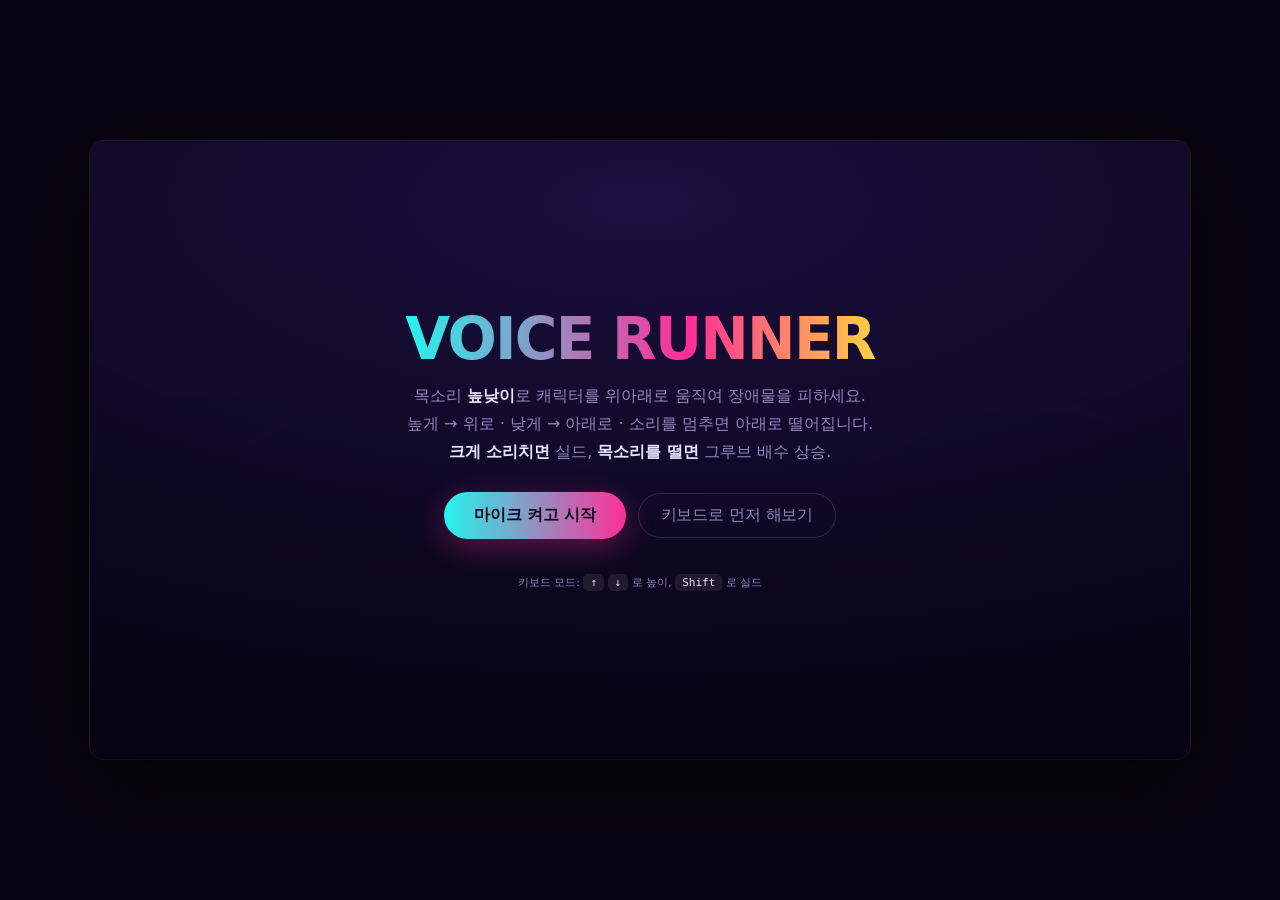
<file: index.html>
<!DOCTYPE html>
<html lang="ko">
<head>
<meta charset="utf-8">
<meta name="viewport" content="width=device-width,initial-scale=1,viewport-fit=cover">
<title>VOICE RUNNER — 목소리로 달리는 게임</title>
<style>
  :root{
    --bg:#080512; --ink:#eae6ff; --dim:#8e86b8;
    --hot:#ff2e97; --cool:#25f4ee; --gold:#ffd23f; --ghost:#9d7bff;
  }
  *{box-sizing:border-box}
  html,body{height:100%}
  body{
    margin:0; background:var(--bg); color:var(--ink);
    font-family:"Pretendard","Apple SD Gothic Neo",system-ui,-apple-system,"Segoe UI",sans-serif;
    display:flex; align-items:center; justify-content:center;
    overflow:hidden; -webkit-font-smoothing:antialiased;
  }
  #app{ position:relative; width:min(100vw,1100px); }
  #stage{ position:relative; width:100%; aspect-ratio:16/9; }
  canvas{ width:100%; height:100%; display:block; border-radius:14px;
    box-shadow:0 0 0 1px #ffffff14, 0 24px 80px #0009; background:#0a0718; }

  /* ---------- overlay ---------- */
  .screen{
    position:absolute; inset:0; display:none; flex-direction:column;
    align-items:center; justify-content:center; text-align:center;
    padding:24px; border-radius:14px;
    background:radial-gradient(120% 90% at 50% 10%, #1b1040ee, #060411f5);
    backdrop-filter:blur(3px);
  }
  .screen.on{ display:flex; }
  h1{ margin:0; font-size:clamp(28px,5.2vw,58px); letter-spacing:-.03em; line-height:1 }
  h1 span{ background:linear-gradient(92deg,var(--cool),var(--hot) 60%,var(--gold));
    -webkit-background-clip:text; background-clip:text; color:transparent }
  .sub{ color:var(--dim); margin:14px 0 26px; font-size:clamp(13px,1.6vw,16px); line-height:1.75 }
  .sub b{ color:var(--ink); font-weight:600 }
  button{
    font:inherit; font-weight:700; letter-spacing:-.01em; cursor:pointer;
    padding:13px 30px; border-radius:999px; border:0; color:#0b0618;
    background:linear-gradient(92deg,var(--cool),var(--hot));
    box-shadow:0 8px 30px #ff2e9755; transition:transform .12s ease, filter .12s ease;
  }
  button:hover{ transform:translateY(-2px); filter:brightness(1.08) }
  button.ghost{ background:transparent; color:var(--dim); box-shadow:none;
    border:1px solid #ffffff22; padding:11px 22px; font-weight:500 }
  button.ghost:hover{ color:var(--ink) }
  .row{ display:flex; gap:12px; align-items:center; flex-wrap:wrap; justify-content:center }

  /* ---------- calibration ---------- */
  #calMeter{ width:min(420px,80%); height:14px; border-radius:999px;
    background:#ffffff12; overflow:hidden; margin:8px 0 4px }
  #calFill{ height:100%; width:0%; background:linear-gradient(90deg,var(--cool),var(--hot)); transition:width .08s }
  #calNote{ font-size:44px; font-weight:800; letter-spacing:-.02em; min-height:52px; font-variant-numeric:tabular-nums }
  #calHint{ color:var(--dim); font-size:14px; min-height:22px }
  .steps{ display:flex; gap:8px; margin-bottom:18px }
  .steps i{ width:26px; height:4px; border-radius:2px; background:#ffffff1f }
  .steps i.on{ background:var(--cool) }

  /* ---------- gameover ---------- */
  .stats{ display:flex; gap:28px; margin:18px 0 8px; flex-wrap:wrap; justify-content:center }
  .stat{ min-width:92px }
  .stat u{ display:block; text-decoration:none; color:var(--dim); font-size:12px; letter-spacing:.08em }
  .stat b{ display:block; font-size:30px; font-variant-numeric:tabular-nums; letter-spacing:-.02em }
  .tips{ color:var(--dim); font-size:13px; margin-top:16px; max-width:520px; line-height:1.7 }
  .kbd{ font-size:11px; color:var(--dim); margin-top:22px }
  .kbd code{ background:#ffffff14; padding:2px 7px; border-radius:5px; color:var(--ink) }
  .err{ color:#ff7a7a; font-size:13px; margin-top:14px; max-width:460px; line-height:1.6 }
</style>
</head>
<body>
<div id="app"><div id="stage">
  <canvas id="game"></canvas>

  <!-- 타이틀 -->
  <div class="screen on" id="scTitle">
    <h1><span>VOICE RUNNER</span></h1>
    <p class="sub">
      목소리 <b>높낮이</b>로 캐릭터를 위아래로 움직여 장애물을 피하세요.<br>
      높게 → 위로 · 낮게 → 아래로 · 소리를 멈추면 아래로 떨어집니다.<br>
      <b>크게 소리치면</b> 실드, <b>목소리를 떨면</b> 그루브 배수 상승.
    </p>
    <div class="row">
      <button id="btnStart">마이크 켜고 시작</button>
      <button class="ghost" id="btnKeys">키보드로 먼저 해보기</button>
    </div>
    <div class="err" id="micErr"></div>
    <div class="kbd">키보드 모드: <code>↑</code> <code>↓</code> 로 높이, <code>Shift</code> 로 실드</div>
  </div>

  <!-- 음역대 보정 -->
  <div class="screen" id="scCal">
    <div class="steps"><i id="s1"></i><i id="s2"></i></div>
    <h1 id="calTitle" style="font-size:clamp(22px,3.4vw,36px)">가장 <span>낮은</span> 소리를 내주세요</h1>
    <p class="sub" id="calDesc">편하게 낼 수 있는 제일 낮은 음을 &ldquo;아—&rdquo; 하고 길게.</p>
    <div id="calNote">—</div>
    <div id="calMeter"><div id="calFill"></div></div>
    <div id="calHint">소리를 감지하는 중…</div>
    <div class="row" style="margin-top:24px">
      <button class="ghost" id="btnSkipCal">기본값으로 건너뛰기</button>
    </div>
  </div>

  <!-- 게임오버 -->
  <div class="screen" id="scOver">
    <h1 style="font-size:clamp(24px,4vw,44px)">RUN <span>OVER</span></h1>
    <div class="stats">
      <div class="stat"><u>SCORE</u><b id="ovScore">0</b></div>
      <div class="stat"><u>DISTANCE</u><b id="ovDist">0m</b></div>
      <div class="stat"><u>NOTES</u><b id="ovNotes">0</b></div>
      <div class="stat"><u>BEST</u><b id="ovBest">0</b></div>
    </div>
    <div class="row" style="margin-top:22px">
      <button id="btnRetry">다시 달리기</button>
      <button class="ghost" id="btnMelody">🎵 내가 부른 멜로디 듣기</button>
    </div>
    <p class="tips" id="ovTip"></p>
  </div>
</div></div>

<script>
"use strict";
/* =======================================================================
   VOICE RUNNER
   목소리 높낮이(F0)로 캐릭터의 높이를 실시간 제어하는 러너 게임.
   마이크 → AnalyserNode → 정규화 자기상관(NSDF-lite) → 피치 → 화면 높이
   ======================================================================= */

/* ---------------------------------------------------------------- 오디오 */
const A = {
  ctx:null, analyser:null, buf:null, ds:null, stream:null,
  ready:false, sr:0, dsr:0,
  async start(){
    if (this.ready) return;
    const Ctx = window.AudioContext || window.webkitAudioContext;
    this.ctx = new Ctx();
    this.stream = await navigator.mediaDevices.getUserMedia({
      audio:{ echoCancellation:false, noiseSuppression:false, autoGainControl:false }
    });
    const src = this.ctx.createMediaStreamSource(this.stream);
    // 저역 험 / 고역 치찰음 제거 → 자기상관 안정화
    const hp = this.ctx.createBiquadFilter(); hp.type='highpass'; hp.frequency.value=65;  hp.Q.value=0.7;
    const lp = this.ctx.createBiquadFilter(); lp.type='lowpass';  lp.frequency.value=1400; lp.Q.value=0.7;
    this.analyser = this.ctx.createAnalyser();
    this.analyser.fftSize = 2048;
    this.analyser.smoothingTimeConstant = 0;
    src.connect(hp); hp.connect(lp); lp.connect(this.analyser);
    this.buf = new Float32Array(this.analyser.fftSize);
    this.ds  = new Float32Array(this.analyser.fftSize >> 1);
    this.sr  = this.ctx.sampleRate;
    this.dsr = this.sr / 2;          // 2배 다운샘플 → 자기상관 연산량 1/4
    this.ready = true;
  },
  resume(){ if (this.ctx && this.ctx.state === 'suspended') this.ctx.resume(); }
};

const F_MIN = 65, F_MAX = 1100;   // 사람 목소리 기본주파수 탐색 범위

/* 정규화 자기상관으로 기본주파수 추정.
   전역 최대의 90% 를 넘는 "첫" 봉우리를 고름 → 옥타브 아래로 잘못 잡히는 것 방지 */
function acfPitch(x, sr){
  const n = x.length;
  let mean = 0;
  for (let i=0;i<n;i++) mean += x[i];
  mean /= n;
  for (let i=0;i<n;i++) x[i] -= mean;

  const minLag = Math.max(2, Math.floor(sr / F_MAX));
  const maxLag = Math.min(n - 2, Math.floor(sr / F_MIN));
  if (maxLag <= minLag + 2) return { freq:0, clarity:0 };

  const ps = new Float64Array(n + 1);          // 제곱 누적합 → 구간 에너지 O(1)
  for (let i=0;i<n;i++) ps[i+1] = ps[i] + x[i]*x[i];

  const nac = new Float32Array(maxLag + 2);
  let gmax = 0;
  for (let lag=minLag; lag<=maxLag; lag++){
    const lim = n - lag;
    let sum = 0;
    for (let i=0;i<lim;i++) sum += x[i] * x[i+lag];
    const e1 = ps[lim] - ps[0];
    const e2 = ps[n]   - ps[lag];
    const v = sum / (Math.sqrt(e1 * e2) + 1e-12);
    nac[lag] = v;
    if (v > gmax) gmax = v;
  }
  if (gmax < 0.5) return { freq:0, clarity:gmax };

  const thr = gmax * 0.9;
  let best = -1;
  for (let lag=minLag+1; lag<maxLag; lag++){
    if (nac[lag] >= thr && nac[lag] >= nac[lag-1] && nac[lag] >= nac[lag+1]) { best = lag; break; }
  }
  if (best < 0) return { freq:0, clarity:gmax };

  // 포물선 보간으로 서브샘플 정밀도
  const y1 = nac[best-1], y2 = nac[best], y3 = nac[best+1];
  const denom = 2*(2*y2 - y1 - y3);
  const shift = Math.abs(denom) > 1e-9 ? (y3 - y1) / denom : 0;
  const lag = best + Math.max(-1, Math.min(1, shift));
  return { freq: sr / lag, clarity: y2 };
}

/* 매 프레임 마이크 상태 스냅샷 */
const MIC = { freq:0, rms:0, clarity:0, voiced:false, hist:[] };

function readMic(){
  if (!A.ready){ MIC.freq=0; MIC.rms=0; MIC.voiced=false; return; }
  A.analyser.getFloatTimeDomainData(A.buf);

  let rms = 0;
  for (let i=0;i<A.buf.length;i++) rms += A.buf[i]*A.buf[i];
  rms = Math.sqrt(rms / A.buf.length);
  MIC.rms = rms;

  if (rms < 0.006){ MIC.freq = 0; MIC.clarity = 0; MIC.voiced = false; MIC.hist.length = 0; return; }

  for (let i=0;i<A.ds.length;i++) A.ds[i] = (A.buf[2*i] + A.buf[2*i+1]) * 0.5;
  const r = acfPitch(A.ds, A.dsr);

  if (!r.freq || r.freq < F_MIN || r.freq > F_MAX){
    MIC.clarity = r.clarity; MIC.voiced = false; MIC.freq = 0; return;
  }
  // 중앙값 5탭 → 순간적인 옥타브 튐 제거
  MIC.hist.push(r.freq);
  if (MIC.hist.length > 5) MIC.hist.shift();
  const sorted = MIC.hist.slice().sort((a,b)=>a-b);
  MIC.freq = sorted[sorted.length >> 1];
  MIC.clarity = r.clarity;
  MIC.voiced = true;
}

/* 효과음 (게임 오디오컨텍스트 재사용) */
function blip(freq, dur, type, gain){
  if (!A.ctx) return;
  const t = A.ctx.currentTime;
  const o = A.ctx.createOscillator(), g = A.ctx.createGain();
  o.type = type || 'triangle';
  o.frequency.setValueAtTime(freq, t);
  g.gain.setValueAtTime(0, t);
  g.gain.linearRampToValueAtTime(gain==null?0.16:gain, t + 0.012);
  g.gain.exponentialRampToValueAtTime(0.0001, t + (dur||0.14));
  o.connect(g); g.connect(A.ctx.destination);
  o.start(t); o.stop(t + (dur||0.14) + 0.03);
}
function noiseHit(){
  if (!A.ctx) return;
  const t = A.ctx.currentTime, len = Math.floor(A.ctx.sampleRate * 0.22);
  const b = A.ctx.createBuffer(1, len, A.ctx.sampleRate), d = b.getChannelData(0);
  for (let i=0;i<len;i++) d[i] = (Math.random()*2-1) * (1 - i/len);
  const s = A.ctx.createBufferSource(); s.buffer = b;
  const f = A.ctx.createBiquadFilter(); f.type='lowpass'; f.frequency.value=900;
  const g = A.ctx.createGain(); g.gain.value = 0.3;
  s.connect(f); f.connect(g); g.connect(A.ctx.destination);
  s.start(t);
}

/* 음이름 표기 */
const NOTE_NAMES = ['C','C#','D','D#','E','F','F#','G','G#','A','A#','B'];
function noteLabel(f){
  if (!f) return '—';
  const n = Math.round(12 * Math.log2(f / 440) + 69);
  return NOTE_NAMES[((n % 12) + 12) % 12] + (Math.floor(n/12) - 1);
}

/* ------------------------------------------------------------------ 무대 */
const W = 960, H = 540;
const TOP_Y = 62, BOT_Y = 486;          // 플레이 가능한 세로 범위
const SPAN  = BOT_Y - TOP_Y;
const PX    = 168;                      // 캐릭터 고정 x
const PR    = 15;                       // 캐릭터 반지름

const cv  = document.getElementById('game');
const ctx = cv.getContext('2d');
function fitCanvas(){
  const dpr = Math.min(window.devicePixelRatio || 1, 2);
  cv.width  = Math.round(W * dpr);
  cv.height = Math.round(H * dpr);
  ctx.setTransform(dpr, 0, 0, dpr, 0, 0);
}
fitCanvas();
addEventListener('resize', fitCanvas);

const clamp = (v,a,b)=> v<a?a : v>b?b : v;
const lerp  = (a,b,t)=> a + (b-a)*t;
/* 음높이 정규화값(0=최저,1=최고) → 화면 y */
const Y = n => BOT_Y - clamp(n,0,1) * SPAN;

/* ------------------------------------------------------------- 게임 상태 */
const G = {
  mode:'title',            // title | calibrate | play | over
  input:'mic',             // mic | keys
  fLow:130, fHigh:520,     // 보정된 개인 음역
  t:0, worldX:0, speed:250,
  player:{ y:BOT_Y-60, vy:0, norm:0 },
  trail:[],
  obstacles:[], notes:[], zones:[], particles:[],
  cursor:0,
  lives:3, invuln:0,
  score:0, notesGot:0, best:+(localStorage.getItem('vr_best')||0),
  shield:0, energy:100, shoutHold:0,
  groove:0, grooveMul:1, vibHist:[],
  comboT:0, comboMul:1,
  silentPenalty:0, quietRun:0,
  melody:[], melodyT:0,
  shake:0, flash:0
};

const keys = Object.create(null);
addEventListener('keydown', e=>{
  keys[e.key] = true;
  if ([' ','ArrowUp','ArrowDown'].includes(e.key)) e.preventDefault();
});
addEventListener('keyup', e=>{ keys[e.key] = false; });

/* --------------------------------------------------------- 레벨 생성기 */
/* 모든 좌표는 월드 x. 화면 x = worldX 를 뺀 값. */
function addWall(x, gapCenter, gapSize){
  const gTop = Y(gapCenter + gapSize/2);
  const gBot = Y(gapCenter - gapSize/2);
  if (gTop - TOP_Y > 6)  G.obstacles.push({ x, w:44, y:TOP_Y, h:gTop-TOP_Y, kind:'wall' });
  if (BOT_Y - gBot > 6)  G.obstacles.push({ x, w:44, y:gBot, h:BOT_Y-gBot, kind:'wall' });
}
function addFromTop(x, w, hNorm){
  G.obstacles.push({ x, w, y:TOP_Y, h:hNorm*SPAN, kind:'bar' });
}
function addFromBottom(x, w, hNorm){
  const top = Y(hNorm);
  G.obstacles.push({ x, w, y:top, h:BOT_Y-top, kind:'bar' });
}
function addNote(x, n, golden){
  G.notes.push({ x, y:Y(n), r:11, got:false, golden:!!golden, ph:Math.random()*6.28 });
}

const rnd = (a,b)=> a + Math.random()*(b-a);
const pick = arr => arr[(Math.random()*arr.length)|0];

/* 난이도 0 → 1 로 서서히 상승 */
function diff(){ return clamp(G.worldX / 9000, 0, 1); }

function gapSize(){ return lerp(0.46, 0.27, diff()); }
function spacing(){ return lerp(400, 300, diff()); }

const PATTERNS = [
  /* 계단: 한 방향으로 음을 밀어올리거나 내리게 만듦 */
  function stairs(x){
    const up = Math.random() < 0.5;
    const steps = 3 + (Math.random()*2|0);
    const g = gapSize();
    let n = up ? rnd(0.12,0.3) : rnd(0.7,0.88);
    const step = (up ? 1 : -1) * rnd(0.13,0.2);
    for (let i=0;i<steps;i++){
      addWall(x + i*230, clamp(n, g/2+0.04, 1-g/2-0.04), g);
      addNote(x + i*230 + 115, clamp(n,0.06,0.94));
      n += step;
    }
    return steps*230 + 120;
  },
  /* 지그재그: 위·아래 블록 번갈아 — 빠른 음정 도약 */
  function zigzag(x){
    const cnt = 4 + (Math.random()*3|0);
    const hgt = lerp(0.42, 0.56, diff());
    for (let i=0;i<cnt;i++){
      if (i % 2 === 0) addFromBottom(x + i*205, 40, hgt);
      else             addFromTop(x + i*205, 40, hgt);
      addNote(x + i*205 + 102, i % 2 === 0 ? 0.82 : 0.18);
    }
    return cnt*205 + 140;
  },
  /* 웨이브 터널: 사인 곡선 통로 — 부드러운 글리산도 */
  function tunnel(x){
    const cnt = 7 + (Math.random()*4|0);
    const amp = rnd(0.22,0.34), base = rnd(0.4,0.6), freq = rnd(0.5,0.95);
    const g = gapSize() + 0.04;
    for (let i=0;i<cnt;i++){
      const n = base + Math.sin(i*freq) * amp;
      addWall(x + i*128, clamp(n, g/2+0.03, 1-g/2-0.03), g);
      if (i % 2 === 0) addNote(x + i*128 + 64, clamp(n,0.06,0.94));
    }
    return cnt*128 + 160;
  },
  /* 낮은 천장: 계속 낮은 음을 유지해야 하는 구간 */
  function ceiling(x){
    const h = lerp(0.5, 0.66, diff());
    const len = rnd(260, 420);
    G.obstacles.push({ x, w:len, y:TOP_Y, h:h*SPAN, kind:'bar' });
    for (let i=0;i<3;i++) addNote(x + len*(i+0.5)/3, rnd(0.08,0.22));
    return len + spacing()*0.8;
  },
  /* 높은 바닥: 계속 높은 음을 유지 */
  function floorUp(x){
    const h = lerp(0.5, 0.66, diff());
    const len = rnd(260, 420);
    const top = Y(h);
    G.obstacles.push({ x, w:len, y:top, h:BOT_Y-top, kind:'bar' });
    for (let i=0;i<3;i++) addNote(x + len*(i+0.5)/3, rnd(0.8,0.94));
    return len + spacing()*0.8;
  },
  /* 골든 라인: 정해진 음을 정확히 유지하면 점수 배수 */
  function golden(x){
    const n = rnd(0.28, 0.78), len = rnd(520, 760);
    G.zones.push({ kind:'golden', x, w:len, n, band:0.075 });
    const cnt = Math.floor(len/110);
    for (let i=0;i<cnt;i++) addNote(x + 60 + i*110, n, true);
    return len + spacing()*0.7;
  },
  /* 정적 구간: 소리를 내면 안 됨. 높이는 진입 시점에서 얼어붙는다 */
  function silence(x){
    const len = rnd(420, 620);
    G.zones.push({ kind:'silent', x, w:len });
    return len + spacing()*0.75;
  },
  /* 보너스 아크: 장애물 없이 음표만 — 숨 돌리는 구간 */
  function arc(x){
    const cnt = 9, base = rnd(0.2,0.5), amp = rnd(0.25,0.42);
    for (let i=0;i<cnt;i++) addNote(x + i*92, clamp(base + Math.sin(i/cnt*Math.PI)*amp, 0.05, 0.95));
    return cnt*92 + 180;
  }
];

function spawnPattern(){
  const d = diff();
  let pool;
  if (G.cursor < 900)      pool = [PATTERNS[0], PATTERNS[7]];               // 워밍업
  else if (d < 0.25)       pool = [PATTERNS[0], PATTERNS[2], PATTERNS[7], PATTERNS[5]];
  else                     pool = PATTERNS;
  // 특수 구간이 연달아 나오지 않게
  const isSpecial = f => f === PATTERNS[5] || f === PATTERNS[6];
  let fn = pick(pool), tries = 0;
  // 스폰 커서 기준으로 판정해야 한다. worldX 는 생성 시점보다 한참 뒤에 있다.
  while (tries++ < 8 && (fn === G._lastPattern ||
        (isSpecial(fn) && G.cursor - G._lastSpecial < 3200))){
    fn = pick(pool);
  }
  if (isSpecial(fn) && G.cursor - G._lastSpecial < 3200) fn = PATTERNS[0];
  if (isSpecial(fn)) G._lastSpecial = G.cursor;
  G._lastPattern = fn;
  G.cursor += fn(G.cursor) ;
}

function ensureLevel(){
  let guard = 0;
  while (G.cursor < G.worldX + W + 700 && guard++ < 12) spawnPattern();
}

/* ------------------------------------------------------- 입력 → 음높이 */
/* 주파수를 개인 음역 안에서 로그 스케일로 0~1 정규화 */
function pitchToNorm(f){
  const lo = Math.log(G.fLow), hi = Math.log(G.fHigh);
  return clamp((Math.log(f) - lo) / (hi - lo), 0, 1);
}

let keyNorm = 0.5;
function readInput(dt){
  if (G.input === 'keys'){
    const up = keys['ArrowUp'] || keys['w'], dn = keys['ArrowDown'] || keys['s'];
    if (up) keyNorm += dt * 1.9;
    if (dn) keyNorm -= dt * 1.9;
    if (!up && !dn) keyNorm -= dt * 0.55;          // 놓으면 서서히 하강
    keyNorm = clamp(keyNorm, 0, 1);
    return { voiced: up || dn, norm: keyNorm, loud: !!keys['Shift'], freq: 0 };
  }
  readMic();
  return {
    voiced: MIC.voiced,
    norm: MIC.voiced ? pitchToNorm(MIC.freq) : null,
    loud: MIC.rms > 0.14,
    freq: MIC.freq
  };
}

/* 비브라토 감지: 최근 0.4초 음높이의 표준편차가 "떨림" 범위인지 */
function vibratoAmount(norm){
  G.vibHist.push(norm);
  if (G.vibHist.length > 26) G.vibHist.shift();
  if (G.vibHist.length < 14) return 0;
  let m = 0;
  for (const v of G.vibHist) m += v;
  m /= G.vibHist.length;
  let sd = 0;
  for (const v of G.vibHist) sd += (v-m)*(v-m);
  sd = Math.sqrt(sd / G.vibHist.length);
  // 너무 작으면 그냥 유지음, 너무 크면 큰 도약 → 둘 다 비브라토가 아님
  if (sd < 0.012 || sd > 0.11) return 0;
  return clamp((sd - 0.012) / 0.05, 0, 1);
}

function zoneAt(x, kind){
  for (const z of G.zones){
    if (z.kind === kind && x >= z.x && x <= z.x + z.w) return z;
  }
  return null;
}

/* ------------------------------------------------------------ 업데이트 */
function update(dt){
  G.t += dt;
  G.speed = lerp(250, 470, diff());
  G.worldX += G.speed * dt;
  ensureLevel();

  const inp = readInput(dt);
  const px  = G.worldX + PX;                       // 캐릭터의 월드 x
  const silentZone = zoneAt(px, 'silent');
  const goldZone   = zoneAt(px, 'golden');

  /* --- 높이 제어 --------------------------------------------------- */
  let target;
  if (silentZone){
    // 정적 구간: 목소리를 쓸 수 없다. 진입 높이를 유지하되 아주 천천히 가라앉음
    if (silentZone.enterNorm == null) silentZone.enterNorm = G.player.norm;
    target = Y(clamp(silentZone.enterNorm - (px - silentZone.x) / silentZone.w * 0.12, 0, 1));
    const loudness = G.input === 'keys' ? (keys['ArrowUp']||keys['ArrowDown'] ? 0.2 : 0) : MIC.rms;
    if (loudness > 0.02){                          // 소리를 내면 페널티
      G.silentPenalty += dt;
      G.quietRun = 0;
      if (G.silentPenalty > 0.35){ G.silentPenalty = 0; hit(true); }
    } else {
      G.quietRun += dt;
      G.score += dt * 55;                          // 침묵 보너스
    }
  } else {
    G.silentPenalty = 0;
    if (inp.voiced && inp.norm != null){
      target = Y(inp.norm);
      G.player.norm = inp.norm;
    } else {
      target = BOT_Y - PR;                          // 무음 → 중력
    }
  }

  // 응답성과 부드러움의 균형. 목소리가 있을 때 더 민첩하게.
  const k = inp.voiced || silentZone ? 15 : 5.5;
  G.player.y = lerp(G.player.y, target, 1 - Math.exp(-dt * k));
  G.player.y = clamp(G.player.y, TOP_Y + PR, BOT_Y - PR);
  if (!silentZone && inp.voiced && inp.norm != null) G.player.norm = inp.norm;
  else G.player.norm = clamp((BOT_Y - G.player.y) / SPAN, 0, 1);

  /* --- 실드 (크게 소리치기) ---------------------------------------- */
  G.energy = Math.min(100, G.energy + dt * 16);
  if (inp.loud && !silentZone){
    G.shoutHold += dt;
    if (G.shoutHold > 0.12 && G.energy >= 34 && G.shield <= 0){
      G.energy -= 34; G.shield = 1.6;
      blip(180, 0.3, 'sawtooth', 0.12);
      for (let i=0;i<18;i++) spark(PX, G.player.y, '#25f4ee');
    }
  } else G.shoutHold = 0;
  if (G.shield > 0) G.shield -= dt;

  /* --- 그루브 (비브라토) ------------------------------------------- */
  const vib = (inp.voiced && !silentZone) ? vibratoAmount(G.player.norm) : 0;
  G.groove = clamp(G.groove + (vib > 0 ? dt * vib * 0.85 : -dt * 0.42), 0, 1);
  G.grooveMul = 1 + G.groove * 1.5;

  /* --- 골든 라인 (음정 유지) ---------------------------------------
     판정은 화면에 보이는 몸통 위치로. 목표 음(G.player.norm)은 보간 전 값이라
     눈에 보이는 것과 점수가 어긋난다. */
  const bodyNorm = clamp((BOT_Y - G.player.y) / SPAN, 0, 1);
  if (goldZone && Math.abs(bodyNorm - goldZone.n) < goldZone.band){
    G.comboT += dt;
    G.comboMul = Math.min(4, 1 + G.comboT * 0.8);
    G.score += dt * 90 * G.comboMul;
    if (Math.random() < dt*24) spark(PX, G.player.y, '#ffd23f');
  } else {
    G.comboT = Math.max(0, G.comboT - dt*2.2);
    G.comboMul = Math.max(1, 1 + G.comboT * 0.8);
  }

  /* --- 점수 / 멜로디 기록 ------------------------------------------ */
  G.score += dt * G.speed * 0.09 * G.grooveMul;
  G.melodyT += dt;
  if (G.melodyT > 0.08){
    G.melodyT = 0;
    G.melody.push(inp.voiced ? (G.input==='keys' ? 200 + G.player.norm*400 : MIC.freq) : 0);
    if (G.melody.length > 420) G.melody.shift();
  }

  /* --- 충돌 -------------------------------------------------------- */
  if (G.invuln > 0) G.invuln -= dt;
  const cx = PX, cy = G.player.y;
  for (const o of G.obstacles){
    const sx = o.x - G.worldX;
    if (sx > cx + PR || sx + o.w < cx - PR) continue;
    if (circleRect(cx, cy, PR, sx, o.y, o.w, o.h)){
      if (G.shield > 0){
        o.broken = true; o.h = 0;
        blip(520, 0.12, 'square', 0.1);
        for (let i=0;i<14;i++) spark(sx + o.w/2, cy, '#ff2e97');
      } else hit(false);
      break;
    }
  }

  /* --- 음표 수집 ---------------------------------------------------- */
  for (const n of G.notes){
    if (n.got) continue;
    const sx = n.x - G.worldX;
    if (sx < -40){ n.got = true; continue; }
    if (sx > cx + 60) continue;
    const dx = sx - cx, dy = n.y - cy;
    if (dx*dx + dy*dy < (PR + n.r + 4)**2){
      n.got = true; G.notesGot++;
      G.score += (n.golden ? 120 : 55) * G.grooveMul * G.comboMul;
      G.energy = Math.min(100, G.energy + 6);
      blip(440 * Math.pow(2, (G.notesGot % 8) / 12), 0.1, 'sine', 0.1);
      for (let i=0;i<7;i++) spark(sx, n.y, n.golden ? '#ffd23f' : '#25f4ee');
    }
  }

  /* --- 정리 --------------------------------------------------------- */
  const cut = G.worldX - 200;
  if (G.obstacles.length > 220) G.obstacles = G.obstacles.filter(o => o.x + o.w > cut);
  if (G.notes.length     > 260) G.notes     = G.notes.filter(n => n.x > cut);
  if (G.zones.length     > 12)  G.zones     = G.zones.filter(z => z.x + z.w > cut);

  for (let i=G.particles.length-1; i>=0; i--){
    const p = G.particles[i];
    p.x += p.vx*dt; p.y += p.vy*dt; p.vy += 260*dt; p.life -= dt;
    if (p.life <= 0) G.particles.splice(i,1);
  }
  G.trail.push({ x:PX, y:G.player.y, v:G.player.norm });
  if (G.trail.length > 90) G.trail.shift();
  for (const t of G.trail) t.x -= G.speed * dt;

  G.shake = Math.max(0, G.shake - dt*4);
  G.flash = Math.max(0, G.flash - dt*3);
}

function circleRect(cx, cy, r, rx, ry, rw, rh){
  const nx = clamp(cx, rx, rx+rw), ny = clamp(cy, ry, ry+rh);
  const dx = cx-nx, dy = cy-ny;
  return dx*dx + dy*dy < r*r;
}
function spark(x, y, color){
  G.particles.push({ x, y, vx:rnd(-160,60), vy:rnd(-150,80), life:rnd(0.3,0.7), color, r:rnd(1.5,3.6) });
}
function hit(fromSilence){
  if (G.invuln > 0) return;
  G.lives--; G.invuln = 1.3; G.shake = 1; G.flash = 1;
  G.comboT = 0; G.comboMul = 1; G.groove = Math.max(0, G.groove - 0.5);
  noiseHit();
  for (let i=0;i<22;i++) spark(PX, G.player.y, fromSilence ? '#9d7bff' : '#ff2e97');
  if (G.lives <= 0) gameOver();
}

/* --------------------------------------------------------------- 렌더 */
function draw(){
  ctx.save();
  if (G.shake > 0){
    ctx.translate(rnd(-1,1)*G.shake*7, rnd(-1,1)*G.shake*7);
  }

  // 배경
  const bg = ctx.createLinearGradient(0,0,0,H);
  bg.addColorStop(0,'#160c33'); bg.addColorStop(0.55,'#0c0722'); bg.addColorStop(1,'#1a0a2b');
  ctx.fillStyle = bg; ctx.fillRect(-20,-20,W+40,H+40);

  // 원경: 스크롤하는 그리드
  ctx.save();
  ctx.globalAlpha = 0.16; ctx.strokeStyle = '#7a5cff'; ctx.lineWidth = 1;
  const gp = 64, off = -(G.worldX * 0.25) % gp;
  for (let x=off; x<W+gp; x+=gp){ ctx.beginPath(); ctx.moveTo(x,TOP_Y); ctx.lineTo(x,BOT_Y); ctx.stroke(); }
  for (let y=TOP_Y; y<=BOT_Y; y+=53){ ctx.beginPath(); ctx.moveTo(0,y); ctx.lineTo(W,y); ctx.stroke(); }
  ctx.restore();

  // 특수 구간
  for (const z of G.zones){
    const sx = z.x - G.worldX;
    if (sx > W || sx + z.w < 0) continue;
    if (z.kind === 'golden'){
      const y = Y(z.n), bh = z.band*SPAN;
      const g = ctx.createLinearGradient(0, y-bh, 0, y+bh);
      g.addColorStop(0,'#ffd23f00'); g.addColorStop(0.5,'#ffd23f3d'); g.addColorStop(1,'#ffd23f00');
      ctx.fillStyle = g; ctx.fillRect(sx, y-bh, z.w, bh*2);
      ctx.strokeStyle = '#ffd23f88'; ctx.lineWidth = 1.5; ctx.setLineDash([9,7]);
      ctx.beginPath(); ctx.moveTo(sx,y); ctx.lineTo(sx+z.w,y); ctx.stroke(); ctx.setLineDash([]);
      ctx.fillStyle = '#ffd23f'; ctx.font = '700 12px system-ui';
      const lbl = G.input === 'mic'
      ? '이 음을 유지하세요 — ' + noteLabel(G.fLow * Math.pow(G.fHigh/G.fLow, z.n))
      : '이 높이를 유지하세요';
    ctx.fillText(lbl, sx+10, y-bh-9);
    } else {
      ctx.fillStyle = '#9d7bff1c'; ctx.fillRect(sx, TOP_Y, z.w, SPAN);
      ctx.strokeStyle = '#9d7bff66'; ctx.lineWidth = 2; ctx.setLineDash([5,9]);
      ctx.strokeRect(sx, TOP_Y, z.w, SPAN); ctx.setLineDash([]);
      ctx.fillStyle = '#c9b6ff'; ctx.font = '800 22px system-ui'; ctx.textAlign='center';
      ctx.fillText('🤫  SILENT ZONE', sx + z.w/2, TOP_Y + 42);
      ctx.font = '500 13px system-ui'; ctx.fillStyle = '#9d7bff';
      ctx.fillText('소리를 내지 마세요', sx + z.w/2, TOP_Y + 64);
      ctx.textAlign='left';
    }
  }

  // 위/아래 경계 + 지면
  ctx.fillStyle = '#180b2e'; ctx.fillRect(0, 0, W, TOP_Y-2);
  ctx.fillStyle = '#12081f'; ctx.fillRect(0, BOT_Y+2, W, H-BOT_Y);
  ctx.strokeStyle = '#ff2e9755'; ctx.lineWidth = 2;
  ctx.beginPath(); ctx.moveTo(0,TOP_Y-1); ctx.lineTo(W,TOP_Y-1);
  ctx.moveTo(0,BOT_Y+1); ctx.lineTo(W,BOT_Y+1); ctx.stroke();
  // 속도감을 주는 바닥 스트라이프
  ctx.fillStyle = '#ff2e9718';
  const sp = 90, so = -(G.worldX * 1.0) % sp;
  for (let x=so; x<W+sp; x+=sp) ctx.fillRect(x, BOT_Y+8, 44, 5);

  // 장애물
  for (const o of G.obstacles){
    const sx = o.x - G.worldX;
    if (sx > W || sx + o.w < 0 || o.h <= 0) continue;
    const g = ctx.createLinearGradient(sx, o.y, sx + o.w, o.y + o.h);
    g.addColorStop(0,'#ff2e97'); g.addColorStop(1,'#7a2bff');
    ctx.fillStyle = g;
    ctx.shadowColor = '#ff2e97'; ctx.shadowBlur = 18;
    roundRect(sx, o.y, o.w, o.h, 5); ctx.fill();
    ctx.shadowBlur = 0;
    ctx.fillStyle = '#ffffff22';
    ctx.fillRect(sx+3, o.y+3, o.w-6, Math.min(3, o.h));
  }

  // 음표
  for (const n of G.notes){
    if (n.got) continue;
    const sx = n.x - G.worldX;
    if (sx > W+20 || sx < -20) continue;
    const bob = Math.sin(G.t*4 + n.ph) * 3;
    ctx.beginPath(); ctx.arc(sx, n.y + bob, n.r, 0, 6.2832);
    ctx.fillStyle = n.golden ? '#ffd23f' : '#25f4ee';
    ctx.shadowColor = ctx.fillStyle; ctx.shadowBlur = 14; ctx.fill(); ctx.shadowBlur = 0;
    ctx.fillStyle = '#0a0718'; ctx.font = '700 12px system-ui'; ctx.textAlign='center'; ctx.textBaseline='middle';
    ctx.fillText('♪', sx, n.y + bob + 1);
    ctx.textAlign='left'; ctx.textBaseline='alphabetic';
  }

  // 목소리 궤적 — 방금 낸 음이 그대로 선으로 남는다 (실시간 피드백)
  if (G.trail.length > 2){
    ctx.lineWidth = 3; ctx.lineCap = 'round'; ctx.lineJoin = 'round';
    for (let i=1;i<G.trail.length;i++){
      const a = G.trail[i-1], b = G.trail[i];
      const t = i / G.trail.length;
      ctx.strokeStyle = `hsla(${190 + b.v*140}, 100%, 64%, ${t*0.55})`;
      ctx.beginPath(); ctx.moveTo(a.x, a.y); ctx.lineTo(b.x, b.y); ctx.stroke();
    }
  }

  // 파티클
  for (const p of G.particles){
    ctx.globalAlpha = clamp(p.life*1.8, 0, 1);
    ctx.fillStyle = p.color;
    ctx.beginPath(); ctx.arc(p.x, p.y, p.r, 0, 6.2832); ctx.fill();
  }
  ctx.globalAlpha = 1;

  // 캐릭터
  const py = G.player.y;
  const blinking = G.invuln > 0 && Math.floor(G.t*14) % 2 === 0;
  if (!blinking){
    if (G.shield > 0){
      ctx.beginPath(); ctx.arc(PX, py, PR + 12 + Math.sin(G.t*20)*2, 0, 6.2832);
      ctx.strokeStyle = '#25f4ee'; ctx.lineWidth = 3;
      ctx.shadowColor = '#25f4ee'; ctx.shadowBlur = 20; ctx.stroke(); ctx.shadowBlur = 0;
    }
    const hue = 190 + G.player.norm * 140;
    ctx.beginPath(); ctx.arc(PX, py, PR, 0, 6.2832);
    ctx.fillStyle = `hsl(${hue},100%,62%)`;
    ctx.shadowColor = ctx.fillStyle; ctx.shadowBlur = 24; ctx.fill(); ctx.shadowBlur = 0;
    ctx.fillStyle = '#0a0718';
    ctx.beginPath(); ctx.arc(PX+5, py-3, 3.2, 0, 6.2832); ctx.fill();
    // 그루브가 차오르면 링이 돈다
    if (G.groove > 0.05){
      ctx.strokeStyle = `rgba(255,210,63,${G.groove})`; ctx.lineWidth = 2.5;
      ctx.beginPath(); ctx.arc(PX, py, PR+6, G.t*7, G.t*7 + G.groove*5.4); ctx.stroke();
    }
  }

  drawHUD();

  if (G.flash > 0){
    ctx.fillStyle = `rgba(255,46,151,${G.flash*0.28})`;
    ctx.fillRect(0,0,W,H);
  }
  ctx.restore();
}

function roundRect(x,y,w,h,r){
  r = Math.min(r, w/2, h/2);
  ctx.beginPath();
  ctx.moveTo(x+r,y); ctx.arcTo(x+w,y,x+w,y+h,r); ctx.arcTo(x+w,y+h,x,y+h,r);
  ctx.arcTo(x,y+h,x,y,r); ctx.arcTo(x,y,x+w,y,r); ctx.closePath();
}

function drawHUD(){
  ctx.font = '800 26px system-ui'; ctx.fillStyle = '#eae6ff';
  ctx.fillText(Math.floor(G.score).toLocaleString(), 20, 40);
  ctx.font = '500 12px system-ui'; ctx.fillStyle = '#8e86b8';
  ctx.fillText(Math.floor(G.worldX/12) + 'm  ·  ♪ ' + G.notesGot, 20, 56);

  // 하트
  for (let i=0;i<3;i++){
    ctx.globalAlpha = i < G.lives ? 1 : 0.2;
    ctx.font = '18px system-ui';
    ctx.fillText('♥', W - 46 - i*24, 40);
  }
  ctx.globalAlpha = 1;

  // 실드 에너지
  ctx.fillStyle = '#ffffff16'; roundRect(W-186, 52, 166, 7, 4); ctx.fill();
  ctx.fillStyle = G.energy >= 34 ? '#25f4ee' : '#25f4ee55';
  roundRect(W-186, 52, 166 * G.energy/100, 7, 4); ctx.fill();
  ctx.font = '500 10px system-ui'; ctx.fillStyle = '#8e86b8';
  ctx.textAlign = 'right'; ctx.fillText('SHOUT', W-20, 74); ctx.textAlign = 'left';

  // 배수 표시
  const mul = G.grooveMul * G.comboMul;
  if (mul > 1.05){
    ctx.font = '800 20px system-ui';
    ctx.fillStyle = G.comboMul > 1.05 ? '#ffd23f' : '#25f4ee';
    ctx.fillText('×' + mul.toFixed(1), 20, 84);
  }

  // 오른쪽 음높이 스케일 + 현재 음
  const gx = W - 30;
  ctx.strokeStyle = '#ffffff18'; ctx.lineWidth = 2;
  ctx.beginPath(); ctx.moveTo(gx, TOP_Y); ctx.lineTo(gx, BOT_Y); ctx.stroke();
  const my = Y(G.player.norm);
  ctx.fillStyle = `hsl(${190 + G.player.norm*140},100%,62%)`;
  ctx.beginPath(); ctx.moveTo(gx-7, my); ctx.lineTo(gx+4, my-5); ctx.lineTo(gx+4, my+5); ctx.closePath(); ctx.fill();
  if (G.input === 'mic' && MIC.voiced){
    ctx.font = '700 11px system-ui'; ctx.textAlign = 'right';
    ctx.fillText(noteLabel(MIC.freq), gx - 12, my + 4);
    ctx.textAlign = 'left';
  }

  // 입력 없음 경고
  if (G.input === 'mic' && !MIC.voiced && !zoneAt(G.worldX+PX,'silent') && G.t > 1){
    ctx.font = '600 13px system-ui'; ctx.fillStyle = '#ff7a7a99'; ctx.textAlign='center';
    ctx.fillText('소리를 내세요 — 조용하면 떨어집니다', W/2, BOT_Y - 16);
    ctx.textAlign='left';
  }
}

/* ------------------------------------------------------------ 화면 전환 */
const $ = id => document.getElementById(id);
const screens = { title:$('scTitle'), calibrate:$('scCal'), over:$('scOver') };
function show(name){
  for (const k in screens) screens[k].classList.toggle('on', k === name);
  G.mode = name;
}

/* -------------------------------------------------------- 음역대 보정 */
const CAL = { step:0, samples:[], t:0, active:false };

function beginCalibration(){
  CAL.step = 0; CAL.samples = []; CAL.t = 0; CAL.active = true;
  paintCalStep();
  show('calibrate');
}
function paintCalStep(){
  const low = CAL.step === 0;
  $('calTitle').innerHTML = low
    ? '가장 <span>낮은</span> 소리를 내주세요'
    : '가장 <span>높은</span> 소리를 내주세요';
  $('calDesc').innerHTML = low
    ? '편하게 낼 수 있는 제일 낮은 음을 &ldquo;아—&rdquo; 하고 길게.'
    : '무리하지 않는 선에서 제일 높은 음을 &ldquo;아—&rdquo; 하고 길게.';
  $('s1').classList.toggle('on', true);
  $('s2').classList.toggle('on', CAL.step === 1);
  $('calFill').style.width = '0%';
  $('calNote').textContent = '—';
}
function updateCalibration(dt){
  readMic();
  $('calNote').textContent = MIC.voiced ? noteLabel(MIC.freq) + '  ' + Math.round(MIC.freq) + 'Hz' : '—';
  if (MIC.voiced){
    CAL.samples.push(MIC.freq);
    CAL.t += dt;
    $('calHint').textContent = '좋아요, 계속 유지하세요…';
  } else {
    CAL.t = Math.max(0, CAL.t - dt*0.6);
    $('calHint').textContent = MIC.rms > 0.004 ? '조금만 더 또렷하게…' : '소리를 감지하는 중…';
  }
  $('calFill').style.width = Math.min(100, CAL.t/1.6*100) + '%';

  if (CAL.t >= 1.6 && CAL.samples.length > 12){
    const s = CAL.samples.slice().sort((a,b)=>a-b);
    const med = s[s.length >> 1];
    if (CAL.step === 0){ G.fLow = med; CAL.step = 1; CAL.samples = []; CAL.t = 0; paintCalStep(); blip(440,0.12); }
    else {
      G.fHigh = med;
      if (G.fHigh < G.fLow * 1.6){ G.fHigh = G.fLow * 2.4; }   // 음역이 너무 좁으면 보정
      G.fLow  *= 0.94; G.fHigh *= 1.06;                        // 양끝에 여유
      CAL.active = false; blip(660,0.18);
      startRun('mic');
    }
  }
}

/* ------------------------------------------------------------- 라운드 */
function startRun(mode){
  G.input = mode;
  G.t = 0; G.worldX = 0; G.speed = 250;
  G.player.y = BOT_Y - 80; G.player.norm = 0.2;
  G.trail.length = 0; G.obstacles.length = 0; G.notes.length = 0;
  G.zones.length = 0; G.particles.length = 0; G.vibHist.length = 0; G.melody.length = 0;
  G.cursor = 500; G._lastPattern = null; G._lastSpecial = -9999;
  G.lives = 3; G.invuln = 0; G.score = 0; G.notesGot = 0;
  G.shield = 0; G.energy = 100; G.shoutHold = 0;
  G.groove = 0; G.grooveMul = 1; G.comboT = 0; G.comboMul = 1;
  G.silentPenalty = 0; G.quietRun = 0; G.shake = 0; G.flash = 0;
  keyNorm = 0.35;
  ensureLevel();
  show(null);
  G.mode = 'play';
  A.resume();
}

function gameOver(){
  G.mode = 'over';
  const sc = Math.floor(G.score);
  if (sc > G.best){ G.best = sc; localStorage.setItem('vr_best', sc); }
  $('ovScore').textContent = sc.toLocaleString();
  $('ovDist').textContent  = Math.floor(G.worldX/12) + 'm';
  $('ovNotes').textContent = G.notesGot;
  $('ovBest').textContent  = G.best.toLocaleString();
  $('ovTip').textContent   = pick([
    '팁: 목소리를 떨면(비브라토) 그루브 게이지가 차서 점수 배수가 올라갑니다.',
    '팁: 크게 소리치면 실드가 생겨 장애물을 부수고 지나갑니다.',
    '팁: 골든 라인 위에서 음을 정확히 유지할수록 배수가 계속 커집니다.',
    '팁: 조용한 구간에서는 숨을 참으세요. 소리를 내면 다칩니다.',
    '팁: 소리를 끊으면 캐릭터가 떨어집니다. 이어지는 음이 곧 비행입니다.'
  ]);
  $('btnMelody').style.display = G.melody.some(f=>f>0) ? '' : 'none';
  show('over');
}

/* ------------------------------------------- 내가 부른 멜로디 다시 듣기 */
let melodyPlaying = false;
function playMelody(){
  if (!A.ctx || melodyPlaying) return;
  const seq = G.melody.slice(-260);
  if (!seq.length) return;
  melodyPlaying = true;
  const t0 = A.ctx.currentTime + 0.05, step = 0.08;
  const o = A.ctx.createOscillator(), g = A.ctx.createGain();
  o.type = 'triangle';
  g.gain.setValueAtTime(0.0001, t0);
  o.connect(g); g.connect(A.ctx.destination);
  let last = 0;
  seq.forEach((f, i) => {
    const t = t0 + i*step;
    if (f > 0){
      o.frequency.setTargetAtTime(f, t, 0.02);
      if (last <= 0) g.gain.setTargetAtTime(0.14, t, 0.02);
      last = f;
    } else if (last > 0){
      g.gain.setTargetAtTime(0.0001, t, 0.03);
      last = 0;
    }
  });
  const end = t0 + seq.length*step;
  g.gain.setTargetAtTime(0.0001, end, 0.05);
  o.start(t0); o.stop(end + 0.4);
  o.onended = () => { melodyPlaying = false; };
}

/* -------------------------------------------------------------- 버튼 */
$('btnStart').onclick = async () => {
  $('micErr').textContent = '';
  try {
    await A.start();
    beginCalibration();
  } catch (e){
    $('micErr').textContent =
      '마이크를 사용할 수 없습니다 (' + (e && e.name ? e.name : 'error') + '). ' +
      '브라우저 주소창의 권한을 허용하거나, https / localhost 에서 열어주세요. ' +
      '지금은 키보드 모드로 플레이할 수 있습니다.';
  }
};
$('btnKeys').onclick = () => {
  try { A.ctx = A.ctx || new (window.AudioContext||window.webkitAudioContext)(); } catch(e){}
  startRun('keys');
};
$('btnSkipCal').onclick = () => { CAL.active = false; G.fLow = 130; G.fHigh = 520; startRun('mic'); };
$('btnRetry').onclick   = () => startRun(G.input);
$('btnMelody').onclick  = playMelody;

addEventListener('keydown', e => {
  if (e.key === 'Enter' || e.key === ' '){
    if (G.mode === 'over') startRun(G.input);
  }
});

/* --------------------------------------------------------- 메인 루프 */
let prev = performance.now();
function frame(now){
  const dt = Math.min(0.05, (now - prev) / 1000);
  prev = now;
  if (G.mode === 'play') update(dt);
  else if (G.mode === 'calibrate' && CAL.active) updateCalibration(dt);
  if (G.mode === 'play' || G.mode === 'over') draw();
  else drawIdle();
  requestAnimationFrame(frame);
}
function drawIdle(){
  const bg = ctx.createLinearGradient(0,0,0,H);
  bg.addColorStop(0,'#160c33'); bg.addColorStop(1,'#0c0722');
  ctx.fillStyle = bg; ctx.fillRect(0,0,W,H);
  ctx.globalAlpha = 0.18; ctx.strokeStyle = '#7a5cff'; ctx.lineWidth = 1;
  const t = performance.now()/1000;
  ctx.beginPath();
  for (let x=0;x<=W;x+=6){
    const y = H/2 + Math.sin(x/90 + t*1.4)*70 * Math.sin(x/430 + t*0.5);
    x ? ctx.lineTo(x,y) : ctx.moveTo(x,y);
  }
  ctx.stroke(); ctx.globalAlpha = 1;
}
requestAnimationFrame(frame);
</script>
</body>
</html>
</file>
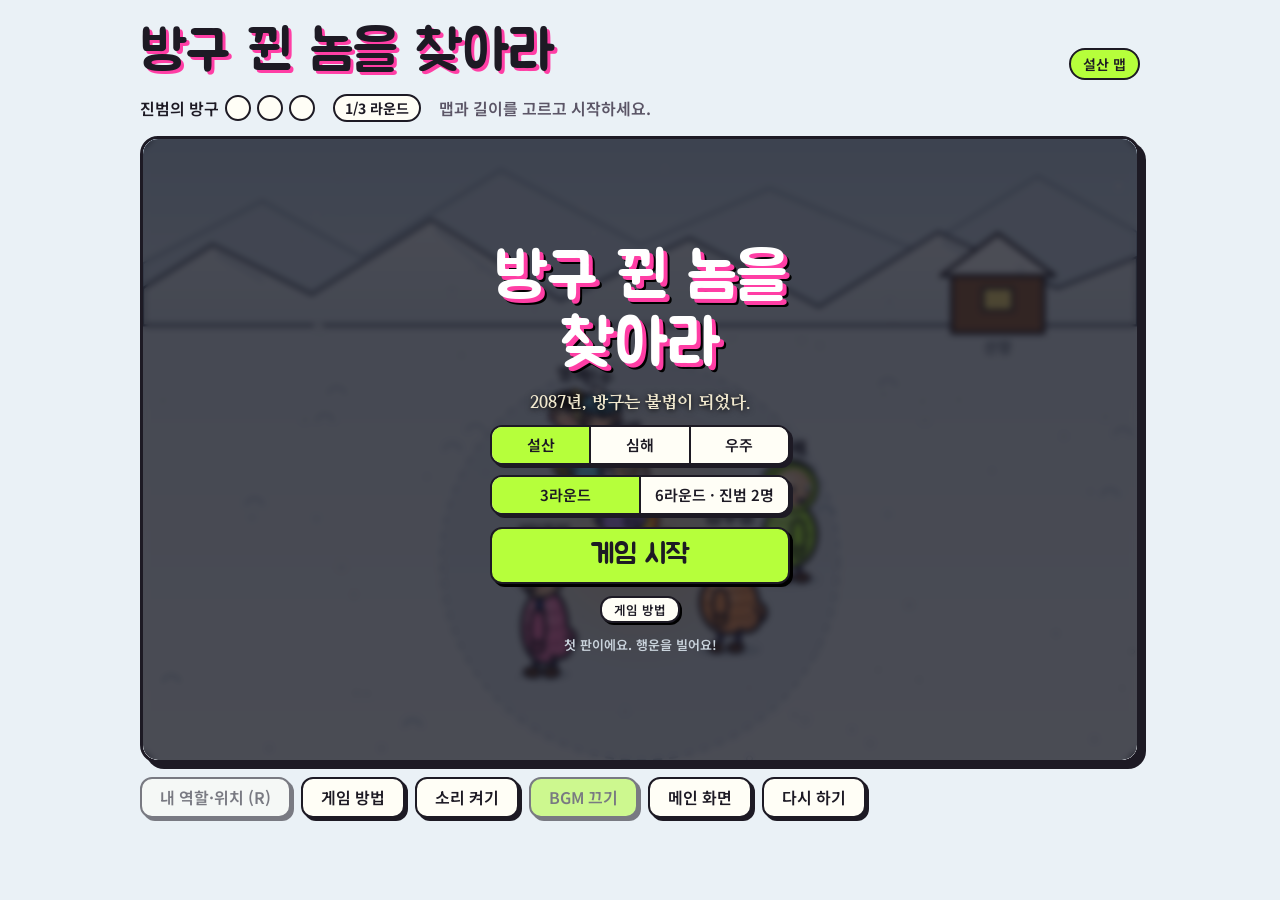
<file: bangu/index.html>
<!doctype html>
<html lang="ko">
<head>
<meta charset="utf-8">
<meta name="viewport" content="width=device-width, initial-scale=1, viewport-fit=cover">
<meta name="apple-mobile-web-app-capable" content="yes">
<meta name="mobile-web-app-capable" content="yes">
<meta name="apple-mobile-web-app-status-bar-style" content="default">
<meta name="apple-mobile-web-app-title" content="방구 찾기">
<meta name="theme-color" content="#eaf1f6">
<link rel="manifest" href="manifest.json">
<link rel="apple-touch-icon" href="icon-180.png">
<link rel="icon" href="icon-180.png">
<title>방구 뀐 놈을 찾아라</title>
<meta name="claude:viewport-fit-sides" content="cover">
<link rel="preconnect" href="https://fonts.googleapis.com">
<link rel="preconnect" href="https://fonts.gstatic.com" crossorigin>
<link rel="stylesheet" href="https://fonts.googleapis.com/css2?family=Jua&family=Nanum+Myeongjo:wght@800&family=Noto+Sans+KR:wght@400;600;700&display=swap">
<style>
/* Layout: one scribbled "stage" canvas framed like a sticker, doodle HUD above, chunky buttons below.
   Single deliberate look (snowfield + neon potatoes), so colors are set explicitly for both host themes. */
:root{
  --snow:#eaf1f6;
  --ink:#1d1a24;
  --paper:#fffef6;
  --hot:#ff3ea5;
  --lime:#b6ff3b;
  --fart:#ffe27a;
  --font-doodle:"Noto Sans KR","Apple SD Gothic Neo","Malgun Gothic",sans-serif;
  --font-serious:"Nanum Myeongjo","AppleMyungjo","Batang",serif;
  --font-loud:"Jua","Noto Sans KR","Apple SD Gothic Neo",sans-serif;
  color-scheme:light;
}
[hidden]{display:none!important}
html,body{background:var(--snow);color:var(--ink)}
body{word-break:keep-all;overflow-wrap:break-word}
body{
  font-family:var(--font-doodle);
  padding-left:max(16px,env(safe-area-inset-left,0px));
  padding-right:max(16px,env(safe-area-inset-right,0px));
  padding-block:16px 28px;
}
.wrap{max-width:1000px;margin:0 auto;display:flex;flex-direction:column;gap:14px}
header{display:flex;flex-wrap:wrap;align-items:flex-end;justify-content:space-between;gap:10px 16px}
h1{
  margin:0;font-family:var(--font-loud);font-weight:400;
  font-size:clamp(30px,6.4vw,56px);line-height:1;
  text-shadow:3px 3px 0 var(--hot);
  text-wrap:balance;
}
.tag{
  font-size:14px;font-weight:600;background:var(--lime);border:2px solid var(--ink);
  padding:4px 12px;border-radius:999px;
}
.hud{display:flex;flex-wrap:wrap;align-items:center;gap:8px 18px;font-size:16px;font-weight:600}
.meter{display:flex;gap:6px;align-items:center}
.dot{width:22px;height:22px;border:2.5px solid var(--ink);border-radius:50%;background:var(--paper);transition:background .2s,transform .2s}
.dot.on{background:var(--fart);transform:scale(1.1)}
.status{color:#5b5566}
.mpad{display:none;align-items:center;justify-content:space-between;gap:16px}
.mact{display:grid;grid-template-columns:repeat(2,minmax(0,1fr));gap:8px;flex:1;min-width:0}
.mact button{padding:12px 6px;font-size:14px;border-radius:14px;white-space:nowrap}
.mact #fartBtn{grid-column:1 / -1;padding:14px 6px;font-size:16px;background:#fff1c2}
.mact button[hidden]{display:none}
.joy{box-sizing:border-box;flex:none;position:relative;width:132px;height:132px;margin:0;border-radius:50%;background:radial-gradient(circle,#ffffff 0 40%,#e3ebf2 41%);border:3px solid var(--ink);touch-action:none;user-select:none;-webkit-user-select:none}
.joy::before{content:"";position:absolute;inset:14px;border-radius:50%;border:2px dashed rgba(29,26,36,.25)}
.joy-knob{box-sizing:border-box;position:absolute;left:50%;top:50%;width:56px;height:56px;margin:-28px 0 0 -28px;border-radius:50%;background:var(--lime);border:3px solid var(--ink);pointer-events:none}
.joy.on .joy-knob{background:#d6ff8a}
@media (hover:none),(max-width:620px){.mpad{display:flex}}
.dots{display:flex;gap:6px}
.dots.cnt{font-weight:700;font-variant-numeric:tabular-nums}
.round{font-weight:700;font-size:14px;background:var(--paper);border:2px solid var(--ink);border-radius:999px;padding:2px 10px;font-variant-numeric:tabular-nums}
.seg{display:inline-flex;border:2.5px solid var(--ink);border-radius:12px;box-shadow:3px 3px 0 var(--ink);overflow:hidden;background:var(--paper)}
.seg .rd,.seg .rd:hover{border:0;border-radius:0;box-shadow:none;margin:0}
.seg .rd + .rd{border-left:2.5px solid var(--ink)}
.seg .rd:active{transform:none;box-shadow:none}
.seg .rd[aria-pressed="true"]{background:var(--lime)}
.cctv-pick{position:absolute;left:12px;right:12px;bottom:12px;background:rgba(16,20,28,.94);color:#e9f1ea;border:2px solid #000;border-radius:14px;padding:12px 14px;display:flex;flex-direction:column;gap:8px;font-size:14px}
.cctv-pick .ttl{font-weight:700}
.punish{position:absolute;inset:0;background:rgba(20,16,36,.9);display:flex;flex-direction:column;align-items:center;justify-content:center;gap:12px;padding:16px;text-align:center}
.pn-title{font-family:var(--font-loud);color:#ff3ea5;font-size:clamp(28px,5vw,44px);text-shadow:3px 3px 0 #000000}
.pn-sub{color:#ffffff;font-size:15px;font-weight:600}
.pn-grid{display:grid;grid-template-columns:repeat(2,minmax(0,1fr));gap:10px;width:min(400px,100%)}
.pn-grid[hidden]{display:none}
.pn-grid button{font-size:15px;padding:12px 8px}
.pn-grid button.picked{background:var(--lime);opacity:1}
.pn-picks{display:flex;flex-wrap:wrap;justify-content:center;gap:6px;max-width:560px}
.pn-chip{background:#ffffff;color:#1d1a24;border:2px solid #000000;border-radius:999px;font-size:12.5px;font-weight:700;padding:3px 10px}
.pn-chip.me{background:var(--lime)}
@media (max-width:620px){.pn-grid{grid-template-columns:repeat(2,minmax(0,1fr))}}
.news{position:absolute;inset:0;background:#0d0f16;display:flex;align-items:center;justify-content:center;padding:16px;cursor:pointer;overflow:hidden}
.nw-slide{display:none;width:min(620px,100%)}
.nw-slide.on{display:block;animation:pop .35s cubic-bezier(.3,1.4,.5,1)}
.city{position:relative;height:clamp(300px,46vw,400px);border:4px solid #000000;border-radius:14px;overflow:hidden;box-shadow:6px 6px 0 #000000;background:linear-gradient(#141833,#33295a 65%,#23222f 65%,#2c2b3a)}
.city-in{position:absolute;inset:0;transform-origin:50% 32%;animation:pushin 4.2s ease-in-out both}
@keyframes pushin{from{transform:scale(.94)}to{transform:scale(1.06)}}
.moon{position:absolute;right:8%;top:6%;width:34px;height:34px;border-radius:50%;background:#fff5c2;box-shadow:0 0 24px rgba(255,245,194,.6)}
.bldg{position:absolute;bottom:35%;background-color:#252a47;border:3px solid #000000;background-image:repeating-linear-gradient(90deg,transparent 0 16px,rgba(255,220,120,.18) 16px 24px,transparent 24px 32px),repeating-linear-gradient(0deg,transparent 0 14px,rgba(0,0,0,.35) 14px 18px)}
.b1{left:2%;width:14%;height:44%;--d:18px;filter:brightness(.8)}.b3{right:5%;width:14%;height:38%;--d:16px;filter:brightness(.8)}
.b2{left:20%;right:21%;height:56%;background-color:#2b3154;--d:30px}
/* pseudo-3D: a receding side wall and a rooftop on every building */
.bldg::after{content:"";position:absolute;top:-3px;left:100%;width:var(--d);height:calc(100% + 3px);border:3px solid #000000;border-left:0;transform:skewY(-40deg);transform-origin:0 0;background-color:#171b33;background-image:repeating-linear-gradient(0deg,transparent 0 14px,rgba(0,0,0,.4) 14px 18px),repeating-linear-gradient(90deg,transparent 0 5px,rgba(255,220,120,.12) 5px 9px)}
.bldg::before{content:"";position:absolute;bottom:100%;left:-3px;width:calc(100% + 6px);height:calc(var(--d) * .84);border:3px solid #000000;border-bottom:0;transform:skewX(-50deg);transform-origin:0 100%;background:linear-gradient(90deg,#3d4470,#2f355a)}
.b2::before{background:linear-gradient(90deg,#4a5288,#363d68)}
.street-glow{position:absolute;left:12%;right:12%;bottom:0;height:36%;background:radial-gradient(ellipse at 50% 0%,rgba(120,180,255,.35),rgba(120,180,255,0) 70%);pointer-events:none}
.curb{position:absolute;left:0;right:0;bottom:35%;height:6px;background:#444560;border-top:2px solid #000000}
.jumbo{position:absolute;left:7%;right:7%;top:8%;bottom:12%;background:#0f1220;border:4px solid #000000;border-radius:6px;display:flex;flex-direction:column;overflow:hidden;box-shadow:0 0 34px rgba(120,180,255,.55);animation:flick .7s steps(4) 1}
.jumbo::after{content:"";position:absolute;inset:0;pointer-events:none;background:repeating-linear-gradient(0deg,rgba(255,255,255,.06) 0 1px,transparent 1px 3px)}
@keyframes flick{0%{filter:brightness(3)}40%{filter:brightness(.3)}70%{filter:brightness(1.6)}100%{filter:none}}
.jb-top{display:flex;justify-content:space-between;align-items:center;padding:3px 6px;background:#11151f;color:#cfd6e6;font-size:10px;font-weight:700}
.jb-body{position:relative;flex:1;min-height:0;background:linear-gradient(#3b4a63,#232b3b);display:flex;align-items:center;justify-content:center}
.stage .city canvas{position:static;inset:auto;display:block;cursor:inherit}
.stage .jb-body canvas{width:64px;height:64px}
.jb-body .mug{font-size:10px;padding:1px 6px;left:6px;top:5px}
.jb-cap{display:flex;align-items:center;gap:6px;background:#ffffff;color:#111111;padding:4px 6px;font-size:clamp(10px,1.6vw,13px);word-break:keep-all}
.jb-cap .breaking{font-size:11px;padding:1px 5px}
.jumbo .ticker{font-size:10px;padding:3px 0}
.crowd{position:absolute;left:0;right:0;bottom:6%;display:flex;justify-content:center;gap:3%}
.cw:nth-child(even) .cwb{margin-bottom:20px}
.cw{position:relative;display:flex;flex-direction:column;align-items:center}
.stage .cw canvas{width:58px;height:58px}
.cwb{position:absolute;bottom:100%;white-space:nowrap;background:#ffffff;border:2px solid #000000;border-radius:10px;padding:1px 7px;font-size:12px;font-weight:700;animation:pop .4s both}
@media (max-width:620px){.crowd{gap:1%;bottom:8%}.stage .cw canvas{width:40px;height:40px}.cwb{font-size:10px;padding:1px 5px}.stage .jb-body canvas{width:44px;height:44px}}
.tv{background:#1b2030;border:4px solid #000000;border-radius:14px;overflow:hidden;box-shadow:6px 6px 0 #000000}
.tv-top{display:flex;justify-content:space-between;align-items:center;padding:6px 10px;background:#11151f;color:#cfd6e6;font-size:12px;font-weight:700}
.live{background:#e53935;color:#ffffff;padding:1px 6px;border-radius:3px}
.tv-body{position:relative;height:clamp(140px,28vw,220px);background:linear-gradient(#3b4a63,#232b3b);display:flex;align-items:center;justify-content:center}
.stage .tv-body canvas,.stage .street canvas{position:static;inset:auto;display:block;width:120px;height:120px;cursor:inherit}
.mug{position:absolute;left:12px;top:10px;background:#ffeb3b;color:#000000;font-weight:800;font-size:12px;padding:2px 8px}
.tv-cap{display:flex;align-items:center;gap:8px;background:#ffffff;color:#111111;padding:8px 10px;font-size:clamp(14px,2.4vw,19px);word-break:keep-all}
.breaking{background:#e53935;color:#ffffff;font-weight:800;padding:2px 8px;border-radius:3px;flex:none}
.ticker{background:#0b57d0;color:#ffffff;font-size:13px;white-space:nowrap;overflow:hidden;padding:5px 0}
.ticker span{display:inline-block;padding-left:100%;animation:tick 10s linear infinite}
@keyframes tick{to{transform:translateX(-100%)}}
.rank{background:#ffffff;border:4px solid #000000;border-radius:14px;padding:14px 18px;box-shadow:6px 6px 0 #000000}
.rk-title{font-weight:800;font-size:16px;margin-bottom:4px}
.rank ol{margin:0;padding-left:1.6em;font-size:16px;line-height:1.9}
.rank li b{color:#e53935;font-size:12px;margin-left:8px}
.feed{display:flex;flex-direction:column;gap:8px}
.post{background:#ffffff;border:3px solid #000000;border-radius:12px;padding:8px 12px;font-size:14px;box-shadow:3px 3px 0 #000000;animation:slidein .4s both}
.post b{display:block;font-size:12px;color:#6b7280}
@keyframes slidein{from{transform:translateX(-30px);opacity:0}to{transform:none;opacity:1}}
.street{position:relative;height:clamp(240px,40vw,320px);display:flex;flex-direction:column;align-items:center;justify-content:center}
.wsp{position:absolute;background:#ffffff;border:2px solid #000000;border-radius:12px;padding:3px 9px;font-size:13px;font-weight:700;white-space:nowrap;animation:pop .4s both}
.st-cap{color:#ffffff;font-family:var(--font-serious);font-weight:800;font-size:clamp(16px,2.8vw,24px);margin:10px 0 0;text-align:center}
@media (prefers-reduced-motion:reduce){.ticker span,.post,.wsp,.nw-slide.on,.city-in,.jumbo,.cwb{animation:none}}
.narr{position:absolute;inset:0;background:rgba(8,10,16,.92);display:flex;flex-direction:column;align-items:center;justify-content:center;gap:14px;padding:24px;cursor:pointer;text-align:center}
.narr p{margin:0;font-family:var(--font-serious);font-weight:800;color:#ffffff;font-size:clamp(18px,3.2vw,30px);line-height:1.55;max-width:26ch;min-height:3.1em;text-wrap:balance;word-break:keep-all}
.stage .narr canvas{position:static;inset:auto;display:block;width:96px;height:96px;cursor:inherit}
.narr-hint{position:absolute;right:16px;bottom:12px;color:#8e97a8;font-size:12px}
.vote{position:absolute;inset:0;background:rgba(14,16,26,.88);display:flex;flex-direction:column;align-items:center;justify-content:center;gap:10px;padding:14px;overflow:auto}
.talk{position:absolute;inset:0;z-index:5;background:rgba(14,16,26,.95);display:flex;flex-direction:column;align-items:center;gap:10px;padding:14px}
.tk-title{font-family:var(--font-loud);color:#ffffff;font-size:clamp(20px,3.4vw,30px);text-align:center}
.tk-log{flex:1;min-height:0;width:min(640px,100%);overflow:auto;display:flex;flex-direction:column;gap:8px;padding:4px 2px}
.tk-msg{display:flex;align-items:flex-end;gap:8px;animation:tkIn .25s ease-out}
.stage .tk-msg canvas{position:static;inset:auto;width:44px;height:44px;flex:none;cursor:default}
.tk-msg.me{flex-direction:row-reverse}
.tk-box{display:flex;flex-direction:column;gap:2px;max-width:78%}
.tk-msg.me .tk-box{align-items:flex-end}
.tk-nm{font-size:11px;color:#c9d3dc;font-weight:700}
.tk-bub{background:var(--paper);color:var(--ink);border:2px solid #000;border-radius:14px 14px 14px 4px;padding:6px 11px;font-size:14px;line-height:1.4}
.tk-msg.me .tk-bub{background:var(--lime);border-radius:14px 14px 4px 14px}
.tk-act{display:flex;flex-wrap:wrap;justify-content:center;gap:8px;width:min(640px,100%)}
.tk-act button{font-size:14px;padding:7px 12px}
.tk-act .tk-go{background:var(--lime)}
.tk-act .tk-cctv{width:100%;background:#d8f5df}
.tk-hint{width:100%;text-align:center;color:#ffe27a;font-size:13px;font-weight:600}
@keyframes tkIn{from{opacity:0;transform:translateY(6px)}to{opacity:1;transform:none}}
@media (prefers-reduced-motion:reduce){.tk-msg{animation:none}}
.vt-title{font-family:var(--font-loud);color:#ffffff;font-size:clamp(20px,3.4vw,30px);text-align:center}
.vt-sub{color:#ffe27a;font-size:13px;font-weight:600;font-variant-numeric:tabular-nums}
.vt-grid{display:grid;grid-template-columns:repeat(6,minmax(0,1fr));gap:10px;width:min(760px,100%)}
.vb{display:flex;flex-direction:column;align-items:center;gap:2px;padding:8px 4px 10px;min-width:0;font-size:13px}
.stage .vb canvas{position:static;inset:auto;display:block;width:64px;height:64px;cursor:inherit}
.vb{position:relative}
.vcount{position:absolute;top:-9px;right:-9px;background:var(--hot);color:#ffffff;border:2px solid var(--ink);border-radius:999px;font-weight:800;font-size:12px;padding:1px 8px;animation:pop .35s both}
.vb.mine{outline:3px solid var(--lime);outline-offset:2px}
.vb:disabled{opacity:1}
.vt-rule{color:#cfd6e6;font-size:12px}
.vote.lw .vt-grid{--g:clamp(40px,12vw,120px);margin-top:100px;gap:var(--g)}
.lwb{box-sizing:border-box;position:absolute;bottom:calc(100% + 14px);width:max-content;min-width:120px;max-width:min(260px,calc(100% + var(--g,40px) - 28px));padding:8px 12px;background:#ffffff;color:#1d1a24;border:2.5px solid #1d1a24;border-radius:16px;box-shadow:3px 3px 0 #000000;font-size:14px;font-weight:700;line-height:1.4;text-align:center;word-break:keep-all;text-wrap:balance;animation:pop .35s both}
.lwb::after{content:"";position:absolute;top:100%;width:0;height:0;border:9px solid transparent;border-top-color:#1d1a24}
.lwb.l,.lwb.r{left:50%;translate:-50% 0}
.lwb.l::after,.lwb.r::after{left:50%;margin-left:-9px}
.lwb.wait{color:#8a8f9c}
.lw-in{display:flex;gap:8px;width:min(420px,100%)}
@media (max-width:620px){.vote.lw .vt-grid{gap:12px;margin-top:0}.vote.lw .vb{justify-content:flex-start;padding:8px 8px 10px}.lwb,.lwb.l,.lwb.r{position:relative;left:auto;right:auto;bottom:auto;translate:none;order:-1;width:auto;min-width:0;max-width:none;margin-bottom:10px;font-size:12.5px;padding:6px 9px;text-align:center;box-shadow:none}.lwb.l::after,.lwb.r::after{left:50%;right:auto;margin-left:-9px}}
.lw-in input{flex:1;min-width:0;font:inherit;font-size:15px;padding:8px 12px;border:2.5px solid #1d1a24;border-radius:12px;background:#ffffff;color:#1d1a24}
.lw-in input:focus-visible{outline:3px solid var(--hot);outline-offset:2px}
.vb small{font-size:10.5px;color:#c2185b;font-weight:700}
.vb small.clm{color:#1f78b4}
.tk-nm em{font-style:normal;color:#9fd3ff}
.vb:hover:not(:disabled){background:#fff0f7}
@media (max-width:620px){.vt-grid{grid-template-columns:repeat(3,minmax(0,1fr));gap:8px}.stage .vb canvas{width:44px;height:44px}.narr p{font-size:19px}}
.whois{position:absolute;inset:0;background:rgba(14,16,26,.88);display:flex;flex-direction:column;align-items:center;justify-content:center;gap:12px;padding:14px;overflow:auto}
.wh-title{font-family:var(--font-loud);color:#ffffff;font-size:clamp(20px,3.4vw,30px);text-align:center}
.wh-grid{display:grid;grid-template-columns:repeat(3,minmax(0,1fr));gap:12px;width:min(720px,100%)}
.wc{position:relative;min-width:0;background:var(--paper);border:2.5px solid var(--ink);border-radius:14px;box-shadow:3px 3px 0 #000;padding:8px 8px 10px;display:flex;flex-direction:column;align-items:center;gap:2px;text-align:center}
.whois .wc canvas{position:static;inset:auto;display:block;width:64px;height:64px;cursor:default}
.wc b{font-size:14px}
.wc .rl{font-family:var(--font-loud);font-size:18px;line-height:1.25;color:#9aa0aa}
.wc .rl.on{animation:pop .45s cubic-bezier(.3,1.6,.5,1)}
.wc.k-culprit .rl.on{color:var(--hot)}
.wc.k-helper .rl.on,.wc.k-accomplice .rl.on{color:#c2185b}
.wc.k-cctv .rl.on{color:#1f78b4}
.wc.k-seeker .rl.on,.wc.k-sniffer .rl.on{color:#2f8a4a}
.wc.k-culprit.revealed{background:#fff0f7;border-color:var(--hot)}
.wc p{margin:0;font-size:11.5px;line-height:1.4;color:#3b3646;min-height:2.8em}
.wc p.bdgs{display:flex;flex-wrap:wrap;justify-content:center;gap:3px;min-height:0;margin:2px 0}
.bdg{font-size:10.5px;line-height:1.3;padding:1px 7px;border-radius:999px;background:#eef1f6;border:1.5px solid #c9d1dc;white-space:nowrap}
.bdg.g{background:#eaffc9;border-color:#9fd36a}.bdg.p{background:#ffe0ef;border-color:#f39cc4}.bdg.y{background:#fff1b8;border-color:#e3c04d}
.bdg.mvp{background:var(--ink);color:#ffe27a;border-color:var(--ink);font-weight:700}
.wc .wl{display:block;font-size:11px;line-height:1.35;color:#a03a74;font-style:normal;word-break:keep-all}
.wc .me{position:absolute;top:-9px;left:-9px;background:var(--lime);border:2px solid var(--ink);border-radius:999px;font-size:11px;font-weight:700;padding:1px 8px}
.wc .stamp{position:absolute;top:10px;right:-8px;transform:rotate(12deg);background:#ff3b3b;color:#ffffff;font-size:11px;font-weight:700;padding:2px 7px;border-radius:4px;box-shadow:2px 2px 0 #000}
.wc.drum{animation:shake .1s linear infinite}
@keyframes pop{0%{transform:scale(.3);opacity:0}100%{transform:scale(1);opacity:1}}
@keyframes shake{0%{transform:translate(-2px,0) rotate(-1deg)}50%{transform:translate(2px,0) rotate(1deg)}100%{transform:translate(-2px,0) rotate(-1deg)}}
@media (max-width:620px){.whois{justify-content:flex-start;gap:8px;padding:10px}.wh-grid{grid-template-columns:repeat(2,minmax(0,1fr));gap:8px}.wc{padding:5px 6px 7px}.whois .wc canvas{width:40px;height:40px}.wc b{font-size:12.5px}.wc .rl{font-size:15px}.wc p{font-size:10.5px;min-height:0}}
@media (prefers-reduced-motion:reduce){.wc.drum,.wc .rl.on{animation:none}}
.reveal{position:absolute;inset:0;background:rgba(14,16,26,.72);-webkit-backdrop-filter:blur(2px);backdrop-filter:blur(2px);display:flex;flex-direction:column;align-items:center;justify-content:center;gap:12px;padding:14px}
.rv-top{font-family:var(--font-loud);color:#ffffff;font-size:clamp(20px,3.4vw,28px)}
.card{flex:none;height:min(520px,calc(100% - 130px));aspect-ratio:.68;max-width:88%;perspective:1100px;cursor:pointer;outline:none}
.card:focus-visible .face{outline:3px solid var(--hot);outline-offset:3px}
.card-in{position:relative;width:100%;height:100%;transform-style:preserve-3d;transition:transform .7s cubic-bezier(.3,1.35,.5,1)}
.card.flipped .card-in{transform:rotateY(180deg)}
.face{position:absolute;inset:0;border:3px solid var(--ink);border-radius:18px;box-shadow:5px 5px 0 #000;-webkit-backface-visibility:hidden;backface-visibility:hidden;overflow:hidden}
.back{background:repeating-linear-gradient(45deg,#ff3ea5 0 14px,#ff6cbc 14px 28px);display:flex;flex-direction:column;align-items:center;justify-content:center;gap:4px;color:#ffffff}
.back span{font-family:var(--font-loud);font-size:96px;line-height:1;text-shadow:4px 4px 0 var(--ink)}
.back small{font-weight:700;font-size:13px}
.front{background:var(--paper);transform:rotateY(180deg);display:flex;flex-direction:column;align-items:center;gap:4px;padding:12px 14px;text-align:center;overflow-y:auto}
.front .team{font-size:12px;font-weight:700;padding:2px 10px;border-radius:999px;border:2px solid var(--ink)}
.front.t-seek .team{background:#7ee0ff}
.front.t-fart .team{background:#ff7ab8}
.front .role{font-family:var(--font-loud);font-size:24px;line-height:1.15}
.reveal .front canvas{position:static;inset:auto;display:block;width:68px;height:68px;flex:none;cursor:inherit}
.front dl{margin:4px 0 0;display:grid;grid-template-columns:auto 1fr;gap:0 10px;text-align:left;font-size:12.5px;line-height:1.4;width:100%}
.front dt,.front dd{padding:8px 0;border-top:1.5px dashed #e3d6e8}
.front dt:first-of-type,.front dd:first-of-type{border-top:0;padding-top:2px}
.front dt{font-weight:700;color:#a03a74}
.front dd{margin:0;word-break:keep-all;overflow-wrap:break-word;text-wrap:pretty}
.front dd .ab + .ab{margin-top:5px}
.ab-top{display:flex;align-items:center;flex-wrap:wrap;gap:2px 6px}
.ab-top b{font-weight:700}
.ab-often{font-size:11px;font-weight:700;color:#a03a74;background:#fbeaf3;border-radius:999px;padding:0 7px}
.ab-top kbd{font-family:inherit;font-size:10.5px;font-weight:700;border:1.5px solid var(--ink);border-radius:4px;padding:0 4px;line-height:1.35;background:#ffffff}
.ab-what{color:#5b5566;font-size:11.5px}
.front .lore{margin:auto -14px -12px;width:calc(100% + 28px);text-align:center;font-size:12.5px;line-height:1.45;background:#fff1f8;border-top:1.5px dashed #ff7ab8;border-radius:0 0 15px 15px;padding:9px 12px 11px}
.rv-note{color:#ffe27a;font-size:13px;font-weight:600;text-align:center;max-width:36ch}
@media (max-width:620px){.reveal{gap:6px;padding:8px}.rv-top{font-size:18px}.card{height:calc(100% - 104px);max-width:94%}.front{padding:10px 12px;gap:3px}.front .lore{margin:auto -12px -10px;width:calc(100% + 24px)}.stage .reveal .front canvas{width:36px;height:36px}.card{aspect-ratio:.64}.front .role{font-size:19px}.front dl{font-size:11.5px;gap:0 8px;line-height:1.35}.front dt,.front dd{padding:4px 0}.ab-what{font-size:10.5px;line-height:1.3}.front dd .ab + .ab{margin-top:3px}.front .role{margin-bottom:-2px}.front .lore{font-size:11px;padding:4px 7px}.rv-note{font-size:11.5px}}
@media (prefers-reduced-motion:reduce){.card-in{transition:none}}
.tl{position:relative;height:36px;background:#2a3340;border-radius:8px;cursor:pointer;touch-action:none;overflow:hidden}
.tl-tick{position:absolute;top:0;bottom:0;width:2px;background:rgba(255,255,255,.28)}
.tl-tick span{position:absolute;top:3px;left:5px;font-size:11px;color:#a9bbb0;white-space:nowrap}
.tl-cut{position:absolute;top:0;bottom:0;background:repeating-linear-gradient(45deg,#9aa3ad 0 4px,#5c6570 4px 8px);opacity:.9}
.tl-cov{background:repeating-linear-gradient(45deg,#ff7ab8 0 4px,#b84a80 4px 8px)}
.tl-win{z-index:2;position:absolute;top:0;bottom:0;min-width:6px;background:rgba(120,255,160,.32);border:2px solid #7dff9d;border-radius:6px}
.tl-row{display:flex;justify-content:space-between;align-items:center;gap:8px;flex-wrap:wrap;font-variant-numeric:tabular-nums}
.tl-btns{display:flex;gap:8px}
.cctv-ctl{position:absolute;left:12px;right:12px;bottom:10px;z-index:6;display:flex;align-items:center;gap:10px;background:rgba(16,20,28,.88);color:#e8ffe9;border:2px solid #000;border-radius:12px;padding:6px 10px}
.cctv-ctl[hidden]{display:none}
.cb-track{flex:1;position:relative;height:30px;cursor:pointer;touch-action:none}
.cb-rail{position:absolute;left:0;right:0;top:50%;height:8px;translate:0 -50%;background:rgba(232,255,233,.22);border-radius:4px;overflow:hidden}
.cb-fill{height:100%;width:0;background:#7dff9d}
.cb-knob{position:absolute;top:50%;left:0;width:20px;height:20px;box-sizing:border-box;border-radius:50%;background:#e8ffe9;border:2px solid #000;translate:-50% -50%}
.cb-time{font-size:13px;font-variant-numeric:tabular-nums;white-space:nowrap}
.cctv-ctl button{font-size:13px;padding:5px 12px;box-shadow:2px 2px 0 #000;white-space:nowrap}
.cctv-pick button{font-size:14px;padding:6px 14px;box-shadow:2px 2px 0 #000}
.stage{
  position:relative;aspect-ratio:16/10;max-width:100%;overflow:hidden;
  border:3px solid var(--ink);border-radius:18px;
  background:#dfeaf3;box-shadow:6px 6px 0 var(--ink);
}
@media (max-width:620px){.stage{aspect-ratio:3/4}}
.stage canvas{position:absolute;inset:0;width:100%;height:100%;display:block;cursor:crosshair;touch-action:manipulation}
.big{
  position:absolute;left:0;right:0;top:7%;text-align:center;pointer-events:none;
  font-family:var(--font-loud);font-size:clamp(38px,9vw,92px);line-height:1.05;
  color:var(--hot);-webkit-text-stroke:2px var(--ink);paint-order:stroke fill;
  text-shadow:4px 4px 0 var(--ink);transform:rotate(-4deg);padding:0 16px;
}
.confirm{position:absolute;inset:0;z-index:9;background:rgba(14,16,26,.7);display:flex;align-items:center;justify-content:center;padding:16px}
.cf-in{background:var(--paper);border:2.5px solid var(--ink);border-radius:16px;box-shadow:4px 4px 0 #000;padding:16px 18px;display:flex;flex-direction:column;align-items:center;gap:6px;text-align:center;width:min(320px,100%)}
.cf-in b{font-family:var(--font-loud);font-weight:400;font-size:22px}
.cf-in span{font-size:14px;color:#3b3646}
.cf-btns{display:flex;gap:10px;margin-top:8px}
.cf-btns #cfNo{background:var(--lime)}
.cf-btns button{font-size:15px;padding:8px 14px}
.toast{position:absolute;left:50%;top:12px;translate:-50% 0;z-index:4;width:min(440px,calc(100% - 24px));box-sizing:border-box;display:flex;flex-direction:column;align-items:center;gap:2px;padding:10px 14px;border:2.5px solid var(--ink);border-radius:14px;box-shadow:3px 3px 0 var(--ink);background:var(--paper);text-align:center;pointer-events:none;animation:toastIn .35s cubic-bezier(.3,1.6,.5,1)}
.toast b{font-family:var(--font-loud);font-weight:400;font-size:22px;line-height:1.15}
.toast span{font-size:13px;line-height:1.4;color:#3b3646}
.toast.good{background:#eaffc9}.toast.bad{background:#ffe0ef}.toast.huh{background:#fff4c2}
@keyframes toastIn{from{opacity:0;transform:translateY(-10px) scale(.92)}to{opacity:1;transform:none}}
@media (prefers-reduced-motion:reduce){.toast{animation:none}}
.caps{position:absolute;left:0;right:0;bottom:15%;display:flex;flex-direction:column;align-items:center;gap:8px;padding:0 16px;pointer-events:none;text-align:center}
.cap-main{
  display:inline-block;font-family:var(--font-serious);font-weight:800;
  font-size:clamp(17px,3.4vw,30px);color:#ffffff;background:rgba(12,10,20,.74);
  padding:4px 14px;border-radius:3px;letter-spacing:.02em;
}
.cap-sub{font-family:var(--font-serious);font-weight:800;font-size:clamp(13px,2.2vw,18px);color:#f1e9cf;text-shadow:0 1px 6px #000}
.again{position:absolute;right:max(12px,env(safe-area-inset-right,0px));bottom:12px}
.controls{display:flex;flex-wrap:wrap;gap:10px}
.sys{display:contents}
@media (hover:none),(max-width:620px){
  .sys{display:flex;flex-wrap:wrap;gap:8px;width:100%;margin-top:22px;padding-top:12px;border-top:2px dashed rgba(29,26,36,.2)}
  .sys button{font-size:13px;padding:6px 10px;box-shadow:2px 2px 0 var(--ink);border-width:2px}
}
button{
  font-family:var(--font-doodle);font-size:16px;font-weight:600;line-height:1.2;color:var(--ink);
  padding:9px 18px;background:var(--paper);border:2.5px solid var(--ink);
  border-radius:12px;box-shadow:3px 3px 0 var(--ink);cursor:pointer;
}
button:hover{background:#fff3fa}
button:active{transform:translate(2px,2px);box-shadow:1px 1px 0 var(--ink)}
button:disabled{opacity:.55;cursor:default;transform:none;box-shadow:3px 3px 0 var(--ink)}
button#lens[aria-pressed="true"]{background:var(--fart);opacity:1}
button:focus-visible{outline:3px solid var(--hot);outline-offset:3px}
button[aria-pressed="true"]{background:var(--lime)}
.title{position:absolute;inset:0;background:rgba(14,16,26,.74);-webkit-backdrop-filter:blur(3px);backdrop-filter:blur(3px);display:flex;flex-direction:column;align-items:center;justify-content:center;gap:12px;padding:14px;text-align:center}
.tt-logo{font-family:var(--font-loud);color:#ffffff;font-size:clamp(34px,7vw,64px);line-height:1.05;text-shadow:4px 4px 0 var(--hot),6px 6px 0 #000}
.tt-sub{font-family:var(--font-serious);font-weight:800;color:#f1e9cf;font-size:clamp(13px,2vw,17px);text-shadow:0 1px 6px #000}
.tt-box{display:flex;flex-direction:column;align-items:stretch;gap:10px;width:min(300px,86%)}
.tt-box .seg{display:flex;width:100%;box-sizing:border-box}
.tt-box .seg .rd{flex:1;font-size:15px;padding:9px 6px}
.title .tt-go{font-family:var(--font-loud);font-weight:400;font-size:clamp(22px,3.6vw,28px);padding:10px 0;width:100%;background:var(--lime);border-radius:12px;box-shadow:3px 3px 0 #000;margin-top:2px}
.title .tt-go:hover{background:#d6ff8a}
.title .tt-how{font-size:12.5px;padding:4px 12px;border-width:2px;box-shadow:2px 2px 0 #000}
.tt-rec{color:#c9d3dc;font-size:13px;font-weight:600}
.howto{position:absolute;inset:0;z-index:7;background:rgba(14,16,26,.88);overflow:auto;padding:14px;display:flex}
.ht-in{margin:auto;max-width:640px;background:var(--paper);border:2.5px solid var(--ink);border-radius:16px;padding:16px 18px;font-size:14px;line-height:1.6}
.ht-title{font-family:var(--font-loud);font-size:24px;margin-bottom:4px}
.ht-in h3{margin:12px 0 2px;font-size:15px}
.ht-in p{margin:4px 0}
.ht-in b{background:linear-gradient(transparent 55%,var(--fart) 55%);font-weight:700}
.ht-roles{display:grid;grid-template-columns:auto 1fr;gap:4px 12px;margin:4px 0}
.ht-roles dt{font-weight:700;white-space:nowrap}
.ht-roles dd{margin:0}
.ht-in #htClose{margin-top:12px}
.wh-res{font-family:var(--font-loud);font-size:clamp(20px,3.4vw,28px);padding:2px 16px;border-radius:12px;border:2.5px solid #000}
.wh-res.win{background:var(--lime);color:var(--ink)}
.wh-res.lose{background:#ffd0e6;color:var(--ink)}
.wh-btns{display:flex;gap:10px}
.wh-mvp{display:flex;flex-direction:column;align-items:center;gap:1px;color:#ffe27a;text-align:center;font-size:13px;animation:toastIn .45s cubic-bezier(.3,1.6,.5,1)}
.wh-mvp b{font-family:var(--font-loud);font-weight:400;font-size:clamp(18px,3vw,24px);color:#ffe27a;text-shadow:2px 2px 0 #000}
.wh-mvp span{color:#e9eef5}
.wc.mvp{border-color:#e3b400;box-shadow:0 0 0 3px #ffe27a,3px 3px 0 #000}
@media (prefers-reduced-motion:reduce){.dot{transition:none}}
</style>
</head>
<body>

<div class="wrap">
  <header>
    <h1>방구 뀐 놈을 찾아라</h1>
    <span class="tag" id="mapTag">설산 맵</span>
  </header>

  <div class="hud">
    <div class="meter" aria-label="진범이 몰래 뀐 방구 횟수">
      <span>진범의 방구</span>
      <span class="dots" id="dots"></span>
    </div>
    <span class="round" id="roundInfo">1/3 라운드</span>
    <span class="status" id="status">누가 뀌었을까…</span>
  </div>

  <div class="stage">
    <canvas id="cv" role="img" aria-label="눈밭에서 롱패딩 입은 사람 여섯 명이 돌아다니며 입김을 뿜는 게임 화면. 그중 한 명은 몰래 방구를 뀝니다."></canvas>
    <div class="big" id="big" hidden></div>
    <div class="confirm" id="confirm" hidden>
      <div class="cf-in">
        <b id="cfTitle">처음부터 다시 할까요?</b>
        <span>지금 하던 판은 사라져요.</span>
        <div class="cf-btns"><button type="button" id="cfNo">계속하기</button><button type="button" id="cfYes">그만하고 나가기</button></div>
      </div>
    </div>
    <div class="toast" id="toast" hidden><b id="toastT"></b><span id="toastS"></span></div>
    <div class="caps">
      <div class="cap-main" id="capMain" hidden></div>
      <div class="cap-sub" id="capSub" hidden></div>
    </div>
    <button class="again" id="again" type="button" hidden>정체 공개 →</button>
    <div class="whois" id="whois" hidden>
      <div class="wh-title" id="whTitle">누가 누구였을까?</div>
      <div class="wh-grid" id="whGrid"></div>
      <div class="wh-res" id="whRes" hidden></div>
      <div class="wh-mvp" id="whMvp" hidden></div>
      <div class="wh-btns" id="whBtns" hidden><button id="whAgain" type="button">한 판 더</button><button id="whHome" type="button">메인 화면</button></div>
    </div>
    <div class="title" id="titleScr" hidden>
      <div class="tt-logo">방구 뀐 놈을<br>찾아라</div>
      <div class="tt-sub">2087년, 방구는 불법이 되었다.</div>
      <div class="tt-box">
        <span class="seg" role="group" aria-label="맵"><button type="button" class="rd mp" data-m="snow" aria-pressed="true">설산</button><button type="button" class="rd mp" data-m="sea" aria-pressed="false">심해</button><button type="button" class="rd mp" data-m="space" aria-pressed="false">우주</button></span>
        <span class="seg" role="group" aria-label="라운드 수"><button type="button" class="rd" data-r="3" aria-pressed="true">3라운드</button><button type="button" class="rd" data-r="6" aria-pressed="false">6라운드 · 진범 2명</button></span>
        <button type="button" class="tt-go" id="ttGo">게임 시작</button>
      </div>
      <button type="button" class="tt-how" id="ttHow">게임 방법</button>
      <div class="tt-rec" id="ttRec"></div>
    </div>
    <div class="howto" id="howto" hidden>
      <div class="ht-in">
        <div class="ht-title">게임 방법</div>
        <h3>기본</h3>
        <p>입김은 <b>얼굴 앞</b>에서, 방구는 <b>엉덩이 뒤</b>에서 나와요. 겉보기엔 똑같아요.</p>
        <p>진범은 라운드마다 한 번 몰래 뀌어요. 냄새 구름에 얼굴이 닿은 사람은 찡그리고, 밤에 <b>기절자</b>로 발표돼요.</p>
        <p>밤이 지나면 회의 시간이에요. 한마디씩 하는데, 내 차례엔 버튼 세 번으로 <b>"나 ○○인데, ○○가 범인인 거 봤어! / 수상해! / 범인 아니야!"</b>를 말해요. 역할은 거짓말이어도 돼요. 같은 역할을 두 명이 주장하면 둘 중 하나는 거짓말쟁이예요. 그다음 투표해요. 3표 이상 받은 단독 1등이 신고되고, 동점이면 결선을 해요. 마지막 밤까지 못 잡으면 진범이 이겨요. <b>6라운드</b>는 진범이 2명이에요. 서로 누군지 알고, 둘 다 잡아야 시민이 이겨요.</p>
        <h3>이동</h3>
        <p>방향키나 WASD, 폰은 아래 조이스틱. 누구나 자유롭게 다닐 수 있어요. 대신 가장자리에 붙어 있으면 추워서 몇 초 뒤 모닥불 쪽으로 밀려나요. 내 캐릭터 머리 위에는 초록 화살표가 있어요.</p>
        <h3>역할</h3>
        <dl class="ht-roles">
          <dt>무취 시민</dt><dd><b>킁킁</b>(Q, 라운드마다 1번): 바로 옆 사람 엉덩이를 맡아요. 6초 안에 뀐 진범이면 "구리다!!"</dd>
          <dt>냄새 감별사</dt><dd><b>돋보기</b>(한 판에 1번): 5초 동안 동그란 범위 안의 방구김이 노랗게 보여요.</dd>
          <dt>경비 아저씨</dt><dd><b>CCTV</b>(한 판에 1번): 돌아다닐 때든 회의 때든 원할 때 라운드 하나를 골라 돌려봐요. 방구김이 노랗게 찍혀요. 아래 막대를 끌면 빨리감기.</dd>
          <dt>진범</dt><dd><b>방구</b>(F, 라운드마다 1번, 마감까지 안 뀌면 저절로 터짐) · <b>찡그리기</b>(G) · <b>엉덩이 툭</b>(T, 한 판에 1번): 조력자를 공범으로 포섭해요.</dd>
          <dt>진범의 조력자</dt><dd><b>CCTV 가리기</b>(C, 라운드마다 1번): 누르기 1.5초 전부터 누른 뒤 3초까지 녹화에 엉덩이만 찍혀요. 공범이 되면 <b>녹화 지우기</b>(E, 직전 5초)와 <b>방구 쿠션</b>(B, 가짜 방구)도 써요.</dd>
        </dl>
        <h3>맵</h3>
        <p><b>심해</b>: 숨 거품은 머리 위 스노클에서, 방구 거품은 엉덩이에서 올라와요. <b>우주</b>: 무중력이라 둥실 떠다니고, 방구를 뀌면 반동으로 살짝 밀려요.</p>
        <h3>그 밖에</h3>
        <p>R(또는 내 역할 버튼)로 내 역할 카드를 다시 볼 수 있어요. 소리는 화면을 처음 누르면 켜져요.</p>
        <button type="button" id="htClose">닫기</button>
      </div>
    </div>
    <div class="reveal" id="reveal" hidden>
      <div class="rv-top" id="rvTop">당신의 역할은…</div>
      <div class="card" id="card" role="button" tabindex="0" aria-label="역할 카드 뒤집기">
        <div class="card-in">
          <div class="face back"><span>?</span><small>카드를 눌러 확인</small></div>
          <div class="face front" id="cardFront">
            <div class="team" id="cTeam">시민 팀</div>
            <div class="role" id="cRole">무취 시민</div>
            <canvas id="cChar" width="240" height="240" aria-hidden="true"></canvas>
            <dl>
              <dt>임무</dt><dd id="cMission"></dd>
              <dt>능력</dt><dd id="cAbility"></dd>
              <dt>이동</dt><dd id="cMove"></dd>
              <dt>승리</dt><dd id="cWin"></dd>
            </dl>
            <div class="lore" id="cLore" hidden></div>
          </div>
        </div>
      </div>
      <button id="rvGo" type="button" disabled>역할 확인 중…</button>
    </div>
    <div class="punish" id="punish" hidden>
      <div class="pn-title">벌칙 시간!</div>
      <div class="pn-sub" id="pnSub"></div>
      <div class="pn-grid" id="pnGrid"></div>
      <div class="pn-picks" id="pnPicks"></div>
    </div>
    <div class="news" id="news" hidden>
      <div class="nw-slide">
        <div class="city"><div class="city-in">
          <div class="moon"></div>
          <div class="bldg b1"></div><div class="bldg b3"></div>
          <div class="bldg b2">
            <div class="jumbo">
              <div class="jb-top"><span class="live">LIVE</span><span>무취뉴스 24</span></div>
              <div class="jb-body"><canvas id="jbChar" width="160" height="160" aria-hidden="true"></canvas><span class="mug">용의자</span></div>
              <div class="jb-cap"><span class="breaking">속보</span><b id="jbHead"></b></div>
              <div class="ticker"><span id="jbTicker"></span></div>
            </div>
          </div>
          <div class="curb"></div>
          <div class="street-glow"></div>
          <div class="crowd" id="crowd"></div>
        </div></div>
      </div>
      <div class="nw-slide">
        <div class="tv">
          <div class="tv-top"><span class="live">LIVE</span><span>무취뉴스 24</span></div>
          <div class="tv-body"><canvas id="newsChar" width="160" height="160" aria-hidden="true"></canvas><span class="mug">용의자</span></div>
          <div class="tv-cap"><span class="breaking">속보</span><b id="newsHead"></b></div>
          <div class="ticker"><span id="newsTicker"></span></div>
        </div>
      </div>
      <div class="nw-slide"><div class="rank"><div class="rk-title">실시간 검색어</div><ol id="newsRank"></ol></div></div>
      <div class="nw-slide"><div class="feed" id="newsFeed"></div></div>
      <div class="nw-slide"><div class="street"><div id="whispers"></div><canvas id="streetChar" width="160" height="160" aria-hidden="true"></canvas><p class="st-cap" id="stCap">그는 다시는 산에 오르지 못했다.</p></div></div>
      <span class="narr-hint">화면을 누르면 넘어가요</span>
    </div>
    <div class="narr" id="narr" hidden>
      <canvas id="narrChar" width="160" height="160" aria-hidden="true" hidden></canvas>
      <p id="narrText" aria-live="polite"></p>
      <span class="narr-hint">화면을 누르면 넘어가요</span>
    </div>
    <div class="talk" id="talk" hidden>
      <div class="tk-title">회의 시간 · 발언하기</div>
      <div class="tk-log" id="tkLog" aria-live="polite"></div>
      <div class="tk-act" id="tkAct"></div>
    </div>
    <div class="vote" id="vote" hidden>
      <div class="vt-title" id="voteTitle">회의 시간 · 누구를 신고할까요?</div>
      <div class="vt-sub" id="voteSub">15</div>
      <div class="vt-grid" id="voteGrid"></div>
      <div class="lw-in" id="lwIn" hidden>
        <input id="lwInput" type="text" maxlength="30" placeholder="최후의 한마디 (30자)" autocomplete="off">
        <button type="button" id="lwSay">말하기</button>
      </div>
      <button type="button" id="votePass">패스</button>
    </div>
    <div class="cctv-pick" id="cctvPick" hidden>
      <div class="ttl">CCTV 돌려보기 · 한 판에 1번 · 볼 라운드를 고르세요</div>
      <div class="tl" id="tl" aria-label="녹화 타임라인"><div class="tl-win" id="tlWin"></div></div>
      <div class="tl-row"><span id="tlLabel">1R</span><span class="tl-btns"><button type="button" id="cctvGo">이 라운드 보기</button><button type="button" id="cctvCancel">취소</button></span></div>
    </div>
    <div class="cctv-ctl" id="cctvStop" hidden>
      <div class="cb-track" id="cbTrack" aria-label="CCTV 재생 위치"><div class="cb-rail"><div class="cb-fill" id="cbFill"></div></div><div class="cb-knob" id="cbKnob"></div></div>
      <span class="cb-time" id="cbTime">0.0 / 0.0초</span>
      <button type="button" id="cctvStopBtn">그만 보기</button>
    </div>
  </div>

  <div class="mpad" id="mpad">
  <div class="joy" id="joy" role="application" aria-label="내 캐릭터 이동 조이스틱. 원 안에서 끌면 그 방향으로 움직여요">
    <div class="joy-knob" id="joyKnob"></div>
  </div>
    <div class="mact" id="mact"></div>
  </div>

  <div class="controls">
    <button id="myRoleBtn" type="button" disabled>내 역할·위치 (R)</button>
    <button id="sqBtn" type="button" hidden>찡그리기 (G)</button>
    <button id="fartBtn" type="button" hidden>방구 뀌기 (F)</button>
    <button id="coverBtn" type="button" hidden>CCTV 가리기 (C)</button>
    <button id="sniffBtn" type="button" hidden>킁킁 (Q)</button>
    <button id="eraseBtn" type="button" hidden>녹화 지우기 (E)</button>
    <button id="decoyBtn" type="button" hidden>방구 쿠션 (B)</button>
    <button id="tapBtn" type="button" hidden>엉덩이 툭 (T)</button>
    <button id="lens" type="button">돋보기 (2번 남음)</button>
    <button id="cctv" type="button">CCTV 돌려보기 (1번)</button>
    <span class="sys">
      <button id="howBtn" type="button">게임 방법</button>
      <button id="sound" type="button" aria-pressed="false">소리 켜기</button>
      <button id="bgm" type="button" aria-pressed="true" disabled>BGM 끄기</button>
      <button id="home" type="button">메인 화면</button>
      <button id="restart" type="button">다시 하기</button>
    </span>
  </div>

</div>

<script>
(() => {
  const INK = '#1d1a24';
  const cv = document.getElementById('cv');
  let ctx = cv.getContext('2d');
  const reduce = matchMedia('(prefers-reduced-motion: reduce)').matches;
  const $ = id => document.getElementById(id);
  const big = $('big'), capMain = $('capMain'), capSub = $('capSub'), again = $('again'), statusEl = $('status');

  let W = 600, H = 400, S = 1;
  function resize() {
    const r = cv.getBoundingClientRect();
    const d = Math.min(2, window.devicePixelRatio || 1);
    W = Math.max(1, r.width); H = Math.max(1, r.height);
    cv.width = Math.round(W * d); cv.height = Math.round(H * d);
    ctx.setTransform(d, 0, 0, d, 0, 0);
    S = Math.max(0.62, Math.min(W, H * 1.4) / 700);
  }
  resize();
  new ResizeObserver(resize).observe(cv);

  const R = (a, b) => a + Math.random() * (b - a);
  const clamp = (v, a = 0, b = 1) => Math.max(a, Math.min(b, v));
  const lerp = (a, b, t) => a + (b - a) * t;
  const ease = t => t < .5 ? 2 * t * t : 1 - Math.pow(-2 * t + 2, 2) / 2;
  const hash = n => { const x = Math.sin(n * 12.9898 + 78.233) * 43758.5453; return x - Math.floor(x); };
  function shade(hex, amt) {
    const n = parseInt(hex.slice(1), 16);
    let r = n >> 16, g = n >> 8 & 255, b = n & 255;
    const t = amt < 0 ? 0 : 255, p = Math.abs(amt);
    r = Math.round(r + (t - r) * p); g = Math.round(g + (t - g) * p); b = Math.round(b + (t - b) * p);
    return `rgb(${r},${g},${b})`;
  }

  // seed offset for the accusation ring wobble
  let boil = 0, boilAcc = 0;
  function blob(cx, cy, rx, ry, seed, fill, stroke, lw, amt = .07) {
    // smooth closed curve through gently varied points: hand-made, but clean
    const n = 16, pts = [];
    for (let i = 0; i < n; i++) {
      const a = i / n * Math.PI * 2;
      const j = 1 + (hash(seed * 31 + i * 7.13) - .5) * amt * .5;
      pts.push([cx + Math.cos(a) * rx * j, cy + Math.sin(a) * ry * j]);
    }
    const mid = (p, q) => [(p[0] + q[0]) / 2, (p[1] + q[1]) / 2];
    ctx.beginPath();
    const m0 = mid(pts[n - 1], pts[0]); ctx.moveTo(m0[0], m0[1]);
    for (let i = 0; i < n; i++) { const p = pts[i], m = mid(p, pts[(i + 1) % n]); ctx.quadraticCurveTo(p[0], p[1], m[0], m[1]); }
    ctx.closePath();
    if (fill) { ctx.fillStyle = fill; ctx.fill(); }
    if (stroke) { ctx.strokeStyle = stroke; ctx.lineWidth = lw * .8; ctx.lineJoin = 'round'; ctx.stroke(); }
  }
  function cloud(x, y, r, fill, stroke, lw, seed) {
    const rot = seed * 2.1;
    const parts = [[-.38, .12, .6], [.34, .14, .58], [0, -.2, .7], [.06, .24, .55]].map(([dx, dy, s]) => {
      const c = Math.cos(rot), sn = Math.sin(rot) * .35;
      return [x + (dx * c - dy * sn) * r, y + (dx * sn + dy * c) * r * .85, s * r];
    });
    ctx.beginPath(); parts.forEach(([px, py, pr]) => { ctx.moveTo(px + pr, py); ctx.arc(px, py, pr, 0, Math.PI * 2); });
    ctx.strokeStyle = stroke; ctx.lineWidth = lw * 2; ctx.stroke();
    ctx.fillStyle = fill; ctx.fill();
  }
  function wpoly(pts, seed, fill, stroke, lw) {
    ctx.beginPath();
    pts.forEach((p, i) => {
      const jx = 0;
      const jy = 0;
      i ? ctx.lineTo(p[0] + jx, p[1] + jy) : ctx.moveTo(p[0] + jx, p[1] + jy);
    });
    ctx.closePath();
    if (fill) { ctx.fillStyle = fill; ctx.fill(); }
    if (stroke) { ctx.strokeStyle = stroke; ctx.lineWidth = lw; ctx.lineJoin = 'round'; ctx.stroke(); }
  }
  function line(x1, y1, x2, y2, col, lw) {
    ctx.beginPath(); ctx.moveTo(x1, y1); ctx.lineTo(x2, y2);
    ctx.strokeStyle = col; ctx.lineWidth = lw; ctx.lineCap = 'round'; ctx.stroke();
  }

  // name, long-padding color, headwear
  // name, padding color, headwear, face type, body half-width, body half-height
  const CAST = [
    ['김부장', '#ff9f5a', 'cap', 'boss', 19.5, 21],
    ['할매', '#c59bff', 'perm', 'granny', 16, 19],
    ['민수', '#7ee0ff', 'beanie', 'sleepy', 16.5, 22],
    ['영희', '#ffd23f', 'earmuff', 'lady', 15.5, 21.5],
    ['덕배', '#b6ff3b', 'hood', 'derp', 18.5, 23],
    ['박대리', '#ff7ab8', 'bald', 'clerk', 15, 24.5]
  ];
  const SKIN = '#f4c9a3';
  const SHAME = ['산장의 수치', '설산 단톡방 박제', '눈사태 유발자', '얼어붙은 엉덩이'];
  const GLORY = ['무취의 사나이', '바람의 지배자', '완전범죄', '설산의 그림자'];
  const FIRE = { x: .5, y: .64 };

  const flakes = Array.from({ length: 90 }, () => ({ x: Math.random(), y: Math.random(), r: R(1, 2.6), v: R(.02, .06), d: R(0, 6) }));
  const MT_BACK = [[0, .3], [0, .2], [.12, .1], [.22, .19], [.36, .05], [.5, .17], [.63, .08], [.78, .18], [.9, .06], [1, .15], [1, .3]];
  const MT_FRONT = [[0, .31], [0, .24], [.07, .17], [.17, .25], [.29, .13], [.42, .26], [.55, .16], [.68, .27], [.8, .15], [.92, .24], [1, .19], [1, .31]];

  let partner = -1, partnerJailed = false, pFartAt = 0, pFarted = false, lastFartBy = {}; // 6-round mode: a second culprit
  let chars, puffs, stains, culprit, farts, nextFart, pending, mode, mt, accused, winTimer, T = 0, shameTitle, gloryTitle, bigFired;
  let rvLock = 0, meSpot = 0, selfSmelled = false, cloudSeq = 0, failedHold = false, bumpCD = 3; const clouds = new Map();
  let tapState = 'idle', tapAt = 0, tapTarget = -1, tapSince = 0, accomplice = false, tapFailed = -1, erased = [], eraseAt = 0, taps = [];
  let helperIdx = -1, cctvIdx = -1, snifferIdx = -1, myIdx = -1, myRole = '', helperLine = '', myLine = '', cctvUsed = 0;
  let rounds = 3, round = 1, roundT = 0, fartAt = 0, fartedRound = false, cctvLeft = 1, snaps = [], recAcc = 0, gameT = 0, cctvStart = 0, cctvT = 0, cctvEnd = 0, cctvRound = 1;
  const ROUND_LEN = 20;
  let MAP = 'snow';
  const TX = () => MAP === 'space' ? {
    intro: ['2087년. 공기가 너무 귀해져 "무취법"이 시행되었습니다.', '공공장소에서 방구 1회, 징역 3년.', '국가 지정 청정궤도, 우주정거장 "무취 1호".', '귀환선이 고장 나 여섯 명이 우주에 고립되었습니다.', '그런데… 무중력 속에서 누군가의 엉덩이가 수상합니다.'],
    day: (n, k) => [`${n}일차. 귀환 연료가 ${k}칸 남았습니다.`, '모두 숨을 쉬세요… 둥실… 둥실…'],
    night: n => `${n}일차 밤. 정거장이 지구 그림자 속으로 들어갔습니다.`, police: '무취 우주경찰이 도킹했지만…',
    head: (nm, age) => `우주정거장서 무취법 위반… ${nm}(${age}) 지구로 강제 송환`, place: '우주정거장 냄새',
    never: '그는 다시는 우주에 가지 못했다.', truth: '그날 정거장의 진실은… 아무도 몰랐다.', tag: '우주 맵'
  } : MAP === 'sea' ? {
    intro: ['2087년. 공기가 너무 귀해져 "무취법"이 시행되었습니다.', '공공장소에서 방구 1회, 징역 3년.', '국가 지정 청정해역, 심해 연구기지.', '산소 공급 장치가 고장 나 여섯 명이 고립되었습니다.', '그런데… 누군가의 엉덩이에서 나오는 거품이 수상합니다.'],
    day: (n, k) => [`${n}일차. 남은 산소탱크 ${k}개를 열었습니다.`, '모두 숨을 쉬세요… 보글… 보글…'],
    night: n => `${n}일차 밤. 기지의 불이 꺼졌습니다.`, police: '무취 해양경찰이 도착했지만…',
    head: (nm, age) => `심해 청정해역서 무취법 위반… ${nm}(${age}) 현장 체포`, place: '심해 기지 거품',
    never: '그는 다시는 바다에 들어가지 못했다.', truth: '그날 기지의 진실은… 아무도 몰랐다.', tag: '심해 맵'
  } : {
    intro: ['2087년. 공기가 너무 귀해져 "무취법"이 시행되었습니다.', '공공장소에서 방구 1회, 징역 3년.', '국가 지정 청정구역, 설산 산장.', '폭설로 여섯 명이 이곳에 고립되었습니다.', '그런데… 누군가의 엉덩이가 수상합니다.'],
    day: (n, k) => [`${n}일차 저녁. 남은 장작 ${k}개에 불을 붙였습니다.`, '모두 숨을 쉬세요… 크게… 깊게…'],
    night: n => `${n}일차 밤. 장작불이 꺼졌습니다.`, police: '무취 단속반이 도착했지만…',
    head: (nm, age) => `설산 청정구역서 무취법 위반… ${nm}(${age}) 현장 체포`, place: '설산 산장 냄새',
    never: '그는 다시는 산에 오르지 못했다.', truth: '그날 산장의 진실은… 아무도 몰랐다.', tag: '설산 맵'
  };

  function depth(c) { return (.8 + c.y * .4) * 1.12; }
  // everyone hangs around a small trampled patch by the fire, so they bump into each other a lot
  // a true circle on screen; the rectangular snowfield around it is only scenery
  const AREA = { x: .5, y: .64, r: .26 };
  const areaR = () => AREA.r * Math.min(W, H);
  function inArea(f) {
    const a = Math.random() * Math.PI * 2, r = Math.sqrt(Math.random()) * f * areaR();
    return [AREA.x + Math.cos(a) * r / W, AREA.y + Math.sin(a) * r / H];
  }
  function keepIn(c) {
    const dx = (c.x - AREA.x) * W, dy = (c.y - AREA.y) * H, d = Math.hypot(dx, dy), R0 = areaR();
    if (d > R0) { c.x = AREA.x + dx / d * R0 / W; c.y = AREA.y + dy / d * R0 / H; }
  }
  function pickTarget(c) {
    [c.tx, c.ty] = inArea(Math.random() < .6 ? .55 : 1);
    c.pause = Math.random() < .4 ? R(.6, 2.2) : 0;
  }
  function setCaps(main, sub) {
    capMain.hidden = !main; capMain.textContent = main || '';
    capSub.hidden = !sub; capSub.textContent = sub || '';
  }
  function setBig(t) { big.hidden = !t; big.textContent = t || ''; }
  function updateMeter() {
    const box = $('dots');
    if (partner >= 0) { box.textContent = `${farts + decoys}번`; box.classList.add('cnt'); return; }
    box.classList.remove('cnt');
    const n = Math.max(rounds, farts + decoys);
    if (box.childElementCount !== n) { box.textContent = ''; for (let i = 0; i < n; i++) { const d = document.createElement('span'); d.className = 'dot'; box.append(d); } }
    Array.from(box.children).forEach((d, i) => d.classList.toggle('on', i < farts + decoys));
  }

  function reset(toTitle) {
    chars = CAST.map((c, i) => ({
      name: c[0], color: c[1], hat: c[2], trait: c[3], bw: c[4], bh: c[5], seed: i * 17 + 3,
      x: R(.12, .88), y: R(.42, .9), tx: .5, ty: .6, spd: R(.05, .08), face: Math.random() < .5 ? 1 : -1,
      bt: R(0, 1.6), bp: R(1.4, 2), sq: 0, sqDelay: 0, walk: R(0, 6), pause: 0, smelled: 0, react: 0
    }));
    chars.forEach(c => { [c.x, c.y] = inArea(1); pickTarget(c); });
    puffs = []; stains = [];
    culprit = Math.floor(Math.random() * chars.length);
    const pool = chars.map((c, i) => i).filter(i => i !== culprit).sort(() => Math.random() - .5);
    partner = rounds >= 6 ? pool.pop() : -1; partnerJailed = false; pFarted = false; pFartAt = R(3, ROUND_LEN - 5); lastFartBy = {};
    helperIdx = pool[0]; cctvIdx = pool[1]; snifferIdx = pool[2]; cctvUsed = 0;
    helperLine = LORE[Math.floor(Math.random() * LORE.length)][1];
    Object.keys(npcLine).forEach(k => delete npcLine[k]);
    whTimers.forEach(clearTimeout); whois.hidden = true;
    clouds.clear(); failedHold = false; covers = []; decoyLeft = 1; decoyT = -99; decoys = 0; npcDecoyAt = -1; lastFartT = -99; newsShown = false; newsEl.hidden = true; bumpCD = R(2, 4);
    punishState = ''; pnEl.hidden = true;
    tapState = 'idle'; tapAt = R(5, 14); tapTarget = -1; accomplice = false; tapFailed = -1; erased = []; eraseAt = 0; taps = [];
    farts = 0; nextFart = 0; pending = false;
    mode = 'play'; mt = 0; accused = -1; winTimer = -1; bigFired = false;
    round = 1; roundT = 0; fartAt = R(3, ROUND_LEN - 5); fartedRound = false; cctvLeft = 1; snaps = []; recAcc = 0; gameT = 0;
    cctvPick.hidden = true; $('cctvStop').hidden = true; cctvFromTalk = false;
    shameTitle = SHAME[Math.floor(Math.random() * SHAME.length)];
    gloryTitle = GLORY[Math.floor(Math.random() * GLORY.length)];
    updateMeter(); setBig(''); setCaps(''); again.hidden = true;
    lensLeft = 1; lensT = 0; updateLensBtn();
    cleared = new Set(); roundSmelled = new Set(); narrEl.hidden = true; voteEl.hidden = true; reviewing = false; myIdx = -1; myRole = '';
    stats = chars.map(() => ({ got: 0, right: 0, sniff: 0, sniffHit: 0 }));
    fartPop = 0; fartLog = []; fartWit = []; usedLines = new Set(); edgeT = 0; edgeWarned = false; resultSaved = false; $('toast').hidden = true; $('confirm').hidden = true; reveal.hidden = true; $('howto').hidden = true; $('talk').hidden = true; talkTimers.forEach(clearTimeout); talkTimers = []; sway = []; claims = {};
    if (toTitle) { mode = 'intro'; showTitle(); return; }
    $('titleScr').hidden = true;
    narrate(TX().intro, () => { mode = 'intro'; showReveal(); });
  }

  function pos(c) { return { X: c.x * W, Y: c.y * H, k: depth(c) }; }

  function breathe(c, i) {
    const { X, Y, k } = pos(c);
    const u = S * k;
    if (MAP === 'space') {
      const vx0 = X + c.face * 2 * u, vy0 = Y + (2 - c.bh - 8.5 - 20) * u;
      for (let j = 0; j < 3; j++) puffs.push({ x: vx0, y: vy0, vx: R(-16, 16) * S, vy: R(-16, 8) * S,
        r0: 2 * S * k, r1: R(8, 12) * S * k, t: 0, life: R(1, 1.4), kind: 'b', seed: Math.random() * 99 });
      if (i === culprit && pending && mode === 'play') { pending = false; fart(c, X, Y, k); }
      return;
    }
    if (MAP === 'sea') {
      const sx = X + c.face * 2 * u - c.face * 14 * u * .62, sy = Y + (2 - c.bh - 8.5 - 18.2) * u;
      for (let j = 0; j < 4; j++) puffs.push({ x: sx + R(-2, 2) * S, y: sy - j * 5 * S, vx: R(-6, 6) * S, vy: -R(45, 70) * S,
        r0: 2 * S * k, r1: R(5, 8) * S * k, t: 0, life: R(1, 1.5), kind: 'b', seed: Math.random() * 99 });
      if (i === culprit && pending && mode === 'play') { pending = false; fart(c, X, Y, k); }
      return;
    }
    const fx = X + c.face * 13 * u, fy = Y + (1.9 - c.bh) * u;
    for (let j = 0; j < 3; j++) {
      puffs.push({ x: fx + c.face * j * 3 * S, y: fy, vx: c.face * R(18, 30) * S, vy: -R(8, 16) * S,
        r0: 3 * S * k, r1: R(10, 15) * S * k, t: 0, life: R(.8, 1.1), kind: 'b', seed: Math.random() * 99 });
    }
    if (i === culprit && pending && mode === 'play') { pending = false; fart(c, X, Y, k); }
  }

  function fart(c, X, Y, k, decoy) {
    const cid = ++cloudSeq;
    clouds.set(cid, new Set());
    const u = S * k;
    const bx = X - c.face * (c.bw + 4) * u, by = Y + (2 + c.bh * .6) * u;
    for (let j = 0; j < 4; j++) {
      puffs.push({ x: bx - c.face * j * 4 * S, y: by + R(-3, 3) * S, vx: -c.face * R(4, 12) * S, vy: -R(1, 5) * S,
        r0: 5 * S * k, r1: R(16, 24) * S * k, t: 0, life: R(2.4, 3), kind: 'f', cid, seed: Math.random() * 99 });
    }
    // what everyone sees: a puff that looks exactly like a breath
    if (MAP === 'space') {
      for (let j = 0; j < 3; j++) puffs.push({ x: bx, y: by, vx: R(-16, 16) * S, vy: R(-16, 8) * S, r0: 2 * S * k, r1: R(8, 12) * S * k, t: 0, life: R(1, 1.4), kind: 'fb', seed: Math.random() * 99 });
      c.kick = .7; c.kickDir = c.face; // zero-g recoil
    }
    else if (MAP === 'sea') for (let j = 0; j < 4; j++) puffs.push({ x: bx + R(-2, 2) * S, y: by - j * 5 * S, vx: R(-6, 6) * S, vy: -R(45, 70) * S, r0: 2 * S * k, r1: R(5, 8) * S * k, t: 0, life: R(1, 1.5), kind: 'fb', seed: Math.random() * 99 });
    else for (let j = 0; j < 3; j++) puffs.push({ x: bx - c.face * j * 3 * S, y: by, vx: -c.face * R(18, 30) * S, vy: -R(8, 16) * S, r0: 3 * S * k, r1: R(10, 15) * S * k, t: 0, life: R(.8, 1.1), kind: 'fb', seed: Math.random() * 99 });
    stains.push({ x: bx / W, y: (Y + 33 * S * k) / H, t: 0, life: 10, k });
    if (decoy) { decoys++; decoyT = gameT; updateMeter(); sfx(.35); }
    else {
      farts++; if (partner >= 0 && c === chars[partner]) pFarted = true; else fartedRound = true; updateMeter(); sfx(.35);
      lastFartBy[chars.indexOf(c)] = gameT;
      if (helperIdx !== myIdx && !npcCoverUsed && npcCoverAt < 0 && Math.random() < .5) npcCoverAt = gameT + R(.2, 1.2);
      lastFartT = gameT; fartLog.push(gameT);
      fartWit.push({ r: round, smelled: [], near: chars.map((o, oi) => oi).filter(oi => Math.hypot((chars[oi].x - c.x) * W, (chars[oi].y - c.y) * H) < 130 * S) });
      if (accomplice && helperIdx !== myIdx) eraseAt = gameT + R(.8, 2);
    }
    statusEl.textContent = '방금… 뭔가 났다.';
    chars.forEach((o, oi) => {
      if (oi === culprit || o === c) return;
      const d = Math.hypot((o.x - c.x) * W, (o.y - c.y) * H);
      if (d < 115 * S) { o.smelled++; clouds.get(cid).add(oi); o.sqDelay = R(.4, .9); roundSmelled.add(oi); if (!decoy && fartWit.length) fartWit[fartWit.length - 1].smelled.push(oi); }
    });
  }

  function startSmirk(undetected) {
    mode = 'smirk'; mt = 0; setBig(''); setCaps(''); again.hidden = true;
    statusEl.textContent = undetected ? '아무도 눈치채지 못했다.' : '엉뚱한 사람을 지목했다.';
  }

  // ---------- sound (starts only after the viewer turns it on) ----------
  let AC = null, soundOn = false;
  function sfx(dur) {
    if (!soundOn || !AC) return;
    const t0 = AC.currentTime, bigOne = dur > 1;
    const o = AC.createOscillator(), g = AC.createGain(), lp = AC.createBiquadFilter();
    o.type = 'sawtooth'; lp.type = 'lowpass'; lp.frequency.value = bigOne ? 900 : 520;
    o.connect(lp); lp.connect(g); g.connect(AC.destination);
    let f = bigOne ? 95 : 150;
    for (let tt = 0; tt < dur; tt += .025) { o.frequency.setValueAtTime(Math.max(40, f + R(-25, 25)), t0 + tt); f *= bigOne ? .996 : .985; }
    g.gain.setValueAtTime(0, t0);
    g.gain.linearRampToValueAtTime(bigOne ? .45 : .16, t0 + .03);
    if (bigOne) for (let tt = .06; tt < dur - .1; tt += .07) { g.gain.setValueAtTime(.45 * R(.5, 1), t0 + tt); g.gain.setValueAtTime(.1, t0 + tt + .035); }
    g.gain.linearRampToValueAtTime(0, t0 + dur);
    o.start(t0); o.stop(t0 + dur + .05);
  }
  // ---------- audio unlock ----------
  // Phones only allow sound that starts inside a tap. On iPhone, Web Audio is also muted by the
  // silent switch unless an <audio> element is playing, so a silent looping clip keeps the session in "playback".
  let silentEl = null;
  function silentWavUrl() {
    const n = 800, buf = new ArrayBuffer(44 + n), v = new DataView(buf);
    const w = (o, s) => { for (let i = 0; i < s.length; i++) v.setUint8(o + i, s.charCodeAt(i)); };
    w(0, 'RIFF'); v.setUint32(4, 36 + n, true); w(8, 'WAVE'); w(12, 'fmt '); v.setUint32(16, 16, true);
    v.setUint16(20, 1, true); v.setUint16(22, 1, true); v.setUint32(24, 8000, true); v.setUint32(28, 8000, true);
    v.setUint16(32, 1, true); v.setUint16(34, 8, true); w(36, 'data'); v.setUint32(40, n, true);
    for (let i = 0; i < n; i++) v.setUint8(44 + i, 128);
    return URL.createObjectURL(new Blob([buf], { type: 'audio/wav' }));
  }
  function unlockAudio() {
    try {
      if (!AC) AC = new (window.AudioContext || window.webkitAudioContext)();
      if (AC.state !== 'running') AC.resume();
      const b = AC.createBuffer(1, 1, 22050), src = AC.createBufferSource();
      src.buffer = b; src.connect(AC.destination); src.start(0);
      if (!silentEl) {
        silentEl = new Audio(silentWavUrl()); silentEl.loop = true; silentEl.setAttribute('playsinline', '');
        const pr = silentEl.play(); if (pr && pr.catch) pr.catch(() => {});
      }
      ensureBgm();
    } catch (err) {}
  }
  function setSound(on) {
    soundOn = on;
    const b = $('sound'); b.setAttribute('aria-pressed', String(on)); b.textContent = on ? '소리 끄기' : '소리 켜기';
    $('bgm').disabled = !on;
    if (silentEl) { try { on ? silentEl.play().catch(() => {}) : silentEl.pause(); } catch (e) {} }
  }
  let audioArmed = true;
  // the first tap or key anywhere turns sound on
  const firstGesture = e => {
    if (!audioArmed || (e.target && e.target.closest && e.target.closest('#sound'))) return;
    audioArmed = false;
    unlockAudio(); setSound(true);
  };
  ['pointerdown', 'touchend', 'keydown'].forEach(ev => window.addEventListener(ev, firstGesture, { capture: true }));
  $('sound').addEventListener('click', () => {
    unlockAudio();
    if (audioArmed) { audioArmed = false; setSound(true); return; }
    setSound(!soundOn);
    if (soundOn) sfx(.35);
  });
  document.addEventListener('visibilitychange', () => { if (!document.hidden && AC && soundOn && AC.state !== 'running') AC.resume(); });
  // ---------- BGM: tiny synth loops, one per map, plus night / ending moods ----------
  let bgmOn = true, bgmGain = null, bgmNext = 0, bgmStep = 0, bgmTrack = '';
  const mtof = m => 440 * Math.pow(2, (m - 69) / 12);
  function bgmTone(type, m, t, d, v, det) {
    const o = AC.createOscillator(), g = AC.createGain();
    o.type = type; o.frequency.value = mtof(m); o.detune.value = det || 0;
    g.gain.setValueAtTime(0.0001, t); g.gain.linearRampToValueAtTime(v, t + .012); g.gain.exponentialRampToValueAtTime(.0001, t + d);
    o.connect(g); g.connect(bgmGain); o.start(t); o.stop(t + d + .05);
  }
  function bgmBloop(t) {
    const o = AC.createOscillator(), g = AC.createGain();
    o.type = 'sine'; o.frequency.setValueAtTime(300, t); o.frequency.exponentialRampToValueAtTime(1200, t + .18);
    g.gain.setValueAtTime(.0001, t); g.gain.linearRampToValueAtTime(.12, t + .02); g.gain.exponentialRampToValueAtTime(.0001, t + .2);
    o.connect(g); g.connect(bgmGain); o.start(t); o.stop(t + .25);
  }
  const TRACKS = {
    // slightly out-of-tune elevator jazz
    snow: { spb: .31, vol: .55, step(i, t, s) {
      const bar = Math.floor(i / 8) % 4, k = i % 8, out = () => R(-18, 18);
      const ch = [[60, 64, 67, 71], [57, 60, 64, 67], [62, 65, 69, 72], [55, 59, 62, 65]][bar];
      const root = [36, 33, 38, 31][bar];
      if (k % 2 === 0) bgmTone('sine', root + [0, 7, 12, 10][k / 2], t, s * 1.8, .32);
      if (k === 0 || k === 3) ch.forEach(n => bgmTone('triangle', n, t, s * 2.6, .07, out()));
      if (k === 5 && Math.random() < .7) bgmTone('triangle', pick(ch) + 12, t, s * 1.6, .1, out());
      if (k % 2 === 1) bgmTone('square', 96, t, .03, .015);
    } },
    // bubbly marimba
    sea: { spb: .28, vol: .55, step(i, t, s) {
      const bar = Math.floor(i / 8) % 4, k = i % 8;
      const pent = [60, 62, 64, 67, 69, 72, 74, 76];
      const base = [0, 2, 1, 3][bar];
      bgmTone('sine', pent[(base + [0, 2, 4, 2, 5, 4, 2, 1][k]) % 8] + 12, t, .32, .16);
      if (k === 0 || k === 4) bgmTone('sine', [48, 45, 47, 43][bar], t, s * 3, .28);
      if (k === 7 && bar % 2 === 1) bgmBloop(t);
    } },
    // floaty synth arpeggio
    space: { spb: .25, vol: .5, step(i, t, s) {
      const bar = Math.floor(i / 8) % 4, k = i % 8;
      const ch = [[57, 60, 64], [53, 57, 60], [60, 64, 67], [55, 59, 62]][bar];
      bgmTone('square', ch[[0, 1, 2, 1][k % 4]] + 12 + (k >= 4 ? 12 : 0), t, s * .9, .035);
      if (k === 0) ch.forEach(n => bgmTone('triangle', n - 12, t, s * 7.5, .06));
      if (k === 0 || k === 4) bgmTone('sine', ch[0] - 24, t, s * 3.5, .25);
    } },
    // night, meetings, votes: low drone and a clock
    night: { spb: .5, vol: .45, step(i, t, s) {
      const k = i % 8;
      if (k === 0) { bgmTone('sine', 33, t, s * 8, .3); bgmTone('triangle', 45, t, s * 8, .05, -8); }
      if (k % 2 === 0) bgmTone('square', k === 0 ? 88 : 84, t, .025, .02);
      if (k === 6 && Math.random() < .5) bgmTone('sine', pick([69, 72, 75]), t, s * 3, .04, R(-20, 20));
    } },
    // the smug ending: a wonky music box
    smirk: { spb: .42, vol: .5, step(i, t, s) {
      const mel = [79, 76, 74, 72, 74, 76, 72, null, 77, 76, 74, 71, 72, null, null, null];
      const n = mel[i % 16];
      if (n) bgmTone('triangle', n, t, s * 2.2, .12, R(-25, 25));
      if (i % 4 === 0) bgmTone('sine', [48, 43, 45, 41][Math.floor(i / 4) % 4], t, s * 4, .15);
    } },
  };
  function bgmWanted() {
    if (['play', 'cctv', 'cctvpick'].includes(mode)) return MAP;
    if (mode === 'smirk') return 'smirk';
    if (mode === 'execute' || (newsEl && !newsEl.hidden) || (whois && !whois.hidden)) return '';
    return 'night';
  }
  function bgmTick() {
    if (!AC || !bgmGain) return;
    const want = soundOn && bgmOn ? bgmWanted() : '';
    const tr = TRACKS[want];
    bgmGain.gain.setTargetAtTime(tr ? .5 * tr.vol : 0, AC.currentTime, .25);
    if (!tr) { bgmTrack = ''; return; }
    if (want !== bgmTrack) { bgmTrack = want; bgmStep = 0; bgmNext = AC.currentTime + .08; }
    const hurry = mode === 'play' && ROUND_LEN - 3 - roundT < 5 && ROUND_LEN - 3 - roundT > 0;
    const spb = tr.spb * (hurry ? .72 : 1);
    if (bgmNext < AC.currentTime - .5) bgmNext = AC.currentTime + .05;
    while (bgmNext < AC.currentTime + .2) {
      tr.step(bgmStep, bgmNext, spb);
      if (hurry && bgmStep % 2 === 0) bgmTone('square', 100, bgmNext, .03, .03);
      bgmStep++; bgmNext += spb;
    }
  }
  function ensureBgm() {
    if (!AC || bgmGain) return;
    bgmGain = AC.createGain(); bgmGain.gain.value = 0;
    const comp = AC.createDynamicsCompressor();
    bgmGain.connect(comp); comp.connect(AC.destination);
  }
  $('bgm').addEventListener('click', e => {
    bgmOn = !bgmOn;
    e.currentTarget.setAttribute('aria-pressed', String(bgmOn));
    e.currentTarget.textContent = bgmOn ? 'BGM 끄기' : 'BGM 켜기';
  });


  // ---------- input ----------
  // ---------- magnifier (seeker ability) ----------
  let lensLeft = 1, lensT = 0, lensX = 0, lensY = 0, lensTX = 0, lensTY = 0, lensLabel = '';
  const LENS_SPEED = 150; // px per second at S = 1: no lightning-fast sweeps
  const lensBtn = $('lens');
  function updateLensBtn() {
    const t = lensT > 0 ? `돋보기 사용 중 (${Math.ceil(lensT)}초)` : (isTouch() ? `돋보기 ${lensLeft}번` : `돋보기 (${lensLeft}번 남음)`);
    if (t !== lensLabel) { lensBtn.textContent = t; lensLabel = t; }
    lensBtn.hidden = myRole !== 'sniffer'; // only the smell expert carries the magnifier
    lensBtn.disabled = lensT > 0 || lensLeft <= 0 || mode !== 'play';
    lensBtn.setAttribute('aria-pressed', String(lensT > 0));
  }
  lensBtn.addEventListener('click', () => {
    if (mode !== 'play' || lensLeft <= 0 || lensT > 0 || myRole !== 'sniffer') return;
    lensLeft--; lensT = 5; lensX = W * .5; lensY = H * .62; lensTX = lensX; lensTY = lensY;
    statusEl.textContent = '돋보기로 살펴보는 중…';
    updateLensBtn();
  });
  cv.addEventListener('pointermove', e => {
    if (lensT <= 0) return;
    const r = cv.getBoundingClientRect();
    lensTX = e.clientX - r.left; lensTY = e.clientY - r.top;
  });

  // ---------- CCTV replay (seeker-side helper ability) ----------
  const cctvBtn = $('cctv'), cctvPick = $('cctvPick'), tl = $('tl'), tlWin = $('tlWin'), tlLabel = $('tlLabel');
  let cctvLabel = '', roundLabel = '';
  const fmt = t => `${Math.floor(t / 60)}:${String(Math.floor(t % 60)).padStart(2, '0')}`;
  function record() {
    snaps.push({
      t: gameT, r: round,
      c: chars.map(c => [c.x, c.y, c.face, c.walk, c.pause > 0 ? 1 : 0, c.sq]),
      p: puffs.map(p => Object.assign({}, p)), s: stains.map(s => Object.assign({}, s))
    });
  }
  function updateCctvBtn() {
    // say why it's greyed out instead of just going dead
    const t = cctvLeft <= 0 ? 'CCTV 이미 봤음' : gameT < 2 ? 'CCTV 녹화 중…' : mode !== 'play' ? 'CCTV 돌려보기' : `CCTV 돌려보기 (${cctvLeft}번)`;
    if (t !== cctvLabel) { cctvBtn.textContent = t; cctvLabel = t; }
    cctvBtn.hidden = myRole !== 'cctv'; // walking around or in the meeting: the guard decides when
    cctvBtn.disabled = mode !== 'play' || cctvLeft <= 0 || gameT < 2;
  }
  function updateRoundInfo() {
    const t = mode === 'play' || mode === 'cctv' || mode === 'cctvpick'
      ? `${round}/${rounds} 라운드 · 방구 마감 ${Math.max(0, Math.ceil(ROUND_LEN - 3 - roundT))}초` : `${round}/${rounds} 라운드`;
    if (t !== roundLabel) { $('roundInfo').textContent = t; roundLabel = t; }
  }
  // pick a whole round: the window spans that round's recording
  function roundRange(r) {
    let a = -1, b = -1;
    for (const sn of snaps) if (sn.r === r) { if (a < 0) a = sn.t; b = sn.t; }
    return a < 0 ? null : [a, b];
  }
  function setRound(r) {
    r = clamp(Math.round(r), 1, round);
    let rg = roundRange(r);
    if (!rg || rg[1] - rg[0] < 1) { r = Math.max(1, r - 1); rg = roundRange(r) || [0, gameT]; }
    const total = Math.max(gameT, 2);
    cctvRound = r; cctvStart = rg[0]; cctvEnd = rg[1];
    tlWin.style.left = (cctvStart / total * 100) + '%';
    tlWin.style.width = ((cctvEnd - cctvStart) / total * 100) + '%';
    tlLabel.textContent = `${r}R 전체 (${Math.round(cctvEnd - cctvStart)}초)${r === round && !cctvFromTalk ? ' · 지금까지' : ''}`;
  }
  function roundAtT(t) { const sn = snapAt(t); return sn ? sn.r : 1; }
  let cctvFromTalk = false;
  function openCctv() {
    if ((mode !== 'talk' && mode !== 'play') || cctvLeft <= 0 || gameT < 2 || myRole !== 'cctv') return;
    cctvFromTalk = mode === 'talk'; talkEl.hidden = true;
    mode = 'cctvpick';
    tl.querySelectorAll('.tl-tick,.tl-cut').forEach(n => n.remove());
    covers.forEach(([a, b]) => {
      const cut = document.createElement('div'); cut.className = 'tl-cut tl-cov';
      cut.style.left = (a / Math.max(gameT, 2) * 100) + '%'; cut.style.width = ((Math.min(b, gameT) - a) / Math.max(gameT, 2) * 100) + '%';
      tl.append(cut);
    });
    erased.forEach(([a, b]) => {
      const cut = document.createElement('div'); cut.className = 'tl-cut';
      cut.style.left = (a / Math.max(gameT, 2) * 100) + '%'; cut.style.width = ((b - a) / Math.max(gameT, 2) * 100) + '%';
      tl.append(cut);
    });
    for (let r = 1; r <= round; r++) {
      const tk = document.createElement('div'); tk.className = 'tl-tick';
      const rg = roundRange(r); if (!rg) continue; tk.style.left = (rg[0] / Math.max(gameT, 2) * 100) + '%';
      const lb = document.createElement('span'); lb.textContent = `${r}R`; tk.append(lb); tl.append(tk);
    }
    setRound(round > 1 && roomGone() ? round - 1 : round);
    cctvPick.hidden = false;
    statusEl.textContent = 'CCTV: 돌려볼 라운드를 고르는 중…';
  }
  // back to the meeting after watching (or cancelling)
  cctvBtn.addEventListener('click', openCctv);
  function backToTalk() { cctvFromTalk = false; mode = 'talk'; talkEl.hidden = false; statusEl.textContent = '회의 시간: 한마디 해서 사람들을 설득하세요.'; myTurn(); }
  const roomGone = () => roundT < 3; // current round barely recorded → default to the last one
  const pickAt = e => { const r = tl.getBoundingClientRect(); setRound(roundAtT(clamp((e.clientX - r.left) / r.width) * Math.max(gameT, 2))); };
  tl.addEventListener('pointerdown', e => { try { tl.setPointerCapture(e.pointerId); } catch (err) {} pickAt(e); });
  tl.addEventListener('pointermove', e => { if (e.buttons) pickAt(e); });
  $('cctvGo').addEventListener('click', () => {
    if (mode !== 'cctvpick') return;
    cctvLeft--; cctvUsed++; mode = 'cctv'; cctvT = 0; cctvPick.hidden = true; cctvStopBtn.hidden = false;
    statusEl.textContent = `CCTV 재생 중 (${cctvRound}R 전체)`;
  });
  const cctvStopBtn = $('cctvStop'), cbTrack = $('cbTrack');
  let cctvDrag = false;
  function endCctv() { cctvDrag = false; cctvStopBtn.hidden = true; if (cctvFromTalk) { backToTalk(); return; } mode = 'play'; statusEl.textContent = 'CCTV 끝. 누가 뀌었을까…'; }
  $('cctvStopBtn').addEventListener('click', () => { if (mode === 'cctv') endCctv(); });
  // drag the bar to scrub / fast-forward
  const scrubAt = e => { const r = cbTrack.getBoundingClientRect(); cctvT = clamp((e.clientX - r.left) / r.width) * (cctvEnd - cctvStart); syncCctvBar(); };
  cbTrack.addEventListener('pointerdown', e => { if (mode !== 'cctv') return; cctvDrag = true; try { cbTrack.setPointerCapture(e.pointerId); } catch (err) {} scrubAt(e); e.preventDefault(); });
  cbTrack.addEventListener('pointermove', e => { if (cctvDrag) scrubAt(e); });
  const scrubEnd = () => { cctvDrag = false; };
  cbTrack.addEventListener('pointerup', scrubEnd); cbTrack.addEventListener('pointercancel', scrubEnd);
  function syncCctvBar() {
    const dur = Math.max(cctvEnd - cctvStart, .1), f = clamp(cctvT / dur) * 100;
    $('cbFill').style.width = f + '%'; $('cbKnob').style.left = f + '%';
    $('cbTime').textContent = `${Math.min(dur, cctvT).toFixed(1)} / ${dur.toFixed(1)}초`;
  }
  $('cctvCancel').addEventListener('click', () => {
    if (mode !== 'cctvpick') return;
    cctvPick.hidden = true;
    if (cctvFromTalk) { backToTalk(); return; }
    mode = 'play'; statusEl.textContent = '누가 뀌었을까…';
  });
  function snapAt(t) {
    let lo = 0, hi = snaps.length - 1;
    while (lo < hi) { const m = (lo + hi + 1) >> 1; if (snaps[m].t <= t) lo = m; else hi = m - 1; }
    return snaps[lo];
  }
  function drawReplay() {
    const sn = snapAt(cctvStart + cctvT);
    if (!sn) { drawScene(); return; }
    const tNow = cctvStart + cctvT;
    if (erased.some(([a, b]) => tNow >= a && tNow <= b)) { drawStatic(sn); return; }
    const live = [chars, puffs, stains];
    chars = chars.map((c, i) => Object.assign({}, c, { x: sn.c[i][0], y: sn.c[i][1], face: sn.c[i][2], walk: sn.c[i][3], pause: sn.c[i][4], sq: sn.c[i][5] }));
    puffs = sn.p; stains = sn.s;
    drawScene();
    const cov = covers.find(([a, b]) => tNow >= a && tNow <= b);
    if (cov) drawCoverButt();
    ctx.save();
    ctx.globalCompositeOperation = 'color'; ctx.fillStyle = '#5f8a6c'; ctx.fillRect(0, 0, W, H);
    ctx.globalCompositeOperation = 'source-over';
    ctx.fillStyle = 'rgba(10,30,20,.22)'; ctx.fillRect(0, 0, W, H);
    if (!cov) drawYellow(); // the camera sees fart gas in yellow
    if (cov) drawCoverLabel();
    [chars, puffs, stains] = live;
    ctx.fillStyle = 'rgba(0,0,0,.14)'; for (let yy = 0; yy < H; yy += 3) ctx.fillRect(0, yy, W, 1);
    const vg = ctx.createRadialGradient(W / 2, H / 2, Math.min(W, H) * .35, W / 2, H / 2, Math.max(W, H) * .7);
    vg.addColorStop(0, 'rgba(0,0,0,0)'); vg.addColorStop(1, 'rgba(0,0,0,.55)'); ctx.fillStyle = vg; ctx.fillRect(0, 0, W, H);
    const fs = Math.round(Math.max(12, 13 * S));
    ctx.font = `700 ${fs}px "Noto Sans KR", sans-serif`; ctx.textBaseline = 'top';
    if (Math.floor(T * 2) % 2 === 0) { ctx.fillStyle = '#ff3b3b'; ctx.beginPath(); ctx.arc(16 + fs * .4, 16 + fs * .6, fs * .35, 0, Math.PI * 2); ctx.fill(); }
    ctx.fillStyle = '#e8ffe9'; ctx.textAlign = 'left';
    ctx.fillText(`REC  CAM-01  ${sn.r}R  ${fmt(sn.t)}.${Math.floor((sn.t % 1) * 10)}`, 16 + fs, 16);
    if (cctvDrag) { ctx.textAlign = 'right'; ctx.fillText('⏩ 빨리감기', W - 16, 16); }
    ctx.restore();
  }

  // ---------- role reveal at the start of a game ----------
  // every ability follows one pattern: [name, how often, what it does, key]
  const ROLES = [
    { key: 'seeker', team: '시민 팀', t: 'seek', name: '무취 시민', mission: '방구 뀐 진범을 찾아 신고하세요.', win: '진범이 신고되면 승리',
      ability: [['킁킁', '라운드마다 1번', '바로 옆 사람 엉덩이를 맡아요. 방금 뀐 엉덩이면 구려요', 'Q']] },
    { key: 'sniffer', team: '시민 팀', t: 'seek', name: '냄새 감별사', mission: '돋보기로 방구김을 찾아 시민들에게 알려요.', win: '진범이 신고되면 승리',
      ability: [['돋보기', '한 판에 1번', '5초 동안 방구김이 노랗게 보여요', '']] },
    { key: 'cctv', team: '시민 팀', t: 'seek', name: '경비 아저씨', mission: 'CCTV 녹화에서 증거를 찾아 시민들을 도와요.', win: '진범이 신고되면 승리',
      ability: [['CCTV 돌려보기', '한 판에 1번', '언제든(회의 때도) 라운드 하나를 처음부터 끝까지 다시 봐요', '']] },
    { key: 'culprit', team: '방구 팀', t: 'fart', name: '진범', mission: '들키지 말고 라운드마다 한 번씩 몰래 뀌세요.', win: '마지막 라운드까지 버티면 승리',
      ability: [['방구 뀌기', '라운드마다 1번', '마감까지 안 뀌면 저절로 터져요', 'F'], ['찡그리기', '언제든', '냄새 맡은 척해요', 'G'], ['엉덩이 툭', '한 판에 1번', '조력자를 치면 공범이 돼요', 'T']] },
    { key: 'helper', team: '방구 팀', t: 'fart', name: '진범의 조력자', mission: '진범이 누군지 몰라요. 추리해서 몰래 도와주세요.', win: '진범이 안 잡히면 승리',
      ability: [['CCTV 가리기', '라운드마다 1번', '누르기 1.5초 전부터 3초 뒤까지 녹화에 엉덩이만 찍혀요', 'C'], ['공범 승격', '진범한테 툭 맞으면', '녹화 지우기(라운드마다 1번) + 방구 쿠션(한 판에 1번)', '']] },
  ];
  const LORE = [
    ['전국방구인연대 설산지부장', '동지여, 그대의 가스는 헛되지 않았다.'],
    ['1996년 수학여행의 빚', '이번엔 내 차례다.'],
    ['자칭 진범의 엄마', '우리 애는 그럴 애가 아니에요!'],
    ['구독자 37명 방구 유튜버', '구독과 좋아요, 그리고 방구.'],
    ['전생에 방구였던 사람', '바람은 죄가 없다.'],
    ['진범을 짝사랑하는 사람', '당신의 바람이 내 마음을 흔들었어요.'],
    ['진범을 짝사랑하는 사람', '그 냄새… 내 첫사랑이었어.'],
  ];
  const LINES = {
    seeker: ['제 코는 국가 공인 1급입니다.', '숨 쉬는 척하는 엉덩이, 다 보여요.', '무취법은 내가 지킨다.', '저는 숨만 쉬었어요. 진짜로요.', '냄새는 거짓말을 안 해요.'],
    sniffer: ['이 돋보기, 할아버지 유품입니다.', '노란색만 보면 심장이 뛰어요.', '제 눈은 못 속입니다. 코는 좀 속아요.', '감별 경력 20년, 오진율 80%.'],
    cctv: ['화질은 144p지만 진실은 4K입니다.', '렌즈 닦는 데 30년 걸렸습니다.', '녹화 버튼은… 눌렀던 것 같아요.', '여기 있는 모든 엉덩이를 보고 있다.'],
    culprit: ['저는 그냥… 숨이 엉덩이로 나오는 체질이에요.', '바람은 원래 어디서든 불어요.', '고구마는 죄가 없다.', '오늘따라 공기가 맛있네요.', '저 아니에요. 아마도요.'],
  };
  const reveal = $('reveal'), card = $('card');
  let flipTimer = 0;
  function drawCardChar(i) {
    const cc = $('cChar'), c2 = cc.getContext('2d');
    c2.setTransform(1, 0, 0, 1, 0, 0); c2.clearRect(0, 0, cc.width, cc.height);
    const saved = ctx, savedS = S;
    ctx = c2; S = 2.15;
    try { drawChar(Object.assign({}, chars[i], { face: 1, pause: 1, sq: 0, walk: 0 }), 120, 152, 1); }
    finally { ctx = saved; S = savedS; }
  }
  function showReveal() {
    const role = ROLES[Math.floor(Math.random() * ROLES.length)];
    const seekers = chars.map((c, i) => i).filter(i => i !== culprit && i !== partner && i !== helperIdx && i !== cctvIdx && i !== snifferIdx);
    const me = role.key === 'culprit' ? culprit : role.key === 'helper' ? helperIdx : role.key === 'cctv' ? cctvIdx : role.key === 'sniffer' ? snifferIdx : pick(seekers);
    myIdx = me; myRole = role.key;
    const front = $('cardFront');
    front.className = 'face front t-' + role.t;
    $('cTeam').textContent = role.team;
    $('cRole').textContent = role.name;
    $('cMission').textContent = role.mission + (role.key === 'culprit' && partner >= 0 ? ` 동료 진범은 ${chars[partner].name}! 둘 중 한 명만 살아남아도 승리.` : '');
    const ab = $('cAbility'); ab.textContent = '';
    role.ability.forEach(([nm, often, what, key]) => {
      const row = document.createElement('div'); row.className = 'ab';
      const top = document.createElement('div'); top.className = 'ab-top';
      if (key && !isTouch()) { const k = document.createElement('kbd'); k.textContent = key; top.append(k); }
      const b = document.createElement('b'); b.textContent = nm;
      const o = document.createElement('span'); o.className = 'ab-often'; o.textContent = often;
      top.append(b); if (often) top.append(o);
      const d = document.createElement('div'); d.className = 'ab-what'; d.textContent = what;
      row.append(top, d); ab.append(row);
    });
    $('cWin').textContent = role.win;
    $('cMove').textContent = '방향키로 자유롭게. 가장자리에 오래 있으면 밀려나요';
    const lore = $('cLore');
    myLine = role.key === 'helper' ? helperLine : pick(LINES[role.key]);
    lore.textContent = `"${myLine}"`; lore.hidden = false;
    drawCardChar(me);
    card.classList.remove('flipped');
    reveal.hidden = false;
    clearTimeout(flipTimer);
    flipTimer = setTimeout(() => card.classList.add('flipped'), 700);
    rvLock = 3.2; $('rvGo').disabled = true;
    statusEl.textContent = '내 역할을 확인하세요.';
  }
  card.addEventListener('click', () => card.classList.add('flipped'));
  card.addEventListener('keydown', e => { if (e.key === 'Enter' || e.key === ' ') { e.preventDefault(); card.classList.add('flipped'); } });
  // peek at my role card again (and where I am) any time during the game
  let reviewing = false;
  function openMyRole() {
    if (myIdx < 0 || reviewing || !reveal.hidden || ['intro', 'narrate', 'execute', 'smirk'].includes(mode)) return;
    reviewing = true; rvLock = 0;
    $('rvTop').textContent = myRole === 'helper' && accomplice ? `내 역할 · 지금은 공범! 진범은 ${chars[culprit].name}` : '내 역할';
    drawCardChar(myIdx);
    card.classList.add('flipped');
    const b = $('rvGo'); b.disabled = false; b.textContent = '닫기';
    reveal.hidden = false;
  }
  function closeMyRole() {
    reviewing = false; reveal.hidden = true; meSpot = 2.5;
    $('rvTop').textContent = '당신의 역할은…';
  }
  $('myRoleBtn').addEventListener('click', openMyRole);
  window.addEventListener('keydown', e => {
    if (e.target && e.target.tagName === 'INPUT') return;
    if (e.code !== 'KeyR' || e.repeat) return;
    if (reviewing) closeMyRole(); else openMyRole();
  });
  $('rvGo').addEventListener('click', () => {
    if (reviewing) { closeMyRole(); return; }
    if (rvLock > 0) return;
    if (!card.classList.contains('flipped')) { card.classList.add('flipped'); return; }
    reveal.hidden = true; meSpot = 3; startRound(1);
  });

  // ---------- who was who: end-of-game reveal ----------
  const whois = $('whois'), whGrid = $('whGrid');
  const ROLE_NAME = { culprit: '진범', helper: '진범의 조력자', accomplice: '공범', cctv: '경비 아저씨', sniffer: '냄새 감별사', seeker: '무취 시민' };
  const pick = a => a[Math.floor(Math.random() * a.length)];
  let whTimers = [];
  function roleOf(i) { return i === culprit || i === partner ? 'culprit' : i === helperIdx ? (accomplice ? 'accomplice' : 'helper') : i === cctvIdx ? 'cctv' : i === snifferIdx ? 'sniffer' : 'seeker'; }
  function paintChar(cc, i, over) {
    const c2 = cc.getContext('2d');
    c2.setTransform(1, 0, 0, 1, 0, 0); c2.clearRect(0, 0, cc.width, cc.height);
    const saved = ctx, savedS = S;
    ctx = c2; S = 1.75;
    try { drawChar(Object.assign({}, chars[i], { face: 1, pause: 1, sq: 0, walk: 0, name: '' }, over || {}), 80, 100, 1); }
    finally { ctx = saved; S = savedS; }
  }
  const npcLine = {};
  function lineOf(i, k) {
    if (i === myIdx) return myLine;
    if (k === 'helper' || k === 'accomplice') return helperLine;
    if (!npcLine[i]) {
      const used = Object.values(npcLine).concat(myLine), pool = (LINES[k] || LINES.seeker).filter(l => !used.includes(l));
      npcLine[i] = pick(pool.length ? pool : (LINES[k] || LINES.seeker));
    }
    return npcLine[i];
  }
  // what each person actually did this game, as little chips: [text, tone]
  function badges(i, k) {
    const b = [], c = chars[i], st = stats[i] || { got: 0, right: 0, sniff: 0, sniffHit: 0 };
    if (k === 'culprit') {
      b.push([`방구 ${farts}번`, 'y']);
      if (tapState === 'done' && tapTarget >= 0) b.push([accomplice ? '툭 포섭 성공' : '툭 포섭 실패', accomplice ? 'g' : 'p']);
      const got = (i === partner && partnerJailed) || (i === culprit && accused === culprit);
      b.push([got ? (i === partner ? '먼저 체포됨' : '결국 잡힘') : '완전범죄', got ? 'p' : 'g']);
    }
    if (k === 'helper' || k === 'accomplice') {
      const mine = covers.filter(x => x[2] === i), cvHit = mine.filter(x => caught(x[0], x[1], .5)).length;
      if (mine.length) b.push([`CCTV 가림 ${mine.length}번 · 적중 ${cvHit}`, cvHit ? 'g' : '']);
      if (k === 'accomplice') {
        b.push(['공범 됨', 'p']);
        if (erased.length) { const eh = erased.filter(x => caught(x[0], x[1])).length; b.push([`녹화 지움 ${erased.length}번 · 적중 ${eh}`, eh ? 'g' : '']); }
        if (decoys) b.push(['방구 쿠션 발사', 'y']);
      }
    }
    if (i === myIdx && k === 'sniffer' && lensLeft === 0) b.push(['돋보기 씀', '']);
    if (i === myIdx && k === 'cctv' && cctvUsed) b.push(['CCTV 봄', '']);
    if (i === myIdx && st.sniff) b.push([`킁킁 ${st.sniff}번${st.sniffHit ? ` · 구림 ${st.sniffHit}` : ''}`, st.sniffHit ? 'g' : '']);
    if (k !== 'culprit') {
      if (st.right) b.push([`진범에게 투표 ${st.right}번`, 'g']);
      b.push(c.smelled ? [`냄새 맡음 ${c.smelled}번`, ''] : ['냄새 0번 · 비염?', '']);
    }
    if (st.got) b.push([`받은 표 ${st.got}표`, '']);
    if (cleared.has(i) && k !== 'culprit') b.push(['억울하게 신고됨', 'p']);
    if (i === tapFailed) b.push(['엉덩이 맞음', '']);
    if (claims[i]) b.push([`자칭 ${ROLE_NAME[claims[i]]}${claims[i] === k ? '' : ' (거짓말!)'}`, claims[i] === k ? '' : 'p']);
    return b;
  }
  let mvp = -1, mvpWhy = '';
  // MVP of the winning side, with the reason
  function pickMvp() {
    if (accused !== culprit) { // the fart side got away
      const accHits = accomplice ? covers.filter(x => x[2] === helperIdx && caught(x[0], x[1], .5)).length + erased.filter(x => caught(x[0], x[1])).length : 0;
      if (accomplice && decoys && cleared.has(helperIdx)) return [helperIdx, '방구 쿠션으로 표를 대신 받아냄'];
      if (accomplice && accHits >= 2) return [helperIdx, `증거 인멸 ${accHits}번 적중`];
      return [culprit, farts ? `방구 ${farts}번 뀌고 끝까지 안 들킴` : '끝까지 안 들킴'];
    }
    const sc = chars.map((c, i) => (i === culprit || i === partner || (i === helperIdx && accomplice)) ? -1 : stats[i].right * 3 + stats[i].sniffHit * 2);
    const top = Math.max(...sc);
    if (top <= 0) return [-1, ''];
    const tied = sc.map((x, i) => (x === top ? i : -1)).filter(i => i >= 0).sort((a, b) => stats[a].got - stats[b].got); // tie: the less suspected one
    const i = tied[0], st = stats[i];
    return [i, [st.right ? `진범에게 투표 ${st.right}번` : '', st.sniffHit ? `킁킁으로 진범 냄새 ${st.sniffHit}번` : ''].filter(Boolean).join(' · ')];
  }
  function openWhois() {
    whTimers.forEach(clearTimeout); whTimers = [];
    [mvp, mvpWhy] = pickMvp();
    whGrid.textContent = '';
    const cards = chars.map((c, i) => {
      const k = roleOf(i);
      const el = document.createElement('div'); el.className = 'wc k-' + k;
      const cc = document.createElement('canvas'); cc.width = 160; cc.height = 160; cc.setAttribute('aria-hidden', 'true');
      paintChar(cc, i);
      const nm = document.createElement('b'); nm.textContent = c.name;
      const rl = document.createElement('div'); rl.className = 'rl'; rl.textContent = '???';
      const q = document.createElement('p');
      const ln = document.createElement('i'); ln.className = 'wl';
      el.append(cc, nm, rl, q, ln);
      if (i === myIdx) { const me = document.createElement('span'); me.className = 'me'; me.textContent = '나'; el.append(me); }
      whGrid.append(el);
      return { el, cc, rl, q, i, k };
    });
    const order = cards.filter(o => o.k !== 'culprit').sort(() => Math.random() - .5).concat(cards.filter(o => o.k === 'culprit'));
    let t = 500;
    order.forEach(o => {
      if (o.k === 'culprit') {
        whTimers.push(setTimeout(() => { $('whTitle').textContent = '그리고 진범은… 두구두구'; o.el.classList.add('drum'); }, t));
        t += 1400;
      }
      whTimers.push(setTimeout(() => {
        o.el.classList.remove('drum');
        o.rl.textContent = ROLE_NAME[o.k]; o.rl.classList.add('on'); o.el.classList.add('revealed');
        o.q.textContent = ''; o.q.className = 'bdgs';
        badges(o.i, o.k).forEach(([t, tone]) => { const sp = document.createElement('span'); sp.className = 'bdg' + (tone ? ' ' + tone : ''); sp.textContent = t; o.q.append(sp); });
        o.el.querySelector('.wl').textContent = `"${lineOf(o.i, o.k)}"`;
        if ((o.i === accused || cleared.has(o.i)) && o.k !== 'culprit') { const st = document.createElement('span'); st.className = 'stamp'; st.textContent = '억울함 100%'; o.el.append(st); }
        else if (o.i === tapFailed) { const st = document.createElement('span'); st.className = 'stamp'; st.textContent = '엉덩이 맞음'; o.el.append(st); }
        if (o.k === 'seeker' && chars[o.i].smelled > 0) paintChar(o.cc, o.i, { sq: 1 });
        if (o.k === 'culprit') { $('whTitle').textContent = '정체 공개!'; sfx(.6); }
      }, t));
      t += 550;
    });
    whTimers.push(setTimeout(() => { showResult(); $('whBtns').hidden = false; }, t));
    $('whBtns').hidden = true; $('whRes').hidden = true; $('whMvp').hidden = true;
    $('whTitle').textContent = '누가 누구였을까?';
    again.hidden = true; setCaps(''); setBig('');
    whois.hidden = false;
  }
  $('whAgain').addEventListener('click', () => { whois.hidden = true; reset(); });
  $('whHome').addEventListener('click', () => { whois.hidden = true; reset(true); });
  // win/lose record, kept on this device
  let resultSaved = false;
  function loadRec() { try { const r = JSON.parse(localStorage.getItem('bangu-rec') || '{}'); return { w: r.w | 0, l: r.l | 0 }; } catch (e) { return { w: 0, l: 0 }; } }
  function showResult() {
    const caught = accused === culprit, fartTeam = myRole === 'culprit' || myRole === 'jailed' || myRole === 'helper';
    const win = caught !== fartTeam, el = $('whRes');
    el.textContent = win ? (fartTeam ? '승리! 끝까지 안 들켰다' : '승리! 진범을 잡았다') : (fartTeam ? '패배… 결국 들켰다' : '패배… 진범이 빠져나갔다');
    el.className = 'wh-res ' + (win ? 'win' : 'lose'); el.hidden = false;
    // announce the MVP last
    const mv = $('whMvp'); mv.hidden = false; mv.textContent = '';
    if (mvp >= 0) {
      const t = document.createElement('b'); t.textContent = `MVP · ${chars[mvp].name}${mvp === myIdx ? ' (바로 나!)' : ''}`;
      const w = document.createElement('span'); w.textContent = mvpWhy;
      mv.append(t, w);
      const card = whGrid.children[mvp];
      if (card && !card.classList.contains('mvp')) { card.classList.add('mvp'); const bd = document.createElement('span'); bd.className = 'bdg mvp'; bd.textContent = 'MVP'; const q = card.querySelector('.bdgs'); if (q) q.prepend(bd); }
      sfx(.4);
    } else mv.textContent = '이번 판 MVP 없음… 다들 코가 막혔나 봐요';
    if (resultSaved) return;
    resultSaved = true;
    const r = loadRec(); if (win) r.w++; else r.l++;
    try { localStorage.setItem('bangu-rec', JSON.stringify(r)); } catch (e) {}
  }

  // ---------- moving my own character ----------
  const keys = { up: false, down: false, left: false, right: false };
  const KEYMAP = { ArrowUp: 'up', KeyW: 'up', ArrowDown: 'down', KeyS: 'down', ArrowLeft: 'left', KeyA: 'left', ArrowRight: 'right', KeyD: 'right' };
  const tapBtn = $('tapBtn'), fartBtn = $('fartBtn'), sqBtn = $('sqBtn');
  // touch layout: the action buttons sit next to the joystick, and key hints like (T) are dropped
  const touchMQ = matchMedia('(hover:none),(max-width:620px)');
  const isTouch = () => touchMQ.matches;
  const kh = k => isTouch() ? '' : ` (${k})`;
  function placeActions() {
    const into = isTouch() ? $('mact') : document.querySelector('.controls');
    ['fartBtn', 'sqBtn', 'tapBtn', 'sniffBtn', 'eraseBtn', 'decoyBtn', 'coverBtn', 'lens', 'cctv', 'myRoleBtn'].forEach(id => { const b = $(id); if (b.parentElement !== into) into.prepend(b); });
    if (isTouch()) ['myRoleBtn', 'cctv', 'lens', 'coverBtn', 'decoyBtn', 'eraseBtn', 'sniffBtn', 'tapBtn', 'sqBtn', 'fartBtn'].forEach(id => $('mact').prepend($(id)));
    xLabel = '';
    coverLabel = '';
    $('myRoleBtn').textContent = (isTouch() ? '내 역할' : '내 역할·위치') + kh('R'); lensLabel = ''; sqBtn.textContent = '찡그리기' + kh('G'); tapLabel = '';
    fartLabel = '';
  }
  try { touchMQ.addEventListener('change', placeActions); } catch (e) {}
  function fakeSquint() {
    if (myRole !== 'culprit' || mode !== 'play') return;
    const c = chars[culprit]; c.sq = 1.4; roundSmelled.add(culprit);
    statusEl.textContent = '(찡긋) …나도 냄새 맡은 척.';
  }
  let fartLabel = '';
  function tryFart(forced) {
    if (myRole !== 'culprit' || fartedRound || mode !== 'play') return;
    const c = chars[culprit], p0 = pos(c);
    pending = false; fart(c, p0.X, p0.Y, p0.k);
    fartPop = 1.3; // a private "뿡!" over my own butt so I know it went off
    statusEl.textContent = forced ? '참다 참다 결국 터졌다!' : '뿡… 아무도 못 봤겠지?';
  }
  // returns 2 when the player fully drives this character (fart team), 1 when they only nudge it (seeker team)
  // everyone moves freely; only hanging around the edge is not allowed
  let edgeT = 0, edgeWarned = false;
  function playerMove(c, dt) {
    const ix = (keys.right ? 1 : 0) - (keys.left ? 1 : 0) + joy.x, iy = (keys.down ? 1 : 0) - (keys.up ? 1 : 0) + joy.y;
    const n = Math.hypot(ix, iy);
    if (n > .15) {
      const v = 115 * S * Math.min(1, n); // analog: push further, go faster
      c.x += ix / n * v * dt / W; c.y += iy / n * v * dt / H;
      if (Math.abs(ix) > .1) c.face = ix > 0 ? 1 : -1;
      c.walk += dt * 10;
      c.pause = 0;
    } else c.pause = .05;
    // the cold edge: stay out there too long and you get blown back toward the fire
    const dx = (c.x - AREA.x) * W, dy = (c.y - AREA.y) * H, d = Math.hypot(dx, dy), R0 = areaR();
    if (d > R0 * .72) edgeT += dt; else { edgeT = Math.max(0, edgeT - dt * 2); if (edgeT === 0) edgeWarned = false; }
    if (edgeT > 2.5 && d > 1) {
      const push = Math.min(1, (edgeT - 2.5) / 1.2) * 150 * S;
      c.x -= dx / d * push * dt / W; c.y -= dy / d * push * dt / H; c.walk += dt * 6;
      if (!edgeWarned) { edgeWarned = true; statusEl.textContent = '가장자리는 너무 추워요! 모닥불 쪽으로 밀려나요…'; }
    }
    return 2;
  }
  // who would get bumped right now: the closest person within reach, preferring whoever is behind my butt
  function tapPick() {
    const cu = chars[culprit], reach = 48 * S * depth(cu);
    let best = -1, bs = Infinity;
    chars.forEach((o, i) => {
      if (i === culprit) return;
      const d = Math.hypot((o.x - cu.x) * W, (o.y - cu.y) * H);
      if (d > reach) return;
      const behind = (o.x - cu.x) * cu.face < 0;
      const score = d + (behind ? 0 : 25 * S);
      if (score < bs) { bs = score; best = i; }
    });
    return best;
  }
  function tryTap() {
    if (myRole !== 'culprit' || tapState === 'done' || mode !== 'play') return;
    const best = tapPick();
    if (best < 0) { statusEl.textContent = '너무 멀어요. 바짝 붙어서 툭!'; return; }
    tapTarget = best; doTap();
    statusEl.textContent = accomplice ? '포섭 성공! 공범이 생겼다.' : '포섭 실패…';
  }
  let tapLabel = '', fartPop = 0, fartLog = [], fartWit = [];
  // did a real fart (or its fresh puff) land inside this recording window?
  const caught = (a, b, lead = 0) => fartLog.some(t => t >= a - lead && t <= b);
  function updateTapBtn() {
    const tl = tapState === 'done' && tapTarget >= 0 ? (isTouch() ? (accomplice ? '툭 성공!' : '툭 실패…') : (accomplice ? `툭 성공 · ${chars[tapTarget].name} 공범` : `툭 실패 · ${chars[tapTarget].name}`)) : '엉덩이 툭' + kh('T');
    if (tl !== tapLabel) { tapLabel = tl; tapBtn.textContent = tl; }
    tapBtn.hidden = myRole !== 'culprit';
    tapBtn.disabled = tapState === 'done' || mode !== 'play';
    fartBtn.hidden = myRole !== 'culprit'; sqBtn.hidden = myRole !== 'culprit'; sqBtn.disabled = mode !== 'play';
    fartBtn.disabled = fartedRound || mode !== 'play';
    // the number is the deadline, not a timer: say so
    const t = fartedRound ? '이번 라운드 방구 완료' : `지금 방구 뀌기${kh('F')} · 마감 ${Math.max(0, Math.ceil(ROUND_LEN - 3 - roundT))}초`;
    if (t !== fartLabel) { fartBtn.textContent = t; fartLabel = t; }
  }
  window.addEventListener('keydown', e => {
    if (e.target && e.target.tagName === 'INPUT') return;
    const k = KEYMAP[e.code];
    if (k) { keys[k] = true; if (mode === 'play' && e.code.startsWith('Arrow')) e.preventDefault(); }
    if (e.code === 'KeyT') tryTap();
    if (e.code === 'KeyC') tryCover();
    if (e.code === 'KeyQ') trySniff();
    if (e.code === 'KeyE') tryErase();
    if (e.code === 'KeyB') tryDecoy();
    if (e.code === 'KeyF') tryFart(false);
    if (e.code === 'KeyG') fakeSquint();
  });
  window.addEventListener('keyup', e => { const k = KEYMAP[e.code]; if (k) keys[k] = false; });
  window.addEventListener('blur', () => { Object.keys(keys).forEach(k => { keys[k] = false; }); });
  // round joystick: any direction, and how far you push sets the speed
  const joy = { x: 0, y: 0 }, joyEl = $('joy'), joyKnob = $('joyKnob');
  function joyAt(e) {
    const r = joyEl.getBoundingClientRect(), R0 = (r.width - 56) / 2;
    let dx = e.clientX - (r.left + r.width / 2), dy = e.clientY - (r.top + r.height / 2);
    const d = Math.hypot(dx, dy); if (d > R0) { dx *= R0 / d; dy *= R0 / d; }
    joy.x = dx / R0; joy.y = dy / R0;
    joyKnob.style.transform = `translate(${dx}px,${dy}px)`;
  }
  function joyEnd() { joy.x = 0; joy.y = 0; joyKnob.style.transform = ''; joyEl.classList.remove('on'); }
  joyEl.addEventListener('pointerdown', e => { e.preventDefault(); try { joyEl.setPointerCapture(e.pointerId); } catch (err) {} joyEl.classList.add('on'); joyAt(e); });
  joyEl.addEventListener('pointermove', e => { if (joyEl.classList.contains('on')) joyAt(e); });
  ['pointerup', 'pointercancel', 'lostpointercapture'].forEach(ev => joyEl.addEventListener(ev, joyEnd));
  tapBtn.addEventListener('click', tryTap);
  fartBtn.addEventListener('click', () => tryFart(false));
  sqBtn.addEventListener('click', fakeSquint);

  // ---------- deep-sea map ----------
  function rr(x, y, w, h, r) {
    ctx.beginPath(); ctx.moveTo(x + r, y); ctx.arcTo(x + w, y, x + w, y + h, r); ctx.arcTo(x + w, y + h, x, y + h, r);
    ctx.arcTo(x, y + h, x, y, r); ctx.arcTo(x, y, x + w, y, r); ctx.closePath();
  }
  function bubble(x, y, r, fill, stroke, lw) {
    ctx.beginPath(); ctx.arc(x, y, r, 0, Math.PI * 2);
    ctx.fillStyle = fill; ctx.fill(); ctx.strokeStyle = stroke; ctx.lineWidth = lw; ctx.stroke();
    ctx.beginPath(); ctx.arc(x - r * .35, y - r * .35, r * .3, 0, Math.PI * 2); ctx.fillStyle = 'rgba(255,255,255,.85)'; ctx.fill();
  }
  const FISH = [
    { y: .1, sp: .05, off: .1, dir: 1, sz: 1.1, col: '#ffb703', blow: true },
    { y: .2, sp: .07, off: .8, dir: -1, sz: .9, col: '#ff6b9a' },
    { y: .15, sp: .04, off: .5, dir: -1, sz: .7, col: '#8ecae6', school: true },
    { y: .26, sp: .06, off: .3, dir: 1, sz: .8, col: '#9b5de5', blow: true },
    { y: .46, sp: .045, off: .95, dir: 1, sz: .9, col: '#fb8500', blow: true },
    { y: .9, sp: .055, off: .6, dir: -1, sz: 1, col: '#ffd166' },
    { y: .78, sp: .035, off: .2, dir: 1, sz: .6, col: '#f1faee', school: true },
  ];
  function drawSeaBG() {
    const hz = H * .3;
    const g = ctx.createLinearGradient(0, 0, 0, H);
    g.addColorStop(0, '#2b8ec4'); g.addColorStop(.3, '#17669a'); g.addColorStop(1, '#0c3d63');
    ctx.fillStyle = g; ctx.fillRect(0, 0, W, H);
    ctx.save(); ctx.globalAlpha = .1; ctx.fillStyle = '#e6f8ff';
    for (let i = 0; i < 5; i++) {
      const x = W * (.12 + i * .2) + Math.sin(T * .3 + i) * 12 * S;
      ctx.beginPath(); ctx.moveTo(x - 18 * S, 0); ctx.lineTo(x + 18 * S, 0); ctx.lineTo(x + 70 * S, hz * 2.2); ctx.lineTo(x - 30 * S, hz * 2.2); ctx.closePath(); ctx.fill();
    }
    ctx.restore();
    // distant reef: low rounded rocks and coral instead of mountains
    [[.05, .13], [.22, .09], [.4, .12], [.6, .1], [.78, .13], [.97, .1]].forEach(([x, r], i) => {
      ctx.beginPath(); ctx.ellipse(x * W, hz + 2 * S, r * W, r * W * .32, 0, Math.PI, 0); ctx.closePath();
      ctx.fillStyle = i % 2 ? '#15557f' : '#1a6290'; ctx.fill();
    });
    const coral = (x, y, sc, col) => {
      ctx.strokeStyle = col; ctx.lineCap = 'round'; ctx.lineWidth = 5 * S * sc;
      [[-1, .9], [0, 1.2], [1, .8]].forEach(([d, l]) => {
        const tx = x + d * 14 * S * sc, ty = y - 30 * S * sc * l;
        ctx.beginPath(); ctx.moveTo(x, y); ctx.quadraticCurveTo(x + d * 4 * S * sc, y - 14 * S * sc, tx, ty); ctx.stroke();
        ctx.beginPath(); ctx.moveTo(x + d * 7 * S * sc, y - 15 * S * sc * l); ctx.lineTo(x + d * 7 * S * sc + (d || 1) * 9 * S * sc, y - 24 * S * sc * l); ctx.stroke();
      });
    };
    coral(W * .12, hz + 4 * S, 1, '#ff7a8a'); coral(W * .3, hz + 4 * S, .8, '#ffa94d'); coral(W * .5, hz + 4 * S, 1.1, '#c77dff');
    coral(W * .66, hz + 4 * S, .9, '#ff7a8a'); coral(W * .04, hz + 4 * S, .7, '#ffd166');
    const sg = ctx.createLinearGradient(0, hz, 0, H);
    sg.addColorStop(0, '#2f7a93'); sg.addColorStop(1, '#3c8aa0');
    ctx.fillStyle = sg; ctx.fillRect(0, hz, W, H - hz);
    ctx.beginPath(); ctx.moveTo(0, hz); ctx.lineTo(W, hz); ctx.strokeStyle = '#0e4468'; ctx.lineWidth = 2 * S; ctx.stroke();
    for (let i = 0; i < 16; i++) {
      const x = hash(i * 3.3) * W, y = hz + 18 * S + hash(i * 7.7) * (H - hz - 26 * S);
      ctx.beginPath(); ctx.ellipse(x, y, 6 * S, 2 * S, 0, 0, Math.PI * 2); ctx.fillStyle = 'rgba(220,240,240,.18)'; ctx.fill();
    }
    // shipwreck
    const cx = W * .86, cy = hz + 4 * S;
    ctx.save(); ctx.translate(cx, cy); ctx.rotate(-.12);
    ctx.beginPath(); ctx.moveTo(-50 * S, -26 * S); ctx.lineTo(48 * S, -30 * S); ctx.lineTo(36 * S, 0); ctx.lineTo(-40 * S, 4 * S); ctx.closePath();
    ctx.fillStyle = '#5b3b2a'; ctx.fill(); ctx.strokeStyle = '#1d1a24'; ctx.lineWidth = 2.4 * S; ctx.stroke();
    ctx.beginPath(); ctx.moveTo(-6 * S, -28 * S); ctx.lineTo(-2 * S, -78 * S); ctx.strokeStyle = '#3b2619'; ctx.lineWidth = 4 * S; ctx.stroke();
    [-28, -8, 14, 32].forEach(x => { ctx.beginPath(); ctx.arc(x * S, -14 * S, 4 * S, 0, Math.PI * 2); ctx.fillStyle = '#2a1b12'; ctx.fill(); });
    ctx.restore();
    ctx.font = `600 ${Math.round(12 * S)}px "Noto Sans KR", sans-serif`; ctx.fillStyle = '#cfeaf5'; ctx.textAlign = 'center';
    ctx.fillText('난파선', cx, cy + 20 * S);
    // seaweed
    for (let i = 0; i < 9; i++) {
      const x = hash(i * 5.1 + 2) * W, base = H - hash(i * 2.7) * H * .18, hgt = (40 + hash(i * 9.3) * 50) * S;
      ctx.beginPath(); ctx.moveTo(x, base);
      for (let s = 1; s <= 6; s++) ctx.lineTo(x + Math.sin(T * 1.4 + i + s * .8) * 6 * S * s / 6, base - hgt * s / 6);
      ctx.strokeStyle = i % 2 ? '#2f9e6a' : '#3cb878'; ctx.lineWidth = 5 * S; ctx.lineCap = 'round'; ctx.stroke();
    }
    // fish swimming by (a few blow bubbles too, just to muddy the clues)
    FISH.forEach((fi, i) => {
      const span = 1.3, raw = (T * fi.sp + fi.off) % span - .15;
      const fx = (fi.dir > 0 ? raw : 1 - raw) * W;
      (fi.school ? [[0, 0], [-14, -7], [-14, 7], [-28, 0], [-26, -13]] : [[0, 0]]).forEach(([dx, dy], j) => {
        const x = fx + dx * fi.dir * S * fi.sz, y = fi.y * H + dy * S * fi.sz + Math.sin(T * 2 + i + j) * 3 * S;
        const L = 14 * S * fi.sz, Hh = 7 * S * fi.sz, wag = Math.sin(T * 9 + i * 2 + j) * .25;
        ctx.save(); ctx.translate(x, y); ctx.scale(fi.dir, 1);
        ctx.beginPath(); ctx.moveTo(-L * .8, 0); ctx.lineTo(-L * 1.35, -Hh * (.8 + wag)); ctx.lineTo(-L * 1.35, Hh * (.8 - wag)); ctx.closePath();
        ctx.fillStyle = fi.col; ctx.fill(); ctx.strokeStyle = '#0e2c44'; ctx.lineWidth = 1.6 * S; ctx.stroke();
        ctx.beginPath(); ctx.ellipse(0, 0, L, Hh, 0, 0, Math.PI * 2); ctx.fill(); ctx.stroke();
        ctx.beginPath(); ctx.arc(L * .45, -Hh * .2, 1.8 * S * fi.sz, 0, Math.PI * 2); ctx.fillStyle = '#0e2c44'; ctx.fill();
        ctx.restore();
      });
      if (fi.blow) {
        const t = (T * .7 + i * .37) % 1;
        if (t < .6) bubble(fx + fi.dir * 16 * S * fi.sz, fi.y * H - t * 40 * S, (1.5 + t * 3) * S, 'rgba(255,255,255,.2)', 'rgba(225,245,255,.85)', 1.1 * S);
      }
    });
    // the swim zone
    ctx.beginPath(); ctx.arc(AREA.x * W, AREA.y * H + 20 * S, areaR() + 30 * S, 0, Math.PI * 2);
    ctx.fillStyle = 'rgba(200,240,255,.08)'; ctx.fill();
    ctx.setLineDash([6 * S, 7 * S]); ctx.strokeStyle = 'rgba(210,240,255,.45)'; ctx.lineWidth = 1.6 * S; ctx.stroke(); ctx.setLineDash([]);
    // centerpiece: a giant clam holding the oxygen pearl
    const fx = FIRE.x * W, fy = FIRE.y * H;
    const pulse = 1 + Math.sin(T * 2.4) * .12;
    const glow = ctx.createRadialGradient(fx, fy - 14 * S, 4 * S, fx, fy - 14 * S, 110 * S * pulse);
    glow.addColorStop(0, 'rgba(190,255,245,.4)'); glow.addColorStop(1, 'rgba(190,255,245,0)');
    ctx.fillStyle = glow; ctx.fillRect(fx - 120 * S, fy - 130 * S, 240 * S, 240 * S);
    ctx.lineJoin = 'round';
    // top shell, propped open
    ctx.save(); ctx.translate(fx, fy - 6 * S); ctx.rotate(-.28);
    ctx.beginPath(); ctx.ellipse(0, 0, 36 * S, 24 * S, 0, Math.PI, 0); ctx.closePath();
    let cs = ctx.createLinearGradient(0, -24 * S, 0, 0); cs.addColorStop(0, '#ffc2d6'); cs.addColorStop(1, '#e07aa0');
    ctx.fillStyle = cs; ctx.fill(); ctx.strokeStyle = INK; ctx.lineWidth = 2.4 * S; ctx.stroke();
    ctx.strokeStyle = 'rgba(120,30,70,.35)'; ctx.lineWidth = 1.6 * S;
    for (let a = 1; a < 6; a++) { const t = Math.PI + a / 6 * Math.PI; ctx.beginPath(); ctx.moveTo(0, 0); ctx.lineTo(Math.cos(t) * 33 * S, Math.sin(t) * 21 * S); ctx.stroke(); }
    ctx.restore();
    // pearl
    const pg = ctx.createRadialGradient(fx - 3 * S, fy - 14 * S, 1 * S, fx, fy - 10 * S, 11 * S);
    pg.addColorStop(0, '#ffffff'); pg.addColorStop(.6, '#d6fff6'); pg.addColorStop(1, '#8fd9e8');
    ctx.beginPath(); ctx.arc(fx, fy - 10 * S, 10 * S * (1 + Math.sin(T * 2.4) * .04), 0, Math.PI * 2);
    ctx.fillStyle = pg; ctx.fill(); ctx.strokeStyle = INK; ctx.lineWidth = 2 * S; ctx.stroke();
    // bottom shell
    ctx.beginPath(); ctx.ellipse(fx, fy - 2 * S, 38 * S, 16 * S, 0, 0, Math.PI); ctx.closePath();
    cs = ctx.createLinearGradient(0, fy - 2 * S, 0, fy + 14 * S); cs.addColorStop(0, '#f48fb1'); cs.addColorStop(1, '#c2557e');
    ctx.fillStyle = cs; ctx.fill(); ctx.strokeStyle = INK; ctx.lineWidth = 2.4 * S; ctx.stroke();
    ctx.strokeStyle = 'rgba(120,30,70,.35)'; ctx.lineWidth = 1.6 * S;
    for (let a = 1; a < 6; a++) { const t = a / 6 * Math.PI; ctx.beginPath(); ctx.moveTo(fx, fy - 2 * S); ctx.lineTo(fx + Math.cos(t) * 35 * S, fy - 2 * S + Math.sin(t) * 14 * S); ctx.stroke(); }
    for (let i = 0; i < 4; i++) {
      const t = (T * .6 + i / 4) % 1;
      bubble(fx + Math.sin(T * 2 + i * 1.7) * 6 * S, fy - 22 * S - t * 70 * S, (2 + i % 3) * S * (1 - t * .3), 'rgba(255,255,255,.25)', 'rgba(220,250,255,.85)', 1.2 * S);
    }
    ctx.font = `600 ${Math.round(11 * S)}px "Noto Sans KR", sans-serif`; ctx.fillStyle = '#c9fff1'; ctx.textAlign = 'center';
    ctx.fillText('산소 진주', fx, fy + 30 * S);
  }
  function seaGearBack(c, X, by0, bw, bh, f, u) {
    rr(X - f * bw * .8 - 5 * u, by0 - bh * .7, 10 * u, bh * .9, 4 * u);
    ctx.fillStyle = '#c3ccd6'; ctx.fill(); ctx.strokeStyle = INK; ctx.lineWidth = 2.2 * u; ctx.stroke();
    rr(X - f * bw * .8 - 2 * u, by0 - bh * .7 - 4 * u, 4 * u, 5 * u, 1 * u); ctx.fillStyle = '#6b7280'; ctx.fill(); ctx.stroke();
  }
  function seaGearFront(c, hx, hy, hr, f, u) {
    const sx = hx - f * hr * .62;
    ctx.lineCap = 'round'; ctx.lineJoin = 'round';
    ctx.beginPath(); ctx.moveTo(hx + f * hr * .5, hy + hr * .62); ctx.quadraticCurveTo(hx - f * hr * .2, hy + hr * .95, sx, hy + hr * .3); ctx.lineTo(sx, hy - hr * 1.3);
    ctx.strokeStyle = INK; ctx.lineWidth = 6.5 * u; ctx.stroke(); ctx.strokeStyle = '#ffcf3a'; ctx.lineWidth = 4 * u; ctx.stroke();
    const mx0 = hx + f * hr * .36, my0 = hy + hr * .06;
    ctx.beginPath(); ctx.moveTo(mx0 - f * hr * .6, my0); ctx.lineTo(hx - f * hr * .98, hy - hr * .05);
    ctx.strokeStyle = '#25303d'; ctx.lineWidth = 3 * u; ctx.stroke();
    rr(mx0 - hr * .62, my0 - hr * .3, hr * 1.24, hr * .58, hr * .22);
    ctx.fillStyle = 'rgba(170,228,255,.38)'; ctx.fill(); ctx.strokeStyle = INK; ctx.lineWidth = 2.2 * u; ctx.stroke();
    ctx.beginPath(); ctx.moveTo(mx0 - hr * .4, my0 - hr * .18); ctx.lineTo(mx0 - hr * .18, my0 - hr * .18);
    ctx.strokeStyle = 'rgba(255,255,255,.9)'; ctx.lineWidth = 1.6 * u; ctx.stroke();
  }
  function setMap(m) {
    MAP = m;
    document.querySelectorAll('.mp').forEach(o => o.setAttribute('aria-pressed', String(o.dataset.m === m)));
    $('mapTag').textContent = TX().tag;
    reset(true);
  }
  document.querySelectorAll('.mp').forEach(b => b.addEventListener('click', () => setMap(b.dataset.m)));

  // ---------- space-station map ----------
  function drawSpaceBG() {
    const hz = H * .3;
    const g = ctx.createLinearGradient(0, 0, 0, hz);
    g.addColorStop(0, '#05081a'); g.addColorStop(1, '#161c44');
    ctx.fillStyle = g; ctx.fillRect(0, 0, W, hz);
    for (let i = 0; i < 70; i++) {
      const x = hash(i * 1.7) * W, y = hash(i * 3.1) * hz, a = .35 + .65 * Math.abs(Math.sin(T * 1.3 + i));
      ctx.beginPath(); ctx.arc(x, y, (hash(i * 5.3) * 1.3 + .5) * S, 0, Math.PI * 2); ctx.fillStyle = `rgba(255,255,255,${a})`; ctx.fill();
    }
    // earth through the window
    const ex = W * .84, ey = hz * .62, er = 46 * S;
    const glow = ctx.createRadialGradient(ex, ey, er * .9, ex, ey, er * 1.35);
    glow.addColorStop(0, 'rgba(120,190,255,.45)'); glow.addColorStop(1, 'rgba(120,190,255,0)');
    ctx.fillStyle = glow; ctx.fillRect(ex - er * 1.4, ey - er * 1.4, er * 2.8, er * 2.8);
    const eg = ctx.createRadialGradient(ex - er * .35, ey - er * .35, er * .1, ex, ey, er);
    eg.addColorStop(0, '#7cc6ff'); eg.addColorStop(1, '#1c5fae');
    ctx.save(); ctx.beginPath(); ctx.arc(ex, ey, er, 0, Math.PI * 2); ctx.fillStyle = eg; ctx.fill(); ctx.clip();
    [[-.3, -.2, .38, .22], [.25, .2, .3, .2], [.1, -.45, .22, .12]].forEach(([dx, dy, rx, ry]) => {
      ctx.beginPath(); ctx.ellipse(ex + dx * er, ey + dy * er, rx * er, ry * er, .4, 0, Math.PI * 2); ctx.fillStyle = '#4caf6e'; ctx.fill();
    });
    ctx.restore();
    ctx.font = `600 ${Math.round(12 * S)}px "Noto Sans KR", sans-serif`; ctx.fillStyle = '#cfd8ff'; ctx.textAlign = 'center';
    ctx.fillText('지구', ex, ey + er + 16 * S);
    // window frame
    ctx.fillStyle = '#3a4166';
    for (let i = 1; i < 4; i++) ctx.fillRect(W * i / 4 - 4 * S, 0, 8 * S, hz);
    // deck
    const dg = ctx.createLinearGradient(0, hz, 0, H);
    dg.addColorStop(0, '#2a3054'); dg.addColorStop(1, '#353d6b');
    ctx.fillStyle = dg; ctx.fillRect(0, hz, W, H - hz);
    ctx.strokeStyle = 'rgba(255,255,255,.05)'; ctx.lineWidth = 1;
    for (let x = 0; x < W; x += 48 * S) { ctx.beginPath(); ctx.moveTo(x, hz); ctx.lineTo(x, H); ctx.stroke(); }
    for (let y = hz; y < H; y += 48 * S) { ctx.beginPath(); ctx.moveTo(0, y); ctx.lineTo(W, y); ctx.stroke(); }
    ctx.fillStyle = '#4a5380'; ctx.fillRect(0, hz - 4 * S, W, 8 * S);
    // float zone
    ctx.beginPath(); ctx.arc(AREA.x * W, AREA.y * H + 20 * S, areaR() + 30 * S, 0, Math.PI * 2);
    ctx.fillStyle = 'rgba(160,190,255,.07)'; ctx.fill();
    ctx.setLineDash([6 * S, 7 * S]); ctx.strokeStyle = 'rgba(190,210,255,.45)'; ctx.lineWidth = 1.6 * S; ctx.stroke(); ctx.setLineDash([]);
    // centerpiece: the station's last oxygen tree under a glass dome
    const fx = FIRE.x * W, fy = FIRE.y * H;
    const pulse = 1 + Math.sin(T * 2) * .1;
    const cg = ctx.createRadialGradient(fx, fy - 22 * S, 4 * S, fx, fy - 22 * S, 110 * S * pulse);
    cg.addColorStop(0, 'rgba(150,255,170,.3)'); cg.addColorStop(1, 'rgba(150,255,170,0)');
    ctx.fillStyle = cg; ctx.fillRect(fx - 120 * S, fy - 140 * S, 240 * S, 240 * S);
    ctx.lineJoin = 'round';
    rr(fx - 38 * S, fy - 2 * S, 76 * S, 14 * S, 5 * S); ctx.fillStyle = '#596190'; ctx.fill(); ctx.strokeStyle = INK; ctx.lineWidth = 2.4 * S; ctx.stroke();
    [-18, -6, 6, 18].forEach((dx, i) => { ctx.beginPath(); ctx.arc(fx + dx * S, fy + 5 * S, 2 * S, 0, Math.PI * 2); ctx.fillStyle = Math.sin(T * 4 + i) > 0 ? '#7dffa8' : '#2e6b48'; ctx.fill(); });
    // soil + tree
    ctx.beginPath(); ctx.ellipse(fx, fy - 2 * S, 24 * S, 5 * S, 0, 0, Math.PI * 2); ctx.fillStyle = '#5b3b2a'; ctx.fill();
    ctx.beginPath(); ctx.moveTo(fx - 3 * S, fy - 3 * S); ctx.quadraticCurveTo(fx - 1 * S, fy - 18 * S, fx - 4 * S, fy - 30 * S);
    ctx.lineTo(fx + 3 * S, fy - 30 * S); ctx.quadraticCurveTo(fx + 2 * S, fy - 18 * S, fx + 4 * S, fy - 3 * S); ctx.closePath();
    ctx.fillStyle = '#8a5a3c'; ctx.fill(); ctx.strokeStyle = INK; ctx.lineWidth = 1.8 * S; ctx.stroke();
    const sway = Math.sin(T * 1.2) * 1.5 * S;
    [[-9, -36, 11], [9, -38, 11], [0, -46, 13], [-3, -32, 9], [6, -30, 8]].forEach(([dx, dy, r], i) => {
      ctx.beginPath(); ctx.arc(fx + dx * S + sway, fy + dy * S, r * S, 0, Math.PI * 2);
      ctx.fillStyle = i % 2 ? '#43c46b' : '#5ad67e'; ctx.fill(); ctx.strokeStyle = INK; ctx.lineWidth = 1.8 * S; ctx.stroke();
    });
    ctx.beginPath(); ctx.arc(fx - 5 * S + sway, fy - 50 * S, 4 * S, 0, Math.PI * 2); ctx.fillStyle = 'rgba(255,255,255,.45)'; ctx.fill();
    // glass dome
    ctx.beginPath(); ctx.ellipse(fx, fy - 2 * S, 36 * S, 64 * S, 0, Math.PI, 0); ctx.closePath();
    ctx.fillStyle = 'rgba(190,230,255,.13)'; ctx.fill(); ctx.strokeStyle = '#cfe6ff'; ctx.lineWidth = 2.2 * S; ctx.stroke();
    ctx.beginPath(); ctx.ellipse(fx, fy - 2 * S, 30 * S, 56 * S, 0, Math.PI * 1.12, Math.PI * 1.38); ctx.strokeStyle = 'rgba(255,255,255,.8)'; ctx.lineWidth = 2.4 * S; ctx.lineCap = 'round'; ctx.stroke();
    // floating O2 sparkles
    for (let i = 0; i < 4; i++) {
      const t = (T * .35 + i / 4) % 1, a = i * 1.6 + T * .5;
      ctx.globalAlpha = 1 - t;
      ctx.font = `700 ${Math.round(9 * S)}px "Noto Sans KR", sans-serif`; ctx.fillStyle = '#a8ffc4'; ctx.textAlign = 'center';
      ctx.fillText('O₂', fx + Math.cos(a) * (42 + t * 30) * S, fy - 40 * S - t * 40 * S);
    }
    ctx.globalAlpha = 1;
    ctx.font = `600 ${Math.round(11 * S)}px "Noto Sans KR", sans-serif`; ctx.fillStyle = '#b6ffc9'; ctx.textAlign = 'center';
    ctx.fillText('마지막 산소나무', fx, fy + 30 * S);
  }
  function spaceGearBack(c, X, by0, bw, bh, f, u) {
    rr(X - f * bw * .8 - 6 * u, by0 - bh * .65, 12 * u, bh * .8, 3 * u);
    ctx.fillStyle = '#eef1f8'; ctx.fill(); ctx.strokeStyle = INK; ctx.lineWidth = 2.2 * u; ctx.stroke();
    ctx.beginPath(); ctx.arc(X - f * bw * .8, by0 - bh * .35, 2 * u, 0, Math.PI * 2); ctx.fillStyle = '#ff5c8a'; ctx.fill();
  }
  function spaceGearFront(c, hx, hy, hr, f, u) {
    const cy = hy - hr * .08, R0 = hr * 1.38;
    ctx.beginPath(); ctx.arc(hx, cy, R0, 0, Math.PI * 2);
    ctx.fillStyle = 'rgba(200,230,255,.16)'; ctx.fill();
    ctx.strokeStyle = INK; ctx.lineWidth = 4.2 * u; ctx.stroke(); ctx.strokeStyle = '#dbe6ff'; ctx.lineWidth = 2.2 * u; ctx.stroke();
    ctx.beginPath(); ctx.arc(hx, cy, R0 * .82, Math.PI * 1.1, Math.PI * 1.4); ctx.strokeStyle = 'rgba(255,255,255,.85)'; ctx.lineWidth = 2.4 * u; ctx.lineCap = 'round'; ctx.stroke();
    ctx.beginPath(); ctx.moveTo(hx + f * R0 * .3, cy - R0 * .95); ctx.lineTo(hx + f * R0 * .45, cy - R0 * 1.3);
    ctx.strokeStyle = INK; ctx.lineWidth = 2 * u; ctx.stroke();
    ctx.beginPath(); ctx.arc(hx + f * R0 * .45, cy - R0 * 1.3, 2.4 * u, 0, Math.PI * 2);
    ctx.fillStyle = Math.sin(T * 5 + c.seed) > 0 ? '#ff4d6d' : '#7a2335'; ctx.fill();
  }

  // ---------- punishment time: the seeker team each picks one, then it actually happens ----------
  const PUN = [
    { key: 'spank', label: '엉덩이 찰싹', word: '찰싹!', face: false },
    { key: 'kancho', label: '똥침', word: '푹!', face: false },
    { key: 'smell', label: '자기 방구 맡기', word: '으악!', face: true },
    { key: 'tickle', label: '간지럼', word: '깔깔깔!', face: false },
  ];
  const PUN_BY = Object.fromEntries(PUN.map(p => [p.key, p]));
  const pnEl = $('punish'), pnGrid = $('pnGrid'), pnPicks = $('pnPicks');
  let punishState = '', pnT = 0, pnHold = 0, pnQueue = [], pnIdx = 0, pnTime = 0, pnHit = false, pnPrinted = false, pnDmg = { prints: [], bump: false, tissue: false };
  function renderPicks() {
    pnPicks.textContent = '';
    pnQueue.forEach(it => {
      const chip = document.createElement('span'); chip.className = 'pn-chip' + (it.who === myIdx ? ' me' : '');
      chip.textContent = `${chars[it.who].name}${it.who === myIdx ? '(나)' : ''} → ${it.act ? PUN_BY[it.act].label : '고르는 중…'}`;
      pnPicks.append(chip);
    });
  }
  function startPunish() {
    punishState = 'pick'; pnHold = 0; pnDmg = { prints: [], bump: false, tissue: false };
    const team = chars.map((c, i) => i).filter(i => i !== culprit && i !== helperIdx);
    pnQueue = team.map(i => ({ who: i, act: i === myIdx ? null : pick(PUN).key }));
    const mine = team.includes(myIdx);
    pnT = mine ? 10 : 2.5;
    $('pnSub').textContent = mine ? `진범 ${chars[culprit].name}에게 줄 벌칙을 고르세요` : `시민 팀이 진범 ${chars[culprit].name}의 벌칙을 고르는 중…`;
    pnGrid.textContent = ''; pnGrid.hidden = !mine;
    PUN.forEach(p => {
      const b = document.createElement('button'); b.type = 'button'; b.textContent = p.label;
      b.addEventListener('click', () => {
        const it = pnQueue.find(q => q.who === myIdx);
        if (!it || it.act) return;
        it.act = p.key; pnGrid.querySelectorAll('button').forEach(x => { x.disabled = true; }); b.classList.add('picked');
        renderPicks();
      });
      pnGrid.append(b);
    });
    renderPicks();
    pnEl.hidden = false;
    statusEl.textContent = '벌칙 시간!';
  }
  function tickPunish(dt) {
    if (punishState === 'pick') {
      pnT -= dt;
      const mineIt = pnQueue.find(q => q.who === myIdx);
      if (mineIt && !mineIt.act && pnT <= 0) { mineIt.act = pick(PUN).key; renderPicks(); }
      if (pnQueue.every(q => q.act)) {
        pnHold += dt;
        if (pnHold > 1.6) { pnEl.hidden = true; punishState = 'play'; pnIdx = 0; pnTime = 0; pnHit = false; }
      }
    } else if (punishState === 'play') {
      pnTime += dt;
      if (!pnHit && pnTime >= 1) { pnHit = true; hitSfx(pnQueue[pnIdx].act); }
      if (pnTime > 2.6) {
        pnIdx++; pnTime = 0; pnHit = false; pnPrinted = false;
        if (pnIdx >= pnQueue.length) { punishState = 'done'; newsShown = true; showNews(); }
      }
    }
  }
  function noiseBurst(t, d, hp, v) {
    const buf = AC.createBuffer(1, Math.ceil(AC.sampleRate * d), AC.sampleRate), ch = buf.getChannelData(0);
    for (let i = 0; i < ch.length; i++) ch[i] = (Math.random() * 2 - 1) * (1 - i / ch.length);
    const src = AC.createBufferSource(), f = AC.createBiquadFilter(), g = AC.createGain();
    src.buffer = buf; f.type = 'highpass'; f.frequency.value = hp; g.gain.value = v;
    src.connect(f); f.connect(g); g.connect(AC.destination); src.start(t);
  }
  function sweep(type, f0, f1, t, d, v) {
    const o = AC.createOscillator(), g = AC.createGain();
    o.type = type; o.frequency.setValueAtTime(f0, t); o.frequency.exponentialRampToValueAtTime(f1, t + d);
    g.gain.setValueAtTime(v, t); g.gain.exponentialRampToValueAtTime(.0001, t + d);
    o.connect(g); g.connect(AC.destination); o.start(t); o.stop(t + d + .05);
  }
  function hitSfx(key) {
    if (!soundOn || !AC) return;
    const t = AC.currentTime;
    if (key === 'spank') noiseBurst(t, .09, 1200, .6);
    else if (key === 'kancho') { sweep('sine', 260, 1100, t, .18, .3); sweep('square', 700, 1500, t + .2, .25, .06); }
    else if (key === 'flick') { noiseBurst(t, .03, 3000, .5); sweep('square', 1400, 900, t, .05, .08); }
    else if (key === 'tissue') sweep('sine', 700, 1700, t, .12, .25);
    else if (key === 'smell') { sfx(.5); sweep('sawtooth', 220, 70, t + .3, .7, .08); }
    else if (key === 'tickle') [0, .12, .24, .36].forEach((d, i) => sweep('sine', 900 + i * 120, 1300 + i * 120, t + d, .08, .18));
  }
  function hand(x, y, r) {
    ctx.beginPath(); ctx.arc(x, y, r, 0, Math.PI * 2);
    ctx.fillStyle = SKIN; ctx.fill(); ctx.strokeStyle = INK; ctx.lineWidth = 2.2 * S; ctx.stroke();
  }
  function handprint(x, y, s, flip, rot) {
    ctx.save(); ctx.translate(x, y); ctx.rotate(rot); ctx.scale(flip * s, s);
    ctx.fillStyle = 'rgba(230,40,70,.55)';
    ctx.beginPath(); ctx.ellipse(0, 1.5, 3.2, 3.6, 0, 0, Math.PI * 2); ctx.fill();
    [[-2.2, -3.6, -.25], [-.7, -4.4, -.08], [.8, -4.3, .08], [2.2, -3.5, .25]].forEach(([fx, fy, r]) => {
      ctx.save(); ctx.translate(fx, fy); ctx.rotate(r); ctx.beginPath(); ctx.ellipse(0, 0, .75, 2.1, 0, 0, Math.PI * 2); ctx.fill(); ctx.restore();
    });
    ctx.save(); ctx.translate(3.4, .8); ctx.rotate(.9); ctx.beginPath(); ctx.ellipse(0, 0, .8, 1.8, 0, 0, Math.PI * 2); ctx.fill(); ctx.restore();
    ctx.restore();
  }
  function drawPunish() {
    const it = pnQueue[pnIdx]; if (!it) return;
    const P = PUN_BY[it.act], cu = chars[culprit], pu = chars[it.who], t = pnTime;
    const bg = ctx.createLinearGradient(0, 0, 0, H); bg.addColorStop(0, '#1b1730'); bg.addColorStop(1, '#2f2849');
    ctx.fillStyle = bg; ctx.fillRect(0, 0, W, H);
    const sp = ctx.createRadialGradient(W * .5, H * .1, 10, W * .5, H * .55, Math.max(W, H) * .6);
    sp.addColorStop(0, 'rgba(255,245,210,.22)'); sp.addColorStop(1, 'rgba(255,245,210,0)');
    ctx.fillStyle = sp; ctx.fillRect(0, 0, W, H);
    const k = Math.min(2.2, .36 * H / (72 * S)), u = S * k;
    const cx = W * .5, cy = H * .58, ringRx = Math.min(W * .38, 140 * u), ringRy = 56 * u;
    ctx.beginPath(); ctx.ellipse(cx, cy + 32 * u, ringRx + 40 * u, ringRy + 14 * u, 0, 0, Math.PI * 2); ctx.fillStyle = 'rgba(255,240,200,.1)'; ctx.fill();
    const fc = P.face ? -1 : 1;
    const hit = clamp((t - .6) / .4), after = Math.max(0, t - 1);
    const buttX = cx - fc * cu.bw * .65 * u, buttY = cy + (2 + cu.bh * .5) * u;
    const hx = cx + fc * 2 * u, hr = 14 * u, hy = cy + 2 * u - cu.bh * u - 8.5 * u;
    const headX = hx - hr * .9, noseX = hx + fc * hr * .93, noseY = hy + hr * .3;
    const tx = P.face ? (P.key === 'flick' ? headX + 2 * u : noseX) : buttX, ty = P.face ? (P.key === 'flick' ? hy - hr * .35 : noseY) : buttY;
    // everybody else stands in a ring around the culprit
    const ring = chars.map((c, i) => i).filter(i => i !== culprit);
    const spot = i => {
      // two side arcs, leaving the front and the back of the culprit open so nobody hides them
      const n = ring.length, q = (ring.indexOf(i) + .5) / n * 220;
      const a = (q < 110 ? 125 + q : -55 + (q - 110)) * Math.PI / 180;
      return [cx + Math.cos(a) * ringRx, cy + Math.sin(a) * ringRy];
    };
    const [sx, sy] = spot(it.who), ax = tx - (P.face ? 34 : 44) * u, ay = cy;
    const go = ease(clamp(t / .6)), back = ease(clamp((t - 1.9) / .6));
    const px = lerp(lerp(sx, ax, go), sx, back), py = lerp(lerp(sy, ay, go), sy, back);
    const pFace = t < .6 ? (ax > sx ? 1 : -1) : t > 1.9 ? (sx > ax ? 1 : -1) : 1;
    let jump = 0, shake = 0, tilt = 0;
    if (after > 0 && !P.face) jump = -Math.sin(clamp(after / .55) * Math.PI) * (P.key === 'kancho' ? 70 : 28) * S;
    if (P.key === 'tickle' && after > 0 && after < 1.2) shake = Math.sin(after * 60) * 4 * u;
    if (P.key === 'smell') tilt = clamp((after - .35) / .45) * 1.25 * (1 - back);
    if (P.key === 'spank' && after > 0 && !pnPrinted) { pnPrinted = true; pnDmg.prints.push([R(-2.5, 2.5), R(-3, 3), R(-.5, .5)]); }
    if (P.key === 'flick' && after > 0) pnDmg.bump = true;
    if (P.key === 'tissue' && after > 0) pnDmg.tissue = true;
    const drawCulprit = () => {
      ctx.save();
      ctx.translate(cx + shake, cy + 32 * u + jump); ctx.rotate(tilt); ctx.translate(-cx, -(cy + 32 * u));
      drawChar(Object.assign({}, cu, { face: fc, pause: 1, sq: after > 0 && after < 1.4 ? 1 : 0 }), cx, cy, k);
      pnDmg.prints.forEach(([dx, dy, r]) => handprint(buttX + dx * u, buttY + dy * u, u * 1.05, -fc, r));
      if (pnDmg.bump) { const bx = hx - fc * hr * .55, by = hy - hr * .55; ctx.beginPath(); ctx.arc(bx, by, 3.6 * u, 0, Math.PI * 2); ctx.fillStyle = '#ff6b6b'; ctx.fill(); ctx.strokeStyle = INK; ctx.lineWidth = 1.6 * S; ctx.stroke(); }
      if (pnDmg.tissue) {
        ctx.save(); ctx.translate(noseX, noseY); ctx.rotate(fc > 0 ? .5 : -.5);
        ctx.fillStyle = '#ffffff'; ctx.strokeStyle = INK; ctx.lineWidth = 1.6 * S;
        ctx.beginPath(); ctx.rect(fc > 0 ? 0 : -12 * u, -2 * u, 12 * u, 4 * u); ctx.fill(); ctx.stroke(); ctx.restore();
      }
      ctx.restore();
    };
    // draw back-to-front so the ring wraps around properly
    const items = ring.filter(i => i !== it.who).map(i => { const [x, y] = spot(i); return { y, f: () => drawChar(Object.assign({}, chars[i], { face: x < cx ? 1 : -1, pause: 1, sq: 0 }), x, y, k * (.86 + (y - (cy - ringRy)) / (2 * ringRy) * .14)) }; });
    items.push({ y: py, f: () => drawChar(Object.assign({}, pu, { face: pFace, pause: 1, sq: 0 }), px, py, k) });
    items.push({ y: cy + .1, f: drawCulprit });
    items.sort((a, b) => a.y - b.y).forEach(o => o.f());
    // hands / props
    if (P.key === 'spank' && t > .4 && t < 1.4) hand(lerp(tx - 8 * u, tx - 3 * u, hit), lerp(ty - 26 * u, ty, hit) + (after > 0 ? jump : 0), 4.5 * u);
    if (P.key === 'kancho' && t > .5 && t < 1.45) {
      const kx = lerp(px + 16 * u, tx - 4 * u, hit), ky = ty + 2 * u + jump;
      ctx.fillStyle = SKIN; ctx.strokeStyle = INK; ctx.lineWidth = 2 * S;
      rr(kx - 10 * u, ky - 4 * u, 10 * u, 8 * u, 3 * u); ctx.fill(); ctx.stroke();
      rr(kx - 1 * u, ky - 2.4 * u, 9 * u, 2.2 * u, 1 * u); ctx.fill(); ctx.stroke();
      rr(kx - 1 * u, ky + .4 * u, 9 * u, 2.2 * u, 1 * u); ctx.fill(); ctx.stroke();
    }
    if (P.key === 'flick' && t > .5 && t < 1.4) hand(lerp(tx - 10 * u, tx - 4 * u, hit), ty, 3.6 * u);
    if (P.key === 'tickle' && t > .5 && t < 1.9) {
      const fx = buttX - 6 * u + Math.sin(t * 25) * 3 * u, fy = cy - 2 * u + Math.cos(t * 21) * 3 * u;
      ctx.save(); ctx.translate(fx, fy); ctx.rotate(-.6 + Math.sin(t * 25) * .3);
      ctx.beginPath(); ctx.ellipse(0, 0, 14 * u, 4 * u, 0, 0, Math.PI * 2); ctx.fillStyle = '#ffd6f0'; ctx.fill(); ctx.strokeStyle = INK; ctx.lineWidth = 1.6 * S; ctx.stroke();
      ctx.beginPath(); ctx.moveTo(-14 * u, 0); ctx.lineTo(16 * u, 0); ctx.stroke(); ctx.restore();
    }
    if (P.key === 'smell' && t < 1.9) {
      const jx = lerp(px + 18 * u, tx - 12 * u, hit), jy = ty + 4 * u;
      rr(jx - 7 * u, jy - 9 * u, 14 * u, 18 * u, 3 * u); ctx.fillStyle = 'rgba(220,240,255,.35)'; ctx.fill(); ctx.strokeStyle = INK; ctx.lineWidth = 2 * S; ctx.stroke();
      ctx.beginPath(); ctx.arc(jx, jy + 2 * u, 5 * u, 0, Math.PI * 2); ctx.fillStyle = 'rgba(255,215,60,.85)'; ctx.fill();
      if (after <= 0) { rr(jx - 8 * u, jy - 12 * u, 16 * u, 4 * u, 1.5 * u); ctx.fillStyle = '#8a5a3c'; ctx.fill(); ctx.stroke(); }
      else for (let i = 0; i < 3; i++) { const q = clamp(after * 1.5 - i * .15); ctx.globalAlpha = 1 - q; cloud(lerp(jx, tx, q), jy - 10 * u - q * 8 * u, (5 + q * 8) * u, '#ffdf3d', '#c99a00', 1.2 * S, i); ctx.globalAlpha = 1; }
    }
    // words
    ctx.save(); ctx.textAlign = 'center'; ctx.textBaseline = 'middle'; ctx.lineJoin = 'round';
    ctx.font = `${Math.round(20 * S)}px "Jua", sans-serif`; ctx.fillStyle = '#ffffff';
    ctx.fillText(`${pu.name} → ${P.label}`, W / 2, 34 * S);
    ctx.font = `600 ${Math.round(12 * S)}px "Noto Sans KR", sans-serif`; ctx.fillStyle = '#c9c3e6';
    ctx.fillText(`벌칙 ${pnIdx + 1} / ${pnQueue.length}`, W / 2, 58 * S);
    if (after > 0 && after < 1.3) {
      const pop = 1 + Math.max(0, .25 - after) * 2;
      ctx.font = `${Math.round(40 * S * pop)}px "Jua", sans-serif`;
      ctx.strokeStyle = INK; ctx.lineWidth = 6 * S; ctx.strokeText(P.word, tx, ty - 40 * u);
      ctx.fillStyle = '#ff3ea5'; ctx.fillText(P.word, tx, ty - 40 * u);
      if (P.key === 'kancho') { ctx.font = `${Math.round(22 * S)}px "Jua", sans-serif`; ctx.strokeText('히익!!', cx + 30 * u, hy - 26 * u + jump); ctx.fillStyle = '#ffffff'; ctx.fillText('히익!!', cx + 30 * u, hy - 26 * u + jump); }
    }
    ctx.restore();
  }

  // ---------- helper: cover the CCTV lens with your butt ----------
  const coverBtn = $('coverBtn');
  let stats = [];
  let covers = [], coverLeft = 1, coverT = 0, npcCoverAt = -1, npcCoverUsed = false, coverLabel = '';
  function startCover(i) {
    covers.push([Math.max(0, gameT - 1.5), gameT + 3, i]); // also wipes the 1.5s just before the press
    if (i === myIdx) { coverLeft--; coverT = 3; statusEl.textContent = 'CCTV 렌즈를 엉덩이로 가리는 중…'; }
  }
  function tryCover() {
    if (myRole !== 'helper' || mode !== 'play' || coverLeft <= 0 || coverT > 0) return;
    startCover(myIdx);
  }
  function updateCoverBtn() {
    coverBtn.hidden = myRole !== 'helper';
    coverBtn.disabled = mode !== 'play' || coverLeft <= 0 || coverT > 0;
    const t = coverT > 0 ? `가리는 중 ${Math.ceil(coverT)}초` : coverLeft > 0 ? 'CCTV 가리기' + kh('C') : '가리기 · 내일';
    if (t !== coverLabel) { coverBtn.textContent = t; coverLabel = t; }
  }
  function tickCover(dt) {
    if (coverT > 0) {
      coverT -= dt;
      if (coverT <= 0 && helperIdx === myIdx) {
        const cv = covers.filter(x => x[2] === myIdx).pop();
        const hit = cv && caught(cv[0], cv[1], .5); // a fart just before the window still shows as a puff
        statusEl.textContent = hit ? '가리기 적중!' : '가리기 끝… 헛방.';
        toast(hit ? '가리기 적중!' : '헛방…', hit ? '가린 사이에 진짜 방구가 있었다. 녹화엔 엉덩이만 찍혔어.' : '가린 동안 아무도 안 뀌었다. 다음엔 타이밍을 노려 봐.', hit ? 'good' : 'bad');
      }
    }
    if (mode === 'play' && npcCoverAt > 0 && gameT >= npcCoverAt) { npcCoverAt = -1; npcCoverUsed = true; startCover(helperIdx); }
  }
  // a plain, faceless stand-in squashed against the lens: same for everyone, so it can't tell you who
  const ANON = { name: '', color: '#c9c4bc', hat: 'none', trait: 'none', bw: 17, bh: 22, seed: 7, face: 1, pause: 1, sq: 0, walk: 0, react: 0 };
  function drawCoverButt() {
    const saved = S;
    ctx.save();
    ctx.fillStyle = 'rgba(255,255,255,.25)'; ctx.fillRect(0, 0, W, H);
    S = Math.min(H * .028, W * .025); // close-up: head out of frame, butt big in the middle
    try { drawChar(ANON, W * .45 + 12 * S, Math.min(H * .58 - 11 * S, 14 * S), 1); }
    finally { S = saved; }
    ctx.restore();
  }
  function drawCoverLabel() {
    const k = W / 480;
    ctx.save();
    ctx.font = `${Math.round(48 * k)}px "Jua", sans-serif`; ctx.textAlign = 'center'; ctx.textBaseline = 'middle'; ctx.lineJoin = 'round';
    ctx.strokeStyle = INK; ctx.lineWidth = 10 * k; ctx.strokeText('가려짐!', W / 2, H * .22);
    ctx.fillStyle = '#ff3ea5'; ctx.fillText('가려짐!', W / 2, H * .22);
    ctx.restore();
  }
  coverBtn.addEventListener('click', tryCover);

  // ---------- plain citizens: sniff the butt next to you; accomplice: erase on demand ----------
  const sniffBtn = $('sniffBtn'), eraseBtn = $('eraseBtn');
  let sniffLeft = 1, eraseLeft = 1, lastFartT = -99, sniffPop = null, xLabel = '';
  let decoyLeft = 1, decoyT = -99, decoys = 0, npcDecoyAt = -1;
  function sniffPick() {
    const me = chars[myIdx], reach = 52 * S * depth(me);
    let best = -1, bd = Infinity;
    chars.forEach((o, i) => {
      if (i === myIdx) return;
      const d = Math.hypot((o.x - me.x) * W, (o.y - me.y) * H);
      if (d < reach && d < bd) { bd = d; best = i; }
    });
    return best;
  }
  function trySniff() {
    if (myRole !== 'seeker' || mode !== 'play' || sniffLeft <= 0) return;
    const t = sniffPick();
    if (t < 0) { statusEl.textContent = '너무 멀어요. 바짝 붙어서 킁킁!'; return; }
    sniffLeft--; stats[myIdx].sniff++;
    const stinky = ((t === culprit || t === partner) && gameT - (lastFartBy[t] ?? -99) <= 6) || (t === helperIdx && gameT - decoyT <= 6);
    sniffPop = { i: t, t: 0, bad: stinky }; if (stinky) stats[myIdx].sniffHit++;
    chars[myIdx].sq = stinky ? 1.6 : 0;
    statusEl.textContent = stinky ? `킁킁… ${chars[t].name} 엉덩이가 구리다!!` : `킁킁… ${chars[t].name} 엉덩이는 무취.`;
  }
  function tryErase() {
    if (myRole !== 'helper' || !accomplice || mode !== 'play' || eraseLeft <= 0) return;
    eraseLeft--; const a = Math.max(0, gameT - 5); erased.push([a, gameT]);
    const hit = caught(a, gameT);
    statusEl.textContent = hit ? '지우기 적중!' : '방금 5초 녹화를 날렸다… 헛방.';
    toast(hit ? '지우기 적중!' : '헛방…', hit ? '지운 5초 안에 진짜 방구가 찍혀 있었다. 증거 인멸 성공.' : '지운 5초엔 방구가 없었다. 아까운 기회…', hit ? 'good' : 'bad');
  }
  // accomplice: a whoopee-cushion fart. looks, smells and sniffs like the real thing
  const decoyBtn = $('decoyBtn');
  function doDecoy(i) {
    if (decoyLeft <= 0 || mode !== 'play') return;
    decoyLeft--; const c = chars[i], p0 = pos(c); fart(c, p0.X, p0.Y, p0.k, true);
    if (i === myIdx) statusEl.textContent = '뿌우웅~ 방구 쿠션 발사. 이제 다들 나를 의심하겠지.';
  }
  function tryDecoy() { if (myRole === 'helper' && accomplice) doDecoy(myIdx); }
  decoyBtn.addEventListener('click', tryDecoy);
  function updateExtraBtns() {
    decoyBtn.hidden = !(myRole === 'helper' && accomplice);
    decoyBtn.disabled = mode !== 'play' || decoyLeft <= 0;
    decoyBtn.textContent = '방구 쿠션' + kh('B');
    if (mode === 'play' && npcDecoyAt > 0 && gameT >= npcDecoyAt) { npcDecoyAt = -1; if (accomplice && helperIdx !== myIdx) doDecoy(helperIdx); }
    sniffBtn.hidden = myRole !== 'seeker';
    sniffBtn.disabled = mode !== 'play' || sniffLeft <= 0;
    eraseBtn.hidden = !(myRole === 'helper' && accomplice);
    eraseBtn.disabled = mode !== 'play' || eraseLeft <= 0;
    const t = '킁킁' + kh('Q') + '|' + '녹화 지우기' + kh('E');
    if (t !== xLabel) { xLabel = t; sniffBtn.textContent = '킁킁' + kh('Q'); eraseBtn.textContent = '녹화 지우기' + kh('E'); }
  }
  function drawSniff() {
    if (myRole === 'seeker' && sniffLeft > 0 && mode === 'play') {
      const i = sniffPick();
      if (i >= 0) {
        const c = chars[i], k = depth(c), x = c.x * W, y = c.y * H - 6 * S * k, r = 30 * S * k;
        ctx.save(); ctx.beginPath(); ctx.ellipse(x, y, r, r * 1.35, 0, 0, Math.PI * 2);
        ctx.setLineDash([6 * S, 5 * S]); ctx.lineDashOffset = -T * 30; ctx.strokeStyle = '#2f8a4a'; ctx.lineWidth = 3 * S; ctx.stroke(); ctx.setLineDash([]);
        ctx.font = `${Math.round(13 * S)}px "Jua", sans-serif`; ctx.textAlign = 'center'; ctx.lineJoin = 'round';
        const lb = isTouch() ? '킁킁 대상' : '킁킁 대상 (Q)', ly = y + r * 1.35 + 14 * S;
        ctx.strokeStyle = '#ffffff'; ctx.lineWidth = 4 * S; ctx.strokeText(lb, x, ly); ctx.fillStyle = '#2f8a4a'; ctx.fillText(lb, x, ly);
        ctx.restore();
      }
    }
    if (sniffPop) {
      sniffPop.t += 1 / 60;
      if (sniffPop.t > 1.8) { sniffPop = null; return; }
      const c = chars[sniffPop.i], k = depth(c), x = c.x * W, y = c.y * H - (c.bh + 50) * S * k - sniffPop.t * 10 * S;
      ctx.save(); ctx.globalAlpha = Math.min(1, (1.8 - sniffPop.t) * 2);
      ctx.font = `${Math.round(18 * S)}px "Jua", sans-serif`; ctx.textAlign = 'center'; ctx.lineJoin = 'round';
      const txt = sniffPop.bad ? '구리다!!' : '무취';
      ctx.strokeStyle = '#ffffff'; ctx.lineWidth = 5 * S; ctx.strokeText(txt, x, y);
      ctx.fillStyle = sniffPop.bad ? '#c99a00' : '#2f8a4a'; ctx.fillText(txt, x, y);
      ctx.restore();
    }
  }
  sniffBtn.addEventListener('click', trySniff);
  eraseBtn.addEventListener('click', tryErase);

  // ---------- caught: news, trending searches, SNS pile-on, street ----------
  const AGE = { '김부장': 52, '할매': 87, '민수': 24, '영희': 27, '덕배': 31, '박대리': 34 };
  const newsEl = $('news');
  let newsIdx = -1, newsTimer = 0, newsShown = false;
  function showNews() {
    const nm = chars[culprit].name, age = AGE[nm] || 30;
    $('newsHead').textContent = TX().head(nm, age); $('stCap').textContent = TX().never;
    $('jbHead').textContent = TX().head(nm, age);
    $('jbTicker').textContent = '무취법 위반자 현장 체포 · 단속반 "이런 냄새는 처음" · 시민 여러분은 숨을 참지 마세요';
    paintChar($('jbChar'), culprit);
    const crowd = $('crowd'); crowd.textContent = '';
    const lines = ['헐', '저 사람 아냐?', 'ㅋㅋㅋㅋ', '방구…', '어머 어머'];
    chars.map((c, i) => i).filter(i => i !== culprit).forEach((i, n) => {
      const w = document.createElement('div'); w.className = 'cw';
      const cc = document.createElement('canvas'); cc.width = 160; cc.height = 160; cc.setAttribute('aria-hidden', 'true');
      paintChar(cc, i, { face: n % 2 ? -1 : 1, sq: n % 3 === 0 ? 1 : 0 });
      const b = document.createElement('span'); b.className = 'cwb'; b.textContent = lines[n % lines.length]; b.style.animationDelay = (1 + n * .45) + 's';
      w.append(b, cc); crowd.append(w);
    });
    $('newsTicker').textContent = '무취법 시행 이후 최대 냄새 사고 · 단속반 "이런 냄새는 처음" · 산장 일대 긴급 환기 중 · 목격자 "숨 쉬는 줄 알았다"';
    paintChar($('newsChar'), culprit);
    const rank = $('newsRank'); rank.textContent = '';
    [`${nm} 방구`, TX().place, `${nm} 얼굴`, '무취법 처벌 수위', '산장 환기 방법'].forEach((r, i) => {
      const li = document.createElement('li'); li.textContent = r;
      if (i < 2) { const b = document.createElement('b'); b.textContent = '급상승'; li.append(b); }
      rank.append(li);
    });
    const feed = $('newsFeed'); feed.textContent = '';
    [['@눈사람123', `ㅋㅋㅋㅋ 저 산장 나도 가봤는데 ${nm} 거기 있었음`], ['@청정구역지킴이', '무취법 강화하라!!'], ['@익명', '냄새가 화면 밖으로 나는 듯'],
     ['@산악회장', `${ga(nm)} 우리 산악회 회원이었음… 방금 탈퇴 처리함`], ['@뿡뿡이', '솔직히 참기 힘든 거 인정']].forEach(([u, t], i) => {
      const p = document.createElement('div'); p.className = 'post'; p.style.animationDelay = (i * .3) + 's';
      const b = document.createElement('b'); b.textContent = u; p.append(b, t); feed.append(p);
    });
    const ws = $('whispers'); ws.textContent = '';
    [['저 사람이야…', 6, 14], ['방구…', 70, 10], ['어머 어머', 4, 58], ['뉴스 나온 그 사람?', 62, 52], ['가까이 가지 마', 30, 2]].forEach(([t, l, tp], i) => {
      const w = document.createElement('span'); w.className = 'wsp'; w.textContent = t;
      w.style.left = l + '%'; w.style.top = tp + '%'; w.style.animationDelay = (i * .25) + 's'; ws.append(w);
    });
    paintChar($('streetChar'), culprit, { sq: 1 });
    newsIdx = -1; newsEl.hidden = false; nextNews();
  }
  function nextNews() {
    newsIdx++; newsTimer = 0;
    const slides = newsEl.querySelectorAll('.nw-slide');
    if (newsIdx >= slides.length) {
      newsEl.hidden = true;
      setCaps(`진범 ${chars[culprit].name}`, `칭호 「${shameTitle}」`); again.hidden = false; return;
    }
    slides.forEach((s, i) => s.classList.toggle('on', i === newsIdx));
  }
  newsEl.addEventListener('click', nextNews);

  // ---------- story: narration between rounds, meeting + vote ----------
  const narrEl = $('narr'), narrTextEl = $('narrText'), narrChar = $('narrChar');
  const voteEl = $('vote'), voteGrid = $('voteGrid');
  let narrQ = [], narrDone = null, narrLine = '', narrShown = 0, narrHold = 0, voteT = 0, roundSmelled = new Set(), cleared = new Set();
  const hasBatchim = w => { const c = w.charCodeAt(w.length - 1) - 0xac00; return c >= 0 && c < 11172 && c % 28 !== 0; };
  const ga = w => w + (hasBatchim(w) ? '이' : '가');
  const eun = w => w + (hasBatchim(w) ? '은' : '는');
  function narrate(lines, done) {
    narrQ = lines.slice(); narrDone = done; mode = 'narrate'; narrEl.hidden = false;
    statusEl.textContent = '…'; nextLine();
  }
  function nextLine() {
    const l = narrQ.shift();
    if (l === undefined) { narrEl.hidden = true; const d = narrDone; narrDone = null; if (d) d(); return; }
    narrLine = typeof l === 'string' ? l : l.t; narrShown = 0; narrHold = 0; narrTextEl.textContent = '';
    if (typeof l === 'object' && l.who >= 0) { paintChar(narrChar, l.who, { sq: 1 }); narrChar.hidden = false; }
    else narrChar.hidden = true;
  }
  function tickNarr(dt) {
    if (narrShown < narrLine.length) {
      narrShown = Math.min(narrLine.length, narrShown + dt * 20);
      narrTextEl.textContent = narrLine.slice(0, Math.floor(narrShown));
    } else if ((narrHold += dt) > 1.6) nextLine();
  }
  narrEl.addEventListener('click', () => {
    if (narrShown < narrLine.length) { narrShown = narrLine.length; narrTextEl.textContent = narrLine; }
    else nextLine();
  });
  function startRound(n) {
    npcDecoyAt = -1;
    round = n; roundT = 0; fartAt = R(3, ROUND_LEN - 6); fartedRound = false; pending = false; pFarted = false; pFartAt = R(3, ROUND_LEN - 5);
    coverLeft = 1; coverT = 0; npcCoverAt = -1; npcCoverUsed = false; sniffLeft = 1; eraseLeft = 1; sniffPop = null;
    roundSmelled = new Set(); selfSmelled = false;
    chars.forEach(c => { [c.x, c.y] = inArea(1); pickTarget(c); c.sq = 0; c.sqDelay = 0; });
    puffs = [];
    narrate(TX().day(n, rounds - n + 1), () => {
      mode = 'play';
      statusEl.textContent = n === 1 ? '누가 뀌었을까…' : `${n}일차.`;
      if (accomplice && helperIdx !== myIdx && decoyLeft > 0 && (n === rounds || Math.random() < .5)) npcDecoyAt = gameT + R(3, ROUND_LEN - 5);
    });
  }
  function endRound() {
    // some people hold their breath and stay standing, so being missing from the list proves nothing
    const who = Array.from(roundSmelled);
    who.sort(() => Math.random() - .5);
    lastFaint = who.slice();
    const lines = [TX().night(round), '어둠 속에서… 누군가 뀌었습니다.'];
    if (who.length) {
      const names = who.map(i => chars[i].name);
      const list = names.length === chars.length ? '전원이' : names.slice(0, -1).concat(ga(names[names.length - 1])).join(', ');
      lines.push({ t: `밤사이 ${list} 냄새를 맡고 기절했습니다.`, who: who[0] });
    } else lines.push('다행히 아무도 기절하지 않았습니다. …정말일까요?');
    lines.push('무취 단속반이 오기 전에, 위반자를 신고해야 합니다.');
    narrate(lines, openTalk);
  }
  const LAST_WORDS = ['저 진짜 아니에요… 오늘 고구마도 안 먹었어요.', '제 엉덩이를 걸고 맹세합니다!', '저도 냄새 맡고 기절했다고요!',
    '억울해서 방구도 안 나와요.', '저 찍으면 진짜 범인이 웃습니다.', '저는 숨만 쉬었을 뿐입니다.', '솔직히 저쪽이 더 수상하지 않아요?',
    '제가 뀌었으면 벌써 다 기절했죠.', '엄마… 나 아니야…', '코를 걸고 말하는데, 저 아닙니다.'];
  let runoff = null, lwT = 0, lwLines = {}, lwDue = {}, lwHold = 0; // runoff = tied candidates
  function lwSet(i, text) {
    lwLines[i] = text;
    const btn = voteGrid.querySelector(`.vb[data-i="${i}"]`), bb = btn && btn.querySelector('.lwb');
    if (bb) { bb.textContent = `"${text}"`; bb.classList.remove('wait'); bb.style.animation = 'none'; void bb.offsetWidth; bb.style.animation = ''; }
  }
  function mySay() {
    if (mode !== 'lastword' || lwLines[myIdx] !== undefined) return;
    const v = $('lwInput').value.trim();
    lwSet(myIdx, v || '……'); $('lwIn').hidden = true;
  }
  $('lwSay').addEventListener('click', mySay);
  $('lwInput').addEventListener('keydown', e => { if (e.key === 'Enter') mySay(); });
  function tickLastWord(dt) {
    lwT -= dt;
    $('voteSub').textContent = `${Math.max(0, Math.ceil(lwT))}`;
    runoff.forEach(i => { if (lwLines[i] === undefined && i !== myIdx && lwT <= lwDue[i]) { const used = Object.values(lwLines); lwSet(i, pick(LAST_WORDS.filter(w => !used.includes(w)))); } });
    if (lwLines[myIdx] === undefined && runoff.includes(myIdx) && lwT <= 0) mySay();
    if (runoff.every(i => lwLines[i] !== undefined)) {
      lwHold += dt;
      if (lwHold > 2.2) {
        mode = 'vote'; voteT = 10;
        $('voteTitle').textContent = '결선 투표';
        voteGrid.querySelectorAll('.vb').forEach(b => { b.disabled = false; });
        $('votePass').hidden = false;
        statusEl.textContent = '한마디를 듣고 투표하세요.';
      }
    }
  }
  // ---------- meeting: everyone says one thing before the vote ----------
  const talkEl = $('talk'), tkLog = $('tkLog'), tkAct = $('tkAct');
  let sway = [], talkTimers = [], claims = {};
  const CLAIMABLE = ['sniffer', 'cctv', 'seeker'];
  const reul = w => w + (hasBatchim(w) ? '을' : '를');
  const wpick = (a, w) => { let tot = 0; const ws = a.map(i => (tot += w(i))); const x = Math.random() * tot; return a[ws.findIndex(c => c >= x)]; };
  const TALK = {
    accuse: [n => `${n} 아까 엉덩이 쪽에서 김 나는 거 봤어요.`, n => `솔직히 ${ga(n)} 제일 수상해요.`, n => `${eun(n)} 왜 자꾸 바람 반대편에 서 있죠?`,
      n => `${eun(n)} 기절한 척하는 거 아니에요?`, n => `${eun(n)} 아까부터 엉덩이를 벽에 붙이고 있었어요.`, n => `${ga(n)} 지나가고 나서 공기가 달라졌어요.`],
    shrug: ['저는 코가 막혀서 아무것도 몰라요.', '다들 숨 한번 크게 쉬어 봐요.', '오늘 고구마 먹은 사람 손!', '저는… 그냥 무서워요.', '냄새는 났는데 방향을 모르겠어요.'],
    deny: ['저 아니라고요!! 제 엉덩이는 결백해요!', '말도 안 돼! 저 오늘 숨만 쉬었어요.', '증거 있어요? 증거?', '제가 뀌었으면 여기 다 기절했죠!', '억울해서 방구도 안 나와요.'],
    agree: [n => `맞아요, 저도 ${reul(n)} 의심했어요.`, n => `${n} 쪽에서 뭔가 났던 것 같긴 해요.`, () => '듣고 보니 그럴듯한데요?', () => '오… 확실하네요.'],
    doubt: ['에이, 그건 좀 억지 같은데요.', '흠… 잘 모르겠어요.', '그 말 믿어도 되나요?', '말하는 사람이 더 수상한데요?'],
    thanks: ['고마워요… 역시 아는 사람은 알아.', '거봐요! 제 엉덩이는 결백하다니까요.', '흑… 내 편이 있었어.'],
    okay: ['그래요, 믿어 볼게요.', '하긴, 그 사람은 아닌 것 같아요.', '음… 일단 넘어가죠.'],
    myAccuse: [n => `제가 볼 땐 ${ga(n)} 범인이에요!`, n => `${n}, 아까 엉덩이 들썩이는 거 다 봤어요.`, n => `${eun(n)} 냄새 날 때마다 근처에 있었어요.`],
    defend: [n => `${eun(n)} 아니에요. 계속 제 옆에 있었어요.`, n => `${n} 엉덩이는 제가 보증해요.`],
    alibi: ['저는 아니에요! 오늘 내내 숨만 쉬었어요.', '저 찍으면 진짜 범인이 웃어요.', '제 엉덩이를 걸고 맹세합니다!']
  };
  // everyone talks like themselves. n = a name; the helpers add the right particle
  const VOICE = {
    boss: { // 김부장
      accuse: [n => `어이 ${n}, 아까부터 엉덩이가 수상하더만.`, n => `내 30년 직장 감으로 말하는데, ${ga(n)} 범인이야.`, n => `${n}! 회의 끝나고 내 방으로 와.`, n => `${eun(n)} 결재 올릴 때도 냄새가 났어.`, n => `${n}, 자네 오늘 점심 뭐 먹었나?`],
      shrug: ['다들 정신 똑바로 차려. 회사였으면 전원 감봉이야.', '나는 냄새 같은 거 안 맡아. 바빠서.', '이런 걸로 회의를 왜 하는지 모르겠군.'],
      deny: ['뭐? 나를 의심해? 인사고과 기대해.', '내가 뀌었으면 결재 도장 찍고 뀌었지!', '감히 부장 엉덩이를!', '나 때는 말이야, 방구도 허락받고 뀌었어.', '법무팀 불러!'],
      agree: [n => `역시 내 생각이랑 같군. ${n}, 각오해.`, n => `그래, ${ga(n)} 좀 이상했어.`],
      doubt: ['근거 가져와. 감으로 하는 거 아니야.', '그런 보고는 결재 못 해.', '다시 해 와.', '숫자로 말해, 숫자로.'],
      okay: ['흠, 이번 한 번은 넘어가지.', '알았어. 일단 보류.'],
      thanks: ['역시 아는 사람은 알아. 승진 추천서 써 주지.', '그래, 내 엉덩이는 청렴해.'],
      witness: '내가 기절하기 직전에 봤는데,'
    },
    granny: { // 할매
      accuse: [n => `아이고, ${n} 저놈 엉덩이에서 김 나는 거 내 똑똑히 봤다.`, n => `${ga(n)} 아까 방귀 참는 얼굴이더라. 할미는 다 알아.`, n => `${n}야, 할미한테 솔직히 말해 봐라.`, n => `육십 년 맡아 본 냄새 중에 ${n} 쪽이 제일 독했다.`],
      shrug: ['아이고 내 코야… 다 똑같은 냄새다.', '젊은 것들이 뭘 먹고 다니길래…', '할미는 귀도 어둡고 코도 어둡다.'],
      deny: ['아이고 이 할미를 뭘로 보고!', '나는 방귀 끊은 지 삼십 년이다!', '할미 엉덩이는 조용하다!', '느그 할미한테도 그래 말하나?', '아이고 허리야… 억울해서 허리가 다 아프다.'],
      agree: [n => `그려, 할미 생각도 ${n}여.`, n => `내 그럴 줄 알았다. ${n}, 이리 와 봐라.`],
      doubt: ['어디서 엉뚱한 사람을 잡노.', '그 말은 할미가 못 믿겠다.', '쯧쯧, 눈이 삐었나.', '그건 아이다.'],
      okay: ['그려, 착한 아다.', '알았다, 믿어 보자.'],
      thanks: ['아이고 고맙다, 사탕 줄까?', '역시 사람 볼 줄 아는구먼.'],
      witness: '할미가 쓰러지기 전에 봤는데,'
    },
    sleepy: { // 민수
      accuse: [n => `음… 졸면서 봤는데… ${n} 쪽이 뿌옜어요…`, n => `자다 깼는데 ${n} 근처에서 냄새가… zzz`, n => `${n}… 수상해요… 근데 일단 좀 잘게요.`],
      shrug: ['zzz… 아 네? 저 안 잤어요.', '아무것도 못 봤어요… 눈을 감고 있어서…', '회의 몇 분 남았어요…?'],
      deny: ['네…? 저 자고 있었는데요…?', '자는 사람이 어떻게 뀌어요…', '저 진짜 아니에요… 잘래요…', '잠꼬대로 뀌었으면… 그건 무효 아닌가요…', '억울해서 잠이 다 깼어요.'],
      agree: [n => `…저도 ${n} 같아요… zzz`, n => `아… 맞아요… ${n}…`],
      doubt: ['음… 잘 모르겠어요…', '그거… 꿈 아니었어요?', '그건… 좀… zzz', '내일 다시 생각해 봐요…'],
      okay: ['네… 그럼 됐어요…', '알겠어요… zzz'],
      thanks: ['아… 고마워요… 이제 잘게요…', '역시… 믿을 사람은… zzz'],
      witness: '잠깐 눈 떴을 때 봤는데,'
    },
    lady: { // 영희
      accuse: [n => `솔직히 ${n} 뒤에 서 있기 싫었어요.`, n => `${n}, 지금 눈 피했죠? 다 보여요.`, n => `${ga(n)} 지나가면 공기가 달라져요. 진짜로.`, n => `난 처음부터 ${reul(n)} 찍었어요.`],
      shrug: ['저는 향수 뿌려서 하나도 몰라요.', '이 중에 범인 있으면 진짜 손절이에요.', '아 진짜, 귀마개를 코에 했어야 했는데.'],
      deny: ['헐 어이없어. 증거 있어요?', '저 같은 사람이 그런 걸 할 리가요.', '저 지금 엄청 상처받았어요.', '와… 이건 명예훼손이에요.', '저 오늘 샐러드만 먹었거든요?'],
      agree: [n => `완전 동의. ${n} 수상했어요.`, n => `그쵸? ${n} 진짜 이상했어요.`],
      doubt: ['그 말 믿어도 돼요?', '말하는 사람이 더 수상한데요?', '음, 그건 좀 아닌 듯.', '갑자기요?'],
      okay: ['오케이, 일단 믿어 볼게요.', '흠, 그럴 수도요.'],
      thanks: ['역시 보는 눈이 있네요.', '고마워요. 저 진짜 억울했어요.'],
      witness: '저 기절하기 전에 똑똑히 봤는데,'
    },
    derp: { // 덕배
      accuse: [n => `헐 대박 ${ga(n)} 엉덩이 들썩이는 거 봤음 ㅋㅋ`, n => `${n} 맞죠? 맞잖아요 ㅋㅋㅋ`, n => `저 ${n} 옆에 있다가 기절할 뻔했어요 ㅋㅋ`],
      shrug: ['저 아침에 고구마 3개 먹었는데 저 아니에요 ㅋㅋ', '누가 뀌었든 저는 재밌어요 ㅋㅋㅋ', '근데 방구 뀌는 게 왜 불법이에요?'],
      deny: ['아 아니라고요 ㅋㅋ 진짜 아님 ㅋㅋ', '제가 뀌었으면 소리부터 났을걸요?', '저는 뀌면 뀌었다고 말해요!', '헐 저요?? 왜요?? ㅋㅋ', '제 엉덩이 걸고 아님 ㅋㅋ'],
      agree: [n => `ㅇㅈ ${n} ㅋㅋ`, n => `ㄹㅇ ${n} 같음 ㅋㅋ`],
      doubt: ['에이 그건 아닌 듯 ㅋㅋ', '그건 좀 억지 ㅋㅋ', '음 글쎄요 ㅋㅋ', '그건 뇌피셜 아님? ㅋㅋ'],
      okay: ['ㅇㅋㅇㅋ', '그럼 됐고요 ㅋㅋ'],
      thanks: ['ㅠㅠ 형 최고', '거봐요 저 아니라니까요 ㅋㅋ'],
      witness: '저 기절하기 직전에 봤는데요 ㅋㅋ'
    },
    clerk: { // 박대리
      accuse: [n => (n === '김부장' ? '부장님… 부장님 맞으시죠…?' : `죄송한데요… ${n} 쪽에서 조금… 났습니다.`), n => `보고드립니다. 냄새 발원지는 ${n} 방향입니다.`, n => `${n}님, 회의록에 남기겠습니다.`],
      shrug: ['저는… 의견 없습니다.', '팀장님 의견에 따르겠습니다.', '일단 메모해 두겠습니다.'],
      deny: ['저, 저는 아닙니다! 진짜입니다!', '부, 부장님 저 아닙니다…', '저 오늘 야근이라 그럴 힘도 없습니다.', '사직서 쓰겠습니다… 아니, 결백합니다.', '그 시간에 저는 보고서 쓰고 있었습니다.'],
      agree: [n => `저, 저도 ${n}님이 좀…`, n => `동의합니다. ${n}님 쪽이었습니다.`],
      doubt: ['확인이… 필요할 것 같습니다.', '근거 자료가 있으신지…', '검토해 보겠습니다… (안 믿음)', '그건 좀… 무리수 같습니다.'],
      okay: ['네, 알겠습니다.', '그럼 그렇게 정리하겠습니다.'],
      thanks: ['가, 감사합니다…!', '은혜는 꼭 갚겠습니다.'],
      witness: '쓰러지기 전에 확인한 바로는,'
    }
  };
  let usedLines = new Set();
  function fresh(arr) { // pick a line nobody has said yet this game, if there is one
    const left = arr.filter(x => !usedLines.has(x));
    const v = pick(left.length ? left : arr); usedLines.add(v); return v;
  }
  function voice(i, kind, n) {
    const v = VOICE[chars[i].trait] || VOICE.clerk, x = fresh(v[kind]);
    return typeof x === 'function' ? x(n) : x;
  }
  function later(ms, fn) { talkTimers.push(setTimeout(fn, ms)); }
  const alive = () => chars.map((c, i) => i).filter(i => !cleared.has(i)); // can still be voted for
  const everyone = () => chars.map((c, i) => i); // anyone may talk, cleared or not
  function tkSay(i, text) {
    const row = document.createElement('div'); row.className = 'tk-msg' + (i === myIdx ? ' me' : '');
    const cc = document.createElement('canvas'); cc.width = 160; cc.height = 160; cc.setAttribute('aria-hidden', 'true'); paintChar(cc, i);
    const box = document.createElement('div'); box.className = 'tk-box';
    const nm = document.createElement('div'); nm.className = 'tk-nm'; nm.textContent = chars[i].name + (i === myIdx ? ' (나)' : '');
    if (claims[i]) { const em = document.createElement('em'); em.textContent = ` · 자칭 ${ROLE_NAME[claims[i]]}`; nm.append(em); }
    const bub = document.createElement('div'); bub.className = 'tk-bub'; bub.textContent = text;
    box.append(nm, bub); row.append(cc, box); tkLog.append(row); tkLog.scrollTop = tkLog.scrollHeight;
    sfx(.05);
  }
  function tkButton(label, fn, cls) { const b = document.createElement('button'); b.type = 'button'; b.textContent = label; if (cls) b.className = cls; b.addEventListener('click', fn); tkAct.append(b); return b; }
  function tkHint(t) { const h = document.createElement('div'); h.className = 'tk-hint'; h.textContent = t; tkAct.append(h); }
  function openTalk() {
    mode = 'talk'; talkEl.hidden = false; tkLog.textContent = ''; tkAct.textContent = '';
    sway = chars.map(() => 0); talkTimers.forEach(clearTimeout); talkTimers = [];
    statusEl.textContent = '회의 시간: 한마디 해서 사람들을 설득하세요.';
    tkHint('다른 사람들 말을 들어 보세요…');
    let d = 500;
    const claimer = botClaimer();
    if (claimer !== -1) {
      const [i, role] = claimer, t = botTarget(i);
      if (t >= 0) { const rv = claimConflict(i, role); later(d, () => claimRole(i, role, t)); d += 1200 + (rv >= 0 && rv !== myIdx ? 1200 : 0); }
    }
    const speakers = everyone().filter(i => i !== myIdx && !(claimer !== -1 && i === claimer[0])).sort(() => Math.random() - .5).slice(0, 2);
    speakers.forEach((i, k) => later(d + k * 1200, () => botOpen(i)));
    later(d + 200 + speakers.length * 1200, myTurn);
  }
  // ---- role claims: "I'm the CCTV guy" (true or not). two claims for one job = someone is lying
  function botClaimer() {
    const c = everyone().filter(i => i !== myIdx && !claims[i]).sort(() => Math.random() - .5);
    for (const i of c) {
      if ((i === snifferIdx || i === cctvIdx) && Math.random() < .35) return [i, roleOf(i)];
      if ((i === culprit || i === partner || (i === helperIdx && accomplice)) && Math.random() < .2) return [i, pick(['sniffer', 'cctv'])];
    }
    return -1;
  }
  const CLAIM_LINE = {
    sniffer: ['사실 저 냄새 감별사예요. 돋보기 갖고 있어요.', '밝힐게요. 저 냄새 감별사예요.'],
    cctv: ['저 경비 아저씨예요. CCTV 다 보고 있어요.', '말 안 하려 했는데, 저 경비 아저씨예요.'],
    seeker: ['저는 그냥 무취 시민이에요. 코만 믿어요.', '저 평범한 무취 시민이에요. 진짜로요.']
  };
  // another living person claiming the same special job (the real one always objects)
  function claimConflict(i, role) {
    if (role === 'seeker') return -1;
    const holder = role === 'sniffer' ? snifferIdx : cctvIdx;
    if (holder !== i) return holder;
    const other = everyone().find(j => j !== i && claims[j] === role);
    return other === undefined ? -1 : other;
  }
  // "나 ○○인데, ○○가 범인인 거 봤어!" — one sentence: who I am (true or not) + who I saw
  const raMyeonseo = w => w + (hasBatchim(w) ? '이라면서요?' : '라면서요?');
  // how the sentence ends: [text, how much it pushes votes onto t]
  const ENDS = {
    seen: { btn: '범인인 거 봤어!', say: (n, me) => `${ga(n)} 범인인 거 봤어${me ? '!' : '요.'}`, push: 2.5 },
    sus: { btn: '수상해!', say: (n, me) => `${ga(n)} 수상해${me ? '!' : '요.'}`, push: 1.5 },
    clean: { btn: '범인 아니야!', say: (n, me) => `${eun(n)} 범인 아니${me ? '야!' : '에요.'}`, push: -2.5 }
  };
  function claimRole(i, role, t, end = 'seen') {
    const before = claims[i];
    let rival = claimConflict(i, role);
    if (rival === myIdx && !claims[myIdx]) rival = -1; // a bot took MY real job; I can call it out on my turn
    claims[i] = role;
    const job = ROLE_NAME[role], n = chars[t].name;
    const E = ENDS[end];
    tkSay(i, i === myIdx ? `나 ${job}인데, ${E.say(n, true)}` : `저 ${job}인데요, ${E.say(n, false)}`);
    let d = 1100, trusted = role !== 'seeker';
    if (before && before !== role) { // changed story
      const by = everyone().find(j => j !== i && j !== t);
      if (by !== undefined) { later(d, () => tkSay(by, `아까는 ${raMyeonseo(ROLE_NAME[before])}`)); d += 1200; }
      sway[i] += 2; trusted = false;
    }
    if (rival >= 0) { // two people, one job: someone is lying
      later(d, () => {
        if (rival === myIdx) tkSay(i, `${ga(chars[myIdx].name)} 거짓말하는 거예요!`);
        else { claims[rival] = claims[rival] || role; tkSay(rival, `뭐라고요?! 제가 진짜 ${job}인데요!`); }
      });
      d += 1200; sway[i] += 1.5; sway[rival] += 1.5; trusted = false;
    } else if (role !== 'seeker') sway[i] -= 1;
    const bonus = (trusted ? 1 : 0) + (i === myIdx && role === myRole && usedTool() ? 1.5 : 0);
    sway[t] += E.push + Math.sign(E.push) * bonus;
    return d;
  }
  function witnessSay(i) {
    const w = fartWit.filter(f => f.r === round && f.smelled.includes(i));
    if (!w.length || Math.random() < .35) return false;
    const f = w[w.length - 1], liar = i === culprit || i === partner || (i === helperIdx && accomplice);
    let names = f.near.filter(j => j !== i);
    if (liar) names = names.filter(j => j !== culprit && j !== partner).concat(pick(alive().filter(j => j !== culprit && j !== partner && j !== i && !names.includes(j))) ?? []);
    names = names.filter(j => j !== undefined).sort(() => Math.random() - .5).slice(0, 3);
    if (!names.length) return false;
    names.forEach(j => { sway[j] += .8; });
    const list = names.map(j => chars[j].name), last = list.pop();
    const who = list.length ? `${list.join(', ')}, ${last}` : last;
    tkSay(i, `${VOICE[chars[i].trait].witness} 냄새 날 때 근처에 ${hasBatchim(last) ? who + '이' : who + '가'} 있었어요.`);
    return true;
  }
  function botTarget(i) {
    const fartSide = i === culprit || i === partner || (i === helperIdx && accomplice);
    const pool = alive().filter(j => j !== i && !(fartSide && (j === culprit || j === partner))); // the fart side never names the culprit
    if (!pool.length) return -1;
    const faint = lastFaint.filter(j => pool.includes(j));
    return faint.length && Math.random() < .6 ? pick(faint) : pick(pool);
  }
  function botOpen(i) {
    const t = botTarget(i);
    if (witnessSay(i)) return;
    if (t < 0 || Math.random() < .25) { tkSay(i, voice(i, 'shrug')); return; }
    sway[t] += claims[i] && claims[i] !== 'seeker' ? 2 : 1; tkSay(i, voice(i, 'accuse', chars[t].name));
  }
  function usedTool() { return (myRole === 'seeker' && sniffLeft === 0) || (myRole === 'sniffer' && lensLeft === 0) || (myRole === 'cctv' && cctvLeft === 0); }
  function myTurn() {
    tkAct.textContent = '';
    if (myRole === 'cctv' && cctvLeft > 0) tkButton('CCTV 보기 (한 판에 1번)', openCctv, 'tk-cctv');
    tkHint('내 차례!  "나 ___인데,"');
    CLAIMABLE.forEach(r => tkButton(ROLE_NAME[r], () => pickWho(r)));
    tkButton('조용히 있기', () => { tkAct.textContent = ''; tkSay(myIdx, '…… (조용히 숨만 쉰다)'); afterMine(-1); });
  }
  function pickWho(role) {
    tkAct.textContent = '';
    tkHint(`"나 ${ROLE_NAME[role]}인데, ___"`);
    alive().filter(i => i !== myIdx).forEach(i => tkButton(chars[i].name, () => pickEnd(role, i)));
    tkButton('뒤로', myTurn);
  }
  function pickEnd(role, t) {
    tkAct.textContent = '';
    tkHint(`"나 ${ROLE_NAME[role]}인데, ${chars[t].name} ___"`);
    Object.keys(ENDS).forEach(k => tkButton(ENDS[k].btn, () => { tkAct.textContent = ''; afterMine(t, claimRole(myIdx, role, t, k), k); }));
    tkButton('뒤로', () => pickWho(role));
  }
  function afterMine(t, d0, end) {
    let d = d0 || 1000;
    if (t >= 0) { later(d, () => tkSay(t, voice(t, end === 'clean' ? 'thanks' : 'deny'))); d += 1200; }
    const by = everyone().filter(i => i !== myIdx && i !== t).sort(() => Math.random() - .5)[0];
    if (by !== undefined) {
      later(d, () => {
        if (t < 0) { tkSay(by, voice(by, 'shrug')); return; }
        const yes = Math.random() < .6;
        if (end === 'clean') { tkSay(by, voice(by, yes ? 'okay' : 'doubt')); sway[t] += yes ? -.5 : 1; return; }
        tkSay(by, yes ? voice(by, 'agree', chars[t].name) : voice(by, 'doubt'));
        sway[t] += yes ? 1 : -.5;
      });
      d += 1200;
    }
    later(d, () => tkButton('투표하러 가기', toVote, 'tk-go'));
  }
  function toVote() { talkTimers.forEach(clearTimeout); talkTimers = []; talkEl.hidden = true; openVote(); }

  function openVote(cands) {
    runoff = cands || null;
    const duel = !!runoff && runoff.length === 2;
    mode = duel ? 'lastword' : 'vote'; voteT = runoff ? 10 : 15; voteGrid.textContent = '';
    voteEl.classList.toggle('lw', duel);
    lwLines = {}; lwHold = 0; lwT = 12; lwDue = {};
    if (duel) runoff.forEach(i => { lwDue[i] = R(7, 10.5); });
    $('voteTitle').textContent = duel ? '동점! 최후의 한마디' : runoff ? '동점! 결선 투표' : '투표 시간 · 누구를 신고할까요?';
    voteGrid.style.gridTemplateColumns = runoff ? `repeat(${runoff.length},minmax(0,140px))` : '';
    voteGrid.style.justifyContent = runoff ? 'center' : '';
    chars.forEach((c, i) => {
      if (runoff && !runoff.includes(i)) return;
      const b = document.createElement('button'); b.type = 'button'; b.className = 'vb';
      const cc = document.createElement('canvas'); cc.width = 160; cc.height = 160; cc.setAttribute('aria-hidden', 'true');
      paintChar(cc, i);
      const nm = document.createElement('span'); nm.textContent = c.name + (i === myIdx ? ' (나)' : '');
      b.append(cc, nm);
      if (cleared.has(i)) { b.disabled = true; const t = document.createElement('small'); t.textContent = partnerJailed && i === partner ? '체포됨' : '억울함 인증'; b.append(t); }
      else if (claims[i]) { const t = document.createElement('small'); t.className = 'clm'; t.textContent = `자칭 ${ROLE_NAME[claims[i]]}`; b.append(t); }
      b.dataset.i = i;
      b.addEventListener('click', () => castVote(i));
      if (duel) {
        b.disabled = true;
        const bb = document.createElement('div'); bb.className = 'lwb wait ' + (runoff.indexOf(i) === 0 ? 'l' : 'r');
        bb.textContent = i === myIdx ? '(한마디를 입력하세요)' : '…';
        b.append(bb);
      }
      voteGrid.append(b);
    });
    $('votePass').hidden = duel;
    $('lwIn').hidden = !(duel && runoff.includes(myIdx));
    if (duel && runoff.includes(myIdx)) { $('lwInput').value = ''; setTimeout(() => { try { $('lwInput').focus(); } catch (e) {} }, 50); }
    voteEl.hidden = false;
    statusEl.textContent = duel ? '1대1 동점! 각자 최후의 한마디를 해요.' : runoff ? '동점이라 결선 투표를 해요.' : '투표 시간: 무취법 위반자를 신고하세요.';
  }
  // everyone votes; a report needs a clear majority (3+ of 6, no tie)
  let lastFaint = [];
  function castVote(mine) {
    if (mode !== 'vote') return;
    mode = 'tally';
    const ballots = chars.map((c, v) => {
      if (v === myIdx) return mine;
      const pool = chars.map((o, i) => i).filter(i => i !== v && !cleared.has(i) && (!runoff || runoff.includes(i)));
      if (!pool.length) return -1;
      const r = Math.random();
      if (r < .2) return -1; // pass
      const w = i => Math.max(.15, 1 + (lastFaint.includes(i) ? 1.2 : 0) + (sway[i] || 0) * 1.3); // what the meeting said moves votes
      const bad = i => i === culprit || (i === partner && !partnerJailed);
      if (bad(v) || v === partner || (v === helperIdx && accomplice)) { const f = pool.filter(i => !bad(i)); return f.length ? wpick(f, w) : -1; } // frame someone
      const hunch = pool.filter(bad);
      if (r < .32 && hunch.length) return pick(hunch); // a hunch that happens to be right
      return wpick(pool, w);
    });
    const count = chars.map(() => 0);
    ballots.forEach((b, v) => { if (b >= 0) { count[b]++; stats[b].got++; if (b === culprit || b === partner) stats[v].right++; } });
    Array.from(voteGrid.children).forEach(btn => {
      const i = +btn.dataset.i;
      btn.disabled = true;
      if (count[i]) { const t = document.createElement('span'); t.className = 'vcount'; t.textContent = `${count[i]}표`; btn.append(t); }
      if (i === mine) btn.classList.add('mine');
    });
    $('voteSub').textContent = '투표 결과';
    statusEl.textContent = '개표 중…';
    setTimeout(() => {
      voteEl.hidden = true;
      const max = Math.max(...count), top = count.map((n, i) => n === max ? i : -1).filter(i => i >= 0);
      if (top.length > 1 && max > 0) {
        if (!runoff) {
          narrate([`${top.map(i => chars[i].name).join(', ')}, ${max}표로 동점입니다.`, '결선 투표를 진행합니다.'], () => openVote(top));
        } else narrate(['결선에서도 동점입니다.', '아무도 신고되지 않았습니다.', '냄새는 아직 남아 있습니다…'], afterVote);
        return;
      }
      if (max < (runoff ? 1 : 3)) {
        narrate([max === 0 ? '모두 패스했습니다.' : '과반이 나오지 않았습니다.', '아무도 신고되지 않았습니다.', '냄새는 아직 남아 있습니다…'], afterVote);
        return;
      }
      const i = top[0], nm = chars[i].name;
      if ((i === culprit || i === partner) && partner >= 0 && !partnerJailed) {
        // first of two caught: jail them, the other one keeps going
        if (i === culprit) { [culprit, partner] = [partner, culprit]; if (myRole === 'culprit') myRole = 'jailed'; fartedRound = pFarted; }
        partnerJailed = true; cleared.add(partner);
        narrate([`${max}표로 ${ga(nm)} 신고되었습니다.`, `${eun(nm)}…`, '무취법 위반자였습니다! 한 명 체포!', '그런데… 냄새가 아직 남아 있습니다.', '진범이 한 명 더 있습니다.'], () => {
          afterVote();
          if (myRole === 'jailed') toast('체포됐다…', `이제 ${chars[culprit].name}만 믿는 수밖에. 투표·회의로 계속 도와줄 수 있어.`, 'bad', 6);
          else if (myRole === 'culprit') toast('동료가 잡혔다!', `${eun(chars[partner].name)} 체포. 이제 혼자 끝까지 버텨야 해.`, 'bad', 6);
        });
      } else if (i === culprit) {
        accused = i;
        narrate([`${max}표로 ${ga(nm)} 신고되었습니다.`, `${eun(nm)}…`, '무취법 위반자였습니다!'], () => { mode = 'execute'; mt = 0; statusEl.textContent = '잡았다!'; });
      } else {
        cleared.add(i);
        if (i === helperIdx && decoys > 0) narrate([`${max}표로 ${ga(nm)} 신고되었습니다.`, `${eun(nm)}…`, '방구를 뀌지 않았습니다.', '엉덩이 밑에서 방구 쿠션이 나왔습니다!', `${ga(nm)} 머쓱한 얼굴로 구석에 앉습니다.`], afterVote);
        else narrate([`${max}표로 ${ga(nm)} 신고되었습니다.`, `${eun(nm)}…`, '방구를 뀌지 않았습니다.', `${ga(nm)} 억울한 얼굴로 구석에 앉습니다.`], afterVote);
      }
    }, 2400);
  }
  function afterVote() {
    if (round >= rounds) narrate(['마지막 밤이 지났습니다.', TX().police, '그날의 진실은 아무도 몰랐습니다.'], () => startSmirk(true));
    else startRound(round + 1);
  }
  $('votePass').addEventListener('click', () => castVote(-1));

  cv.addEventListener('click', e => {
    if (mode !== 'play' || lensT <= 0) return;
    const r = cv.getBoundingClientRect();
    lensTX = e.clientX - r.left; lensTY = e.clientY - r.top;
  });
  // leaving a game in progress needs a second tap (too easy to hit by accident)
  let cfAction = null;
  const midGame = () => myIdx >= 0 && whois.hidden;
  function askLeave(title, action) {
    if (!midGame()) { action(); return; }
    cfAction = action; $('cfTitle').textContent = title; $('confirm').hidden = false;
  }
  $('cfNo').addEventListener('click', () => { $('confirm').hidden = true; cfAction = null; });
  $('cfYes').addEventListener('click', () => { $('confirm').hidden = true; const a = cfAction; cfAction = null; if (a) a(); });
  $('restart').addEventListener('click', () => askLeave('처음부터 다시 할까요?', () => reset()));
  document.querySelectorAll('.rd:not(.mp)').forEach(b => b.addEventListener('click', () => {
    rounds = +b.dataset.r;
    document.querySelectorAll('.rd:not(.mp)').forEach(o => o.setAttribute('aria-pressed', String(o === b)));
    updateMeter();
  }));
  // ---------- title screen ----------
  function showTitle() {
    const r = loadRec(), n = r.w + r.l;
    $('ttRec').textContent = n ? `내 전적 · ${r.w}승 ${r.l}패` : '첫 판이에요. 행운을 빌어요!';
    $('titleScr').hidden = false;
    statusEl.textContent = '맵과 길이를 고르고 시작하세요.';
  }
  $('ttGo').addEventListener('click', () => reset());
  $('home').addEventListener('click', () => askLeave('메인 화면으로 갈까요?', () => reset(true)));
  const openHow = () => { $('howto').hidden = false; };
  $('ttHow').addEventListener('click', openHow); $('howBtn').addEventListener('click', openHow);
  $('htClose').addEventListener('click', () => { $('howto').hidden = true; });
  again.addEventListener('click', openWhois);

  // ---------- update ----------
  let exec = { cx: 0, cy: 0, k: 1 };
  const confirmEl = $('confirm');
  function update(dt) {
    if (!confirmEl.hidden) return; // paused while asking "really leave?"
    T += dt; mt += dt;
    if (rvLock > 0) {
      rvLock -= dt; const b = $('rvGo');
      b.disabled = rvLock > 0;
      b.textContent = rvLock > 0 ? `역할 확인 중… ${Math.ceil(rvLock)}` : '확인했어요, 시작!';
    }
    if (meSpot > 0 && mode === 'play') meSpot -= dt;
    $('myRoleBtn').disabled = myIdx < 0 || ['intro', 'narrate', 'execute', 'smirk', 'lastword'].includes(mode);
    if (lensT > 0 && mode === 'play') {
      const dx = lensTX - lensX, dy = lensTY - lensY, d = Math.hypot(dx, dy), step = LENS_SPEED * S * dt;
      if (d > step) { lensX += dx / d * step; lensY += dy / d * step; } else { lensX = lensTX; lensY = lensTY; }
    }
    if (lensT > 0) { if (mode === 'play') lensT = Math.max(0, lensT - dt); else if (mode !== 'cctv' && mode !== 'cctvpick') lensT = 0; }
    updateLensBtn(); updateCctvBtn(); updateRoundInfo(); updateTapBtn(); updateCoverBtn(); updateExtraBtns(); tickCover(dt);
    flakes.forEach(f => {
      const wind = mode === 'smirk' ? .25 : .01;
      if (MAP === 'space' && mode !== 'smirk') { f.x -= f.v * dt * .3; if (f.x < 0) f.x = 1; }
      else if (MAP === 'sea' && mode !== 'smirk') { f.y -= f.v * dt * 1.6; f.x += Math.sin(T * 2 + f.d) * .01 * dt; if (f.y < 0) { f.y = 1; f.x = Math.random(); } }
      else { f.y += f.v * dt; f.x += (Math.sin(T + f.d) * .01 + wind) * dt; if (f.y > 1) { f.y = 0; f.x = Math.random(); } }
      if (f.x > 1) f.x -= 1;
    });
    puffs.forEach(p => { p.t += dt; p.x += p.vx * dt; p.y += p.vy * dt; p.vx *= .985; });
    taps.forEach(b => b.t += dt); taps = taps.filter(b => b.t < 1.1);
    if (chars) chars.forEach(c => { if (c.react > 0) c.react -= dt; });
    puffs = puffs.filter(p => p.t < p.life);
    stains.forEach(s => s.t += dt);
    stains = stains.filter(s => s.t < s.life);

    if (mode === 'play') {
      chars.forEach((c, i) => {
        const ctl = i === myIdx ? playerMove(c, dt) : 0;
        if (ctl === 2) { /* fart team: the player drives this one */ }
        else if (c.pause > 0) c.pause -= dt;
        else {
          const dx = c.tx - c.x, dy = c.ty - c.y, d = Math.hypot(dx, dy);
          if (d < .01) pickTarget(c);
          else {
            c.x += dx / d * c.spd * dt; c.y += dy / d * c.spd * dt;
            if (Math.abs(dx) > .003) c.face = dx > 0 ? 1 : -1;
            c.walk += dt * 10;
          }
        }
        if (c.kick > 0) { c.x += c.kickDir * 90 * S * dt / W; c.kick -= dt; }
        keepIn(c);
        c.bt -= dt;
        if (c.bt <= 0) { c.bt = c.bp + R(-.15, .15); breathe(c, i); }
        if (c.sqDelay > 0) { c.sqDelay -= dt; if (c.sqDelay <= 0) c.sq = 1.4; }
        else if (c.sq > 0) c.sq -= dt;
      });
      if (MAP === 'space' && Math.random() < dt * .35) { const o = pick(chars); o.kick = .7; o.kickDir = Math.random() < .5 ? -1 : 1; }
      bumpCD -= dt;
      if (bumpCD <= 0) {
        bumpCD = R(2.5, 5);
        const pairs = [];
        for (let a = 0; a < chars.length; a++) for (let b = a + 1; b < chars.length; b++)
          if (Math.hypot((chars[a].x - chars[b].x) * W, (chars[a].y - chars[b].y) * H) < 36 * S) pairs.push([a, b]);
        if (pairs.length) {
          const [a, b] = pick(pairs);
          taps.push({ x: (chars[a].x + chars[b].x) / 2, y: (chars[a].y + chars[b].y) / 2, t: 0 });
          if (Math.random() < .5) chars[b].react = 1.4;
          if ((a === myIdx || b === myIdx) && mode === 'play') statusEl.textContent = '방금 누가 엉덩이로 툭 쳤다…?!';
          sfx(.08);
        }
      }
      // the culprit tries to recruit someone once a game with a sneaky butt tap
      if (tapState === 'idle' && gameT >= tapAt && myRole !== 'culprit') {
        const pool = chars.map((c, i) => i).filter(i => i !== culprit);
        tapTarget = pick(pool); tapState = 'going'; tapSince = gameT;
      }
      if (tapState === 'going') {
        const cu = chars[culprit], tg = chars[tapTarget];
        cu.pause = 0; cu.spd = Math.max(cu.spd, .11); cu.tx = clamp(tg.x - tg.face * .03, .08, .92); cu.ty = tg.y;
        if (Math.hypot((cu.x - tg.x) * W, (cu.y - tg.y) * H) < 34 * S) doTap();
        else if (gameT - tapSince > 9) { tapState = 'idle'; tapAt = gameT + R(4, 8); }
      }
      if (eraseAt && gameT >= eraseAt) { erased.push([Math.max(0, gameT - 5), gameT]); eraseAt = 0; }
      // walking into a fart cloud that is still hanging around counts as smelling it too
      puffs.forEach(p => {
        if (p.kind !== 'f' || p.t / p.life > .75) return;
        const seen = clouds.get(p.cid);
        if (!seen) return;
        const pr = p.r0 + (p.r1 - p.r0) * (1 - Math.pow(1 - clamp(p.t / p.life * 1.2), 2));
        chars.forEach((o, oi) => {
          if (seen.has(oi)) return;
          const k2 = depth(o);
          // the culprit has to get their face into it; everyone else just needs to walk through
          const ox = o.x * W + (oi === culprit ? o.face * 2 * S * k2 : 0);
          const oy = oi === culprit ? o.y * H - (o.bh + 6.5) * S * k2 : o.y * H + 6 * S * k2;
          const reach = oi === culprit ? pr + 10 * S * k2 : pr + 16 * S * k2;
          if (Math.hypot(ox - p.x, (oy - p.y) * 1.2) < reach) {
            seen.add(oi); o.smelled++;
            if (!(oi === culprit && myRole === 'culprit')) { o.sqDelay = .12; roundSmelled.add(oi); }
            else statusEl.textContent = `윽, 내 냄새… 찡그릴지는 내 마음${isTouch() ? '' : '(G)'}`;
          }
        });
      });
      gameT += dt; roundT += dt; recAcc += dt;
      while (recAcc >= 1 / 15) { recAcc -= 1 / 15; record(); }
      if (myRole !== 'culprit' && !fartedRound && roundT >= fartAt) pending = true;
      if (partner >= 0 && !partnerJailed && !pFarted && roundT >= pFartAt) { const c = chars[partner], p0 = pos(c); fart(c, p0.X, p0.Y, p0.k); }
      if (myRole === 'culprit' && !fartedRound && roundT >= ROUND_LEN - 3) tryFart(true);
      if (roundT >= ROUND_LEN) endRound();
    } else if (mode === 'narrate') {
      tickNarr(dt);
    } else if (mode === 'lastword') {
      tickLastWord(dt);
    } else if (mode === 'vote') {
      voteT -= dt;
      $('voteSub').textContent = `${Math.max(0, Math.ceil(voteT))}`;
      if (voteT <= 0) castVote(-1);
    } else if (mode === 'cctv') {
      if (!cctvDrag) cctvT += dt;
      syncCctvBar();
      if (!cctvDrag && cctvT >= cctvEnd - cctvStart) endCctv();
    } else if (mode === 'accuse') {
      if (mt > 1.3) {
        setBig('');
        if (accused === culprit) { mode = 'execute'; mt = 0; setCaps(''); statusEl.textContent = '잡았다!'; }
        else { mode = 'wrong'; mt = 0; chars[accused].sq = 2; setBig('나 아니라고!!'); setCaps(`${chars[accused].name}: 진짜 억울하다고…`); }
      }
    } else if (mode === 'wrong') {
      if (mt > 1.8) startSmirk(false);
    } else if (mode === 'execute') {
      const c = chars[culprit];
      const p = ease(clamp((mt - 1) / .8));
      const kf = Math.min(2.2, .4 * H / (72 * S));
      exec = { cx: lerp(c.x * W, W * .5, p), cy: lerp(c.y * H, H * .6, p), k: lerp(depth(c), kf, p) };
      if (mt > .3 && mt < 2.2) setBig(failedHold ? '참다가 들켰다!!!' : '너였어!!!');
      if (mt >= 2.2 && !bigFired) {
        bigFired = true; setBig('뿌다다다닥!!'); sfx(1.6);
        chars.forEach((o, i) => { if (i !== culprit) o.sq = 6; });
      }
      if (mt >= 2.2 && mt < 3.3) {
        const u = S * exec.k;
        const bx = exec.cx - c.face * (c.bw + 4) * u, by = exec.cy + (2 + c.bh * .6) * u;
        const n = Math.ceil(dt * 45);
        for (let j = 0; j < n; j++) {
          puffs.push({ x: bx + R(-6, 6) * S, y: by, vx: R(-45, 45) * S, vy: -R(70, 150) * S,
            r0: 8 * S, r1: R(30, 58) * S, t: 0, life: R(1.8, 2.6), kind: 'boom', seed: Math.random() * 99 });
        }
      }
      chars.forEach(o => { if (o.sq > 0) o.sq -= dt * .2; });
      if (mt > 4.2 && !punishState) { setBig(''); setCaps(''); startPunish(); }
      tickPunish(dt);
      if (!newsEl.hidden) { newsTimer += dt; if (newsTimer > (newsIdx === 0 ? 4.6 : 3.6)) nextNews(); }
    } else if (mode === 'smirk') {
      const c = chars[culprit];
      if (mt > 2.6 && capMain.hidden && whois.hidden) setCaps(TX().truth);
      if (mt > 3.8 && capSub.hidden && whois.hidden) setCaps(TX().truth, `진범 ${c.name} · 칭호 「${gloryTitle}」`);
      if (mt > 4.4 && whois.hidden) again.hidden = false;
      noseT -= dt;
      if (mt > 2.8 && noseT <= 0) { noseT = 1.9; for (let j = 0; j < 3; j++) wisps.push({ t: -j * .08, life: 1.6, dy: R(-.02, .02) }); }
      wisps.forEach(w => w.t += dt);
      wisps = wisps.filter(w => w.t < w.life);
    }
  }
  let noseT = 0, wisps = [];

  // ---------- drawing ----------
  function drawBG() { if (MAP === 'sea') { drawSeaBG(); return; } if (MAP === 'space') { drawSpaceBG(); return; } drawSnowBG(); }
  function drawSnowBG() {
    const hz = H * .3;
    const sky = ctx.createLinearGradient(0, 0, 0, hz);
    sky.addColorStop(0, '#c4d8ea'); sky.addColorStop(1, '#e7f0f7');
    ctx.fillStyle = sky; ctx.fillRect(0, 0, W, hz + 2);
    wpoly(MT_BACK.map(p => [p[0] * W, p[1] * H]), 11, '#d3e1ee', '#8296ab', 1.6 * S);
    { const mg = ctx.createLinearGradient(0, H * .05, 0, H * .31); mg.addColorStop(0, '#ffffff'); mg.addColorStop(1, '#dde8f1'); wpoly(MT_FRONT.map(p => [p[0] * W, p[1] * H]), 23, mg, '#2a3346', 2 * S); }
    MT_FRONT.forEach((p, i) => {
      if (i < 2 || i > MT_FRONT.length - 3) return;
      const n = MT_FRONT[i + 1];
      if (p[1] < n[1]) line(p[0] * W + 4 * S, p[1] * H + 8 * S, lerp(p[0], n[0], .5) * W, lerp(p[1], n[1], .7) * H, '#b8cadb', 2 * S);
    });
    { const gg = ctx.createLinearGradient(0, hz, 0, H); gg.addColorStop(0, '#e6eef5'); gg.addColorStop(1, '#f7fafc'); ctx.fillStyle = gg; ctx.fillRect(0, hz, W, H - hz); }
    ctx.beginPath();
    for (let i = 0; i <= 20; i++) { const x = i / 20 * W, y = hz; i ? ctx.lineTo(x, y) : ctx.moveTo(x, y); }
    ctx.strokeStyle = '#2a3346'; ctx.lineWidth = 2 * S; ctx.stroke();
    for (let i = 0; i < 14; i++) {
      const x = hash(i * 3.3) * W, y = hz + 20 * S + hash(i * 7.7) * (H - hz - 30 * S);
      ctx.beginPath(); ctx.arc(x, y, 7 * S, Math.PI * 1.1, Math.PI * 1.9);
      ctx.strokeStyle = '#b9cad9'; ctx.lineWidth = 2 * S; ctx.stroke();
    }
    // cabin
    const cx = W * .86, cw = 74 * S, ch = 46 * S, cy = hz + 6 * S;
    wpoly([[cx - cw / 2, cy - ch], [cx + cw / 2, cy - ch], [cx + cw / 2, cy], [cx - cw / 2, cy]], 51, '#9a6440', INK, 2.6 * S);
    wpoly([[cx - cw * .62, cy - ch], [cx, cy - ch - 34 * S], [cx + cw * .62, cy - ch]], 57, '#fbfdff', INK, 2.6 * S);
    wpoly([[cx - 12 * S, cy - ch + 10 * S], [cx + 12 * S, cy - ch + 10 * S], [cx + 12 * S, cy - ch + 28 * S], [cx - 12 * S, cy - ch + 28 * S]], 63, '#ffe27a', INK, 2 * S);
    ctx.font = `600 ${Math.round(12 * S)}px "Noto Sans KR", sans-serif`; ctx.fillStyle = '#5b6677'; ctx.textAlign = 'center';
    ctx.fillText('산장', cx, cy + 16 * S);
    // trampled snow patch = where people can actually go
    ctx.beginPath(); ctx.arc(AREA.x * W, AREA.y * H + 20 * S, areaR() + 30 * S, 0, Math.PI * 2);
    ctx.fillStyle = 'rgba(150,175,198,.16)'; ctx.fill();
    ctx.setLineDash([6 * S, 7 * S]); ctx.strokeStyle = 'rgba(110,135,160,.45)'; ctx.lineWidth = 1.6 * S; ctx.stroke(); ctx.setLineDash([]);
    // fire
    const fx = FIRE.x * W, fy = FIRE.y * H;
    const glow = ctx.createRadialGradient(fx, fy, 4 * S, fx, fy, 110 * S);
    glow.addColorStop(0, 'rgba(255,170,60,.32)'); glow.addColorStop(1, 'rgba(255,170,60,0)');
    ctx.fillStyle = glow; ctx.fillRect(fx - 120 * S, fy - 120 * S, 240 * S, 240 * S);
    line(fx - 22 * S, fy + 10 * S, fx + 22 * S, fy - 2 * S, '#6b4026', 7 * S);
    line(fx - 22 * S, fy - 2 * S, fx + 22 * S, fy + 10 * S, '#7d4c2e', 7 * S);
    const fl = 1 + Math.sin(T * 13) * .08 + Math.sin(T * 7.3) * .06;
    blob(fx, fy - 14 * S * fl, 15 * S, 20 * S * fl, 71, '#ff7a2a', INK, 2.4 * S, .14);
    blob(fx + 2 * S, fy - 10 * S * fl, 8 * S, 12 * S * fl, 73, '#ffd23f', null, 0, .14);
    ctx.font = `600 ${Math.round(11 * S)}px "Noto Sans KR", sans-serif`; ctx.fillStyle = '#8a6a4a';
    ctx.fillText('모닥불 (따뜻함)', fx, fy + 30 * S);
  }

  function drawStains() {
    stains.forEach(s => {
      const a = 1 - s.t / s.life, x = s.x * W, y = s.y * H;
      ctx.beginPath(); ctx.ellipse(x, y, 22 * S * s.k, 7 * S * s.k, 0, 0, Math.PI * 2);
      ctx.fillStyle = `rgba(232,196,70,${.42 * a})`; ctx.fill();
      ctx.beginPath(); ctx.ellipse(x - 4 * S, y - 1 * S, 10 * S * s.k, 3 * S * s.k, 0, 0, Math.PI * 2);
      ctx.fillStyle = `rgba(255,248,220,${.6 * a})`; ctx.fill();
    });
  }

  function headwear(c, hx, hy, hr, f, u, front) {
    const col = c.color, dk = shade(col, -.25);
    if (!front) {
      if (c.hat === 'hood') blob(hx - f * hr * .2, hy - hr * .05, hr * 1.38, hr * 1.36, c.seed + 31, col, INK, 2.6 * u, .05);
      if (c.hat === 'earmuff') blob(hx - f * hr * 1.0, hy + hr * .25, hr * .32, hr * .55, c.seed + 33, '#3b2b25', INK, 2 * u, .08);
      return;
    }
    if (c.hat === 'beanie') {
      blob(hx, hy - hr * .6, hr * 1.02, hr * .55, c.seed + 21, col, INK, 2.4 * u, .05);
      blob(hx, hy - hr * .36, hr * 1.07, hr * .2, c.seed + 22, dk, INK, 2.2 * u, .04);
      blob(hx - f * hr * .15, hy - hr * 1.22, hr * .3, hr * .3, c.seed + 23, '#ffffff', INK, 2 * u, .12);
    } else if (c.hat === 'cap') {
      blob(hx, hy - hr * .58, hr * 1.02, hr * .52, c.seed + 21, col, INK, 2.4 * u, .05);
      blob(hx + f * hr * .95, hy - hr * .36, hr * .62, hr * .14, c.seed + 24, dk, INK, 2.2 * u, .05);
    } else if (c.hat === 'earmuff') {
      blob(hx - f * hr * .12, hy - hr * .6, hr * 1.0, hr * .46, c.seed + 25, '#3b2b25', INK, 2.2 * u, .06);
      const mx0 = hx - f * hr * .55, my0 = hy + hr * .12;
      // band: from the muff up over the hair to the crown (the far half is hidden behind the head)
      ctx.beginPath(); ctx.moveTo(mx0, my0 - hr * .3);
      ctx.quadraticCurveTo(mx0 + f * hr * .02, hy - hr * .85, mx0 + f * hr * .3, hy - hr * 1.04);
      ctx.strokeStyle = INK; ctx.lineWidth = 5 * u; ctx.lineCap = 'round'; ctx.stroke();
      ctx.strokeStyle = shade(col, -.1); ctx.lineWidth = 2.6 * u; ctx.stroke();
      blob(mx0, my0, hr * .37, hr * .42, c.seed + 26, col, INK, 2.2 * u, .2);
      blob(mx0 + f * hr * .05, my0 - hr * .02, hr * .22, hr * .24, c.seed + 27, '#fff3b0', null, 0, .2);
    } else if (c.hat === 'perm') {
      for (let i = 0; i < 8; i++) {
        const a = Math.PI * (1 + i / 7 * .78);
        blob(hx - f * hr * .12 + f * Math.cos(a) * hr * .92, hy - hr * .1 + Math.sin(a) * hr * .92, hr * .3, hr * .3, c.seed + 40 + i, '#dcd6e0', INK, 1.8 * u, .12);
      }
      blob(hx - f * hr * .95, hy + hr * .25, hr * .3, hr * .3, c.seed + 50, '#dcd6e0', INK, 1.8 * u, .12);
    } else if (c.hat === 'hood') {
      ctx.beginPath(); ctx.arc(hx, hy, hr * 1.06, 0, Math.PI * 2);
      ctx.strokeStyle = shade(col, -.15); ctx.lineWidth = 3.2 * u; ctx.stroke();
      ctx.beginPath(); ctx.arc(hx, hy, hr * 1.2, 0, Math.PI * 2);
      ctx.strokeStyle = INK; ctx.lineWidth = 1.4 * u; ctx.stroke();
    } else if (c.hat === 'bald') {
      ctx.fillStyle = 'rgba(255,255,255,.8)';
      ctx.beginPath(); ctx.ellipse(hx - f * hr * .25, hy - hr * .65, hr * .28, hr * .12, -.4 * f, 0, Math.PI * 2); ctx.fill();
      ctx.strokeStyle = INK; ctx.lineWidth = 1.6 * u; ctx.lineCap = 'round';
      [-.2, 0, .2].forEach(d => {
        ctx.beginPath(); ctx.moveTo(hx + d * hr, hy - hr * .98);
        ctx.quadraticCurveTo(hx + d * hr + f * hr * .3, hy - hr * 1.5, hx + d * hr + f * hr * .5, hy - hr * 1.25); ctx.stroke();
      });
    }
  }

  function dot(x, y, rx, ry, fill) { ctx.beginPath(); ctx.ellipse(x, y, rx, ry, 0, 0, Math.PI * 2); ctx.fillStyle = fill; ctx.fill(); }

  // each person gets their own eyes, mouth and one prop so they read at a glance
  function drawFace(c, hx, hy, hr, f, u) {
    const t = c.trait, sq = c.sq > 0;
    let e1 = hx + f * hr * .12, e2 = hx + f * hr * .6;
    if (t === 'derp') { e1 = hx - f * hr * .04; e2 = hx + f * hr * .66; }
    const ey = hy + hr * .05, mx = hx + f * hr * .45, my = hy + hr * .62;
    dot(hx + f * hr * .02, hy + hr * .45, hr * .22, hr * .13, t === 'granny' ? 'rgba(255,80,110,.55)' : 'rgba(255,110,130,.38)');
    ctx.strokeStyle = INK; ctx.lineCap = 'round'; ctx.lineJoin = 'round';
    if (sq) {
      // squeezed eyes are drawn after the glasses (below) so they always show
    } else if (t === 'sleepy') {
      [e1, e2].forEach(x => {
        dot(x, ey + hr * .03, hr * .1, hr * .06, INK);
        line(x - hr * .14, ey - hr * .02, x + hr * .14, ey - hr * .02, INK, 2 * u);
      });
    } else {
      [[e1, t === 'derp' ? 1.25 : 1], [e2, t === 'derp' ? .8 : 1]].forEach(([x, s]) => {
        dot(x, ey, hr * .1 * s, hr * .14 * s, INK);
        dot(x - hr * .03, ey - hr * .05, hr * .035 * s, hr * .035 * s, '#ffffff');
      });
      if (t === 'lady') {
        ctx.lineWidth = 1.6 * u;
        [e1, e2].forEach(x => { ctx.beginPath(); ctx.moveTo(x + f * hr * .08, ey - hr * .12); ctx.lineTo(x + f * hr * .17, ey - hr * .2); ctx.stroke(); });
      }
    }
    if (t === 'boss' && !sq) {
      ctx.lineWidth = 3 * u;
      [e1, e2].forEach(x => { ctx.beginPath(); ctx.moveTo(x - hr * .13, ey - hr * .25); ctx.lineTo(x + hr * .13, ey - hr * .19 + f * 0); ctx.stroke(); });
    }
    if (t === 'granny' || t === 'clerk') {
      ctx.lineWidth = 2.2 * u; ctx.strokeStyle = t === 'granny' ? '#7a5a2e' : INK;
      const lx = [e1 - f * hr * .05, e2 + f * hr * .05], gr = hr * .28, gw = hr * .27, gh = hr * .21;
      lx.forEach(x => {
        ctx.beginPath();
        if (t === 'granny') ctx.arc(x, ey, gr, 0, Math.PI * 2);
        else ctx.roundRect(x - gw, ey - gh, gw * 2, gh * 2, hr * .06);
        ctx.fillStyle = 'rgba(225,240,255,.3)'; ctx.fill(); ctx.stroke();
      });
      // temple arm back toward the ear
      ctx.beginPath(); ctx.moveTo(lx[0] - f * (t === 'granny' ? gr : gw), ey - hr * .04); ctx.lineTo(hx - f * hr * .45, ey - hr * .1); ctx.stroke();
      ctx.strokeStyle = INK;
    }
    if (sq) {
      // squeezed-shut "> <" eyes, bold, a touch lower so caps and glasses don't hide them
      ctx.lineWidth = 2.6 * u; ctx.strokeStyle = INK;
      const ew = hr * .14, eh = hr * .15, sy = ey + hr * .06;
      [[e1, f], [e2, -f]].forEach(([x, d]) => { // both point inward: > <
        ctx.beginPath(); ctx.moveTo(x - d * ew, sy - eh); ctx.lineTo(x + d * ew, sy); ctx.lineTo(x - d * ew, sy + eh); ctx.stroke();
      });
      ctx.strokeStyle = INK;
    }
    // cold red nose
    blob(hx + f * hr * .93, hy + hr * .3, hr * .16, hr * .14, c.seed + 13, '#ff8f8f', INK, 1.6 * u, .08);
    if (t === 'sleepy') {
      ctx.beginPath(); ctx.moveTo(hx + f * hr * .86, hy + hr * .4);
      ctx.quadraticCurveTo(hx + f * hr * .92, hy + hr * .62, hx + f * hr * .86, hy + hr * .7);
      ctx.quadraticCurveTo(hx + f * hr * .78, hy + hr * .62, hx + f * hr * .86, hy + hr * .4);
      ctx.fillStyle = 'rgba(150,215,255,.95)'; ctx.fill(); ctx.lineWidth = 1.2 * u; ctx.strokeStyle = '#4a8fbf'; ctx.stroke(); ctx.strokeStyle = INK;
    }
    // mouth
    ctx.lineWidth = 2 * u;
    if (sq) {
      // small wobbly grimace
      ctx.beginPath();
      for (let i = 0; i <= 3; i++) { const x = mx - hr * .18 + i * hr * .12, yy = my + (i % 2 ? 1 : -1) * u; i ? ctx.lineTo(x, yy) : ctx.moveTo(x, yy); }
      ctx.stroke();
    } else if (t === 'granny') {
      ctx.beginPath(); ctx.arc(mx, my - hr * .1, hr * .15, Math.PI * .15, Math.PI * .85); ctx.stroke();
    } else if (t === 'sleepy') {
      ctx.beginPath(); ctx.arc(mx, my, hr * .07, 0, Math.PI * 2); ctx.stroke();
    } else if (t === 'lady') {
      dot(mx, my, hr * .1, hr * .065, '#ff5c8a');
    } else if (t === 'derp') {
      ctx.beginPath(); ctx.arc(mx, my - hr * .07, hr * .2, 0, Math.PI); ctx.closePath();
      ctx.fillStyle = '#7a2230'; ctx.fill(); ctx.stroke();
      ctx.fillStyle = '#ffffff'; ctx.fillRect(mx - hr * .09, my - hr * .07, hr * .08, hr * .09); ctx.fillRect(mx + hr * .01, my - hr * .07, hr * .08, hr * .09);
    } else if (t === 'clerk') {
      ctx.beginPath();
      for (let i = 0; i <= 4; i++) { const x = mx - hr * .18 + i * hr * .09, yy = my + (i % 2 ? 1 : -1) * u; i ? ctx.lineTo(x, yy) : ctx.moveTo(x, yy); }
      ctx.stroke();
      const sx = hx - f * hr * .1, sy = hy - hr * .42;
      ctx.beginPath(); ctx.moveTo(sx, sy - hr * .12); ctx.quadraticCurveTo(sx + hr * .09, sy + hr * .02, sx, sy + hr * .06); ctx.quadraticCurveTo(sx - hr * .09, sy + hr * .02, sx, sy - hr * .12);
      ctx.fillStyle = 'rgba(160,215,255,.95)'; ctx.fill();
    } else {
      line(mx - f * hr * .12, my, mx + f * hr * .14, my, INK, 2 * u);
    }
    if (t === 'boss') blob(hx + f * hr * .58, hy + hr * .5, hr * .3, hr * .1, c.seed + 14, '#4a2f22', INK, 1.4 * u, .08);
  }

  function drawChar(c, X, Y, k) {
    const u = S * k, f = c.face, col = c.color, bw = c.bw * u, bh = c.bh * u;
    if (MAP === 'space') Y += Math.sin(T * 1.6 + c.seed) * 5 * u; // floating in zero-g
    const moving = (mode === 'play' || mode === 'cctv') && c.pause <= 0;
    const bob = moving ? -Math.abs(Math.sin(c.walk)) * 2.5 * u : 0;
    const sw = moving ? Math.sin(c.walk) * 4 * u : 0;
    ctx.beginPath(); ctx.ellipse(X, Y + 33 * u, bw + 1.5 * u, 4.5 * u, 0, 0, Math.PI * 2);
    ctx.fillStyle = 'rgba(70,95,125,.18)'; ctx.fill();
    const y = Y + bob, by0 = y + 2 * u;
    [[-6, 1], [6, -1]].forEach(([dx, s]) => {
      line(X + dx * u, by0 + bh - 4 * u, X + dx * u + s * sw, Y + 30 * u, '#3a3550', 4.6 * u);
      blob(X + dx * u + s * sw + f * 2 * u, Y + 31.5 * u, 5.5 * u, 3.2 * u, c.seed + 60 + dx, '#6b4430', INK, 2 * u, .08);
    });
    const hr = 14 * u, hx = X + f * 2 * u, hy = by0 - bh - 8.5 * u;
    headwear(c, hx, hy, hr, f, u, false);
    if (MAP === 'sea') seaGearBack(c, X, by0, bw, bh, f, u);
    if (MAP === 'space') spaceGearBack(c, X, by0, bw, bh, f, u);
    blob(X, by0, bw, bh, c.seed, col, INK, 3 * u, .05);
    // butt: two cheeks, the near one sitting in front of the far one
    const sx = bw / (17 * u), sy = bh / (22 * u), sr = (sx + sy) / 2;
    const jig = moving ? Math.sin(c.walk * 2) * .06 : 0;
    const farC = { x: X - f * 15 * sx * u, y: by0 + 6.8 * sy * u, r: 6.6 * sr * u * (1 + jig) };
    const nearC = { x: X - f * 10.2 * sx * u, y: by0 + 11 * sy * u, r: 8.2 * sr * u * (1 - jig * .6) };
    ctx.fillStyle = col;
    [farC, nearC].forEach(ch => { ctx.beginPath(); ctx.arc(ch.x, ch.y, ch.r, 0, Math.PI * 2); ctx.fill(); });
    ctx.save();
    ctx.beginPath(); ctx.ellipse(X, by0, bw * .97, bh * .97, 0, 0, Math.PI * 2);
    [farC, nearC].forEach(ch => { ctx.moveTo(ch.x + ch.r, ch.y); ctx.arc(ch.x, ch.y, ch.r, 0, Math.PI * 2); });
    ctx.clip();
    const sg = ctx.createRadialGradient(X - bw * .4, by0 - bh * .5, bw * .1, X, by0, Math.max(bw, bh) * 1.25);
    sg.addColorStop(0, 'rgba(255,255,255,.42)'); sg.addColorStop(.5, 'rgba(255,255,255,0)'); sg.addColorStop(1, 'rgba(20,0,50,.22)');
    ctx.fillStyle = sg; ctx.fillRect(X - bw * 2, by0 - bh * 1.3, bw * 4, bh * 2.6);
    ctx.restore();
    ctx.strokeStyle = shade(col, -.22); ctx.lineWidth = 2 * u; ctx.lineCap = 'round';
    [-.41, 0, .41].forEach(q => {
      const w = bw * Math.sqrt(1 - q * q) * .88, yy = by0 + q * bh;
      ctx.beginPath(); ctx.moveTo(X - w, yy); ctx.quadraticCurveTo(X, yy + 3 * u, X + w, yy); ctx.stroke();
    });
    const inBody = (px, py) => Math.pow((px - X) / bw, 2) + Math.pow((py - by0) / bh, 2) <= .985;
    ctx.strokeStyle = INK; ctx.lineWidth = 2.4 * u; ctx.lineJoin = 'round';
    [[farC, nearC], [nearC, farC]].forEach(([a, b]) => {
      ctx.beginPath();
      let onEdge = false;
      for (let i = 0; i <= 72; i++) {
        const ang = i / 72 * Math.PI * 2 + (f > 0 ? 0 : Math.PI);
        const px = a.x + Math.cos(ang) * a.r, py = a.y + Math.sin(ang) * a.r;
        const ok = !inBody(px, py) && Math.hypot(px - b.x, py - b.y) > b.r * .99;
        if (ok) { onEdge ? ctx.lineTo(px, py) : ctx.moveTo(px, py); onEdge = true; } else onEdge = false;
      }
      ctx.stroke();
    });
    ctx.beginPath();
    for (let i = 0; i <= 30; i++) {
      const ang = Math.PI * (.3 + i / 30);
      const px = nearC.x + f * Math.cos(ang) * nearC.r, py = nearC.y + Math.sin(ang) * nearC.r;
      i ? ctx.lineTo(px, py) : ctx.moveTo(px, py);
    }
    ctx.lineWidth = 2.1 * u; ctx.stroke();
    if (c.trait === 'clerk') {
      const tx = X + f * 3.5 * u, ty = by0 - bh + 6 * u;
      ctx.beginPath(); ctx.moveTo(tx - 2.2 * u, ty); ctx.lineTo(tx + 2.2 * u, ty); ctx.lineTo(tx + 1.4 * u, ty + 2.6 * u); ctx.lineTo(tx + 2.8 * u, ty + 11 * u);
      ctx.lineTo(tx, ty + 14 * u); ctx.lineTo(tx - 2.8 * u, ty + 11 * u); ctx.lineTo(tx - 1.4 * u, ty + 2.6 * u); ctx.closePath();
      ctx.fillStyle = '#3d6bff'; ctx.fill(); ctx.strokeStyle = INK; ctx.lineWidth = 2 * u; ctx.stroke();
    }
    // arm + mitten
    const ax = X + f * bw * .3 - sw * .6;
    blob(ax, by0 + 1 * u, 5 * u, bh * .5, c.seed + 70, col, INK, 2.4 * u, .06);
    blob(ax, by0 + bh * .55, 4.2 * u, 4 * u, c.seed + 71, shade(col, -.3), INK, 2 * u, .08);
    // head
    blob(hx, hy, hr, hr * 1.05, c.seed + 11, SKIN, INK, 2.6 * u, .05);
    ctx.save(); ctx.beginPath(); ctx.ellipse(hx, hy, hr * .97, hr * 1.02, 0, 0, Math.PI * 2); ctx.clip();
    const hg = ctx.createRadialGradient(hx - hr * .35, hy - hr * .45, hr * .1, hx, hy, hr * 1.15);
    hg.addColorStop(0, 'rgba(255,255,255,.45)'); hg.addColorStop(.5, 'rgba(255,255,255,0)'); hg.addColorStop(1, 'rgba(140,60,20,.2)');
    ctx.fillStyle = hg; ctx.fillRect(hx - hr, hy - hr * 1.1, hr * 2, hr * 2.2); ctx.restore();
    if (c.hat === 'cap' || c.hat === 'beanie' || c.hat === 'bald') {
      const ex0 = hx - f * hr * .66, ey0 = hy + hr * .16;
      blob(ex0, ey0, hr * .17, hr * .24, c.seed + 12, shade(SKIN, -.04), INK, 2 * u, .04);
      ctx.beginPath(); ctx.arc(ex0 + f * hr * .02, ey0, hr * .1, f > 0 ? Math.PI * .6 : -Math.PI * .4, f > 0 ? Math.PI * 1.4 : Math.PI * .4);
      ctx.strokeStyle = 'rgba(160,80,60,.6)'; ctx.lineWidth = 1.4 * u; ctx.stroke();
    }
    drawFace(c, hx, hy, hr, f, u);
    headwear(c, hx, hy, hr, f, u, true);
    if (MAP === 'sea') seaGearFront(c, hx, hy, hr, f, u);
    if (MAP === 'space') spaceGearFront(c, hx, hy, hr, f, u);
    ctx.font = `700 ${Math.round(12.5 * u)}px "Noto Sans KR", sans-serif`;
    ctx.textAlign = 'center'; ctx.lineJoin = 'round';
    ctx.fillStyle = MAP !== 'snow' ? '#eaf6ff' : INK; ctx.fillText(c.name, X, hy - 23 * u);
  }

  function drawPuffs() {
    puffs.forEach(p => {
      if (p.kind === 'f') return; // the lingering gas is invisible without the magnifier
      const u = p.t / p.life, br = p.kind === 'b' || p.kind === 'fb';
      const grow = br ? clamp(u * 1.6) : clamp(u * 1.2);
      const r = p.r0 + (p.r1 - p.r0) * (1 - Math.pow(1 - grow, 2));
      ctx.globalAlpha = br ? (1 - u) * .95 : clamp((1 - u) * 1.6);
      if (MAP === 'sea') bubble(p.x, p.y, r * .6, p.kind === 'boom' ? 'rgba(255,240,180,.45)' : 'rgba(255,255,255,.22)', 'rgba(225,245,255,.9)', 1.4 * S);
      else cloud(p.x, p.y, r, p.kind === 'boom' ? '#fff6d2' : '#ffffff', '#a7b9ca', 1.4 * S, p.seed);
    });
    ctx.globalAlpha = 1;
  }

  function doTap() {
    tapState = 'done';
    const cu = chars[culprit], tg = chars[tapTarget];
    cu.face = tg.x > cu.x ? -1 : 1;
    cu.pause = .9; tg.pause = Math.max(tg.pause, .9);
    tg.x = clamp(tg.x + (tg.x - cu.x) * .5, .06, .94);
    taps.push({ x: (cu.x + tg.x) / 2, y: (cu.y + tg.y) / 2, t: 0 });
    sfx(.12);
    const tn = chars[tapTarget].name, cn = chars[culprit].name;
    if (tapTarget === helperIdx) {
      accomplice = true;
      if (myRole === 'culprit') toast('포섭 성공!', `${ga(tn)} 공범이 됐다. 녹화를 지우고 방구 쿠션으로 의심을 대신 받아 줄 거야.`, 'good', 6);
      else if (tapTarget === myIdx) toast('엉덩이 신호를 받았다!', `방금 툭 친 ${ga(cn)} 진범이다. 이제 너는 공범! 녹화 지우기·방구 쿠션이 생겼어.`, 'good', 7);
    } else {
      tapFailed = tapTarget; tg.react = 1.8;
      if (myRole === 'culprit') toast('포섭 실패…', `${eun(tn)} 조력자가 아니었다. 그냥 깜짝 놀랐을 뿐… 아무도 못 봤기를.`, 'bad', 6);
      else if (tapTarget === myIdx && mode === 'play') { statusEl.textContent = '방금 누가 엉덩이로 툭 쳤다…?!'; toast('?!', '방금 누가 엉덩이로 툭 쳤다… 뭐지, 수상한데?', 'huh'); }
    }
  }
  let toastTimer = 0;
  function toast(title, sub, kind, secs = 4) {
    const el = $('toast');
    $('toastT').textContent = title; $('toastS').textContent = sub;
    el.className = 'toast ' + kind; el.hidden = true; void el.offsetWidth; el.hidden = false;
    clearTimeout(toastTimer); toastTimer = setTimeout(() => { el.hidden = true; }, secs * 1000);
  }
  // everyone sees the last five seconds before the fart deadline
  function drawCountdown() {
    if (mode !== 'play') return;
    const left = ROUND_LEN - 3 - roundT;
    if (left > 5 || left <= 0) return;
    const n = Math.ceil(left), frac = left - Math.floor(left), pulse = 1 + (frac > .7 ? (frac - .7) * 1.2 : 0);
    ctx.save(); ctx.textAlign = 'center'; ctx.textBaseline = 'middle';
    ctx.font = `${Math.round(16 * S)}px "Jua", sans-serif`; ctx.fillStyle = '#ff3ea5';
    ctx.fillText('방구 마감', W / 2, 24 * S);
    ctx.font = `${Math.round(50 * S * pulse)}px "Jua", sans-serif`; ctx.fillStyle = MAP !== 'snow' ? '#ffffff' : INK;
    ctx.fillText(String(n), W / 2, 62 * S);
    ctx.restore();
  }
  function drawTapTarget() {
    if (myRole !== 'culprit' || tapState === 'done' || mode !== 'play') return;
    const i = tapPick(); if (i < 0) return;
    const c = chars[i], k = depth(c), x = c.x * W, y = c.y * H - 6 * S * k, r = 30 * S * k;
    ctx.save();
    ctx.beginPath(); ctx.ellipse(x, y, r, r * 1.35, 0, 0, Math.PI * 2);
    ctx.setLineDash([6 * S, 5 * S]); ctx.lineDashOffset = -T * 30; ctx.strokeStyle = '#ff3ea5'; ctx.lineWidth = 3 * S; ctx.stroke(); ctx.setLineDash([]);
    ctx.font = `${Math.round(13 * S)}px "Jua", sans-serif`; ctx.textAlign = 'center'; ctx.lineJoin = 'round';
    const ly = y + r * 1.35 + 14 * S;
    ctx.strokeStyle = '#ffffff'; ctx.lineWidth = 4 * S; const tl = isTouch() ? '툭 대상' : '툭 대상 (T)'; ctx.strokeText(tl, x, ly);
    ctx.fillStyle = '#ff3ea5'; ctx.fillText(tl, x, ly);
    ctx.restore();
  }
  function drawTaps() {
    ctx.save(); ctx.textAlign = 'center'; ctx.textBaseline = 'middle'; ctx.lineJoin = 'round';
    taps.forEach(b => {
      const u = b.t / 1.1, x = b.x * W, y = b.y * H - (28 + u * 26) * S;
      ctx.globalAlpha = 1 - u * u;
      ctx.font = `${Math.round(22 * S)}px "Jua", sans-serif`;
      ctx.strokeStyle = '#ffffff'; ctx.lineWidth = 5 * S; ctx.strokeText('툭!', x, y);
      ctx.fillStyle = '#ff3ea5'; ctx.fillText('툭!', x, y);
    });
    ctx.globalAlpha = 1;
    if (myIdx >= 0 && chars[myIdx] && meSpot > 0 && mode !== 'smirk') {
      const c = chars[myIdx], k = depth(c), x = c.x * W, y = c.y * H - 6 * S * k, pr = (36 + Math.sin(T * 8) * 4) * S * k;
      ctx.save();
      ctx.beginPath(); ctx.ellipse(x, y, pr, pr * 1.35, 0, 0, Math.PI * 2);
      ctx.strokeStyle = '#b6ff3b'; ctx.lineWidth = 4 * S; ctx.setLineDash([8 * S, 6 * S]); ctx.lineDashOffset = -T * 40; ctx.stroke();
      ctx.font = `${Math.round(18 * S)}px "Jua", sans-serif`; ctx.textAlign = 'center'; ctx.lineJoin = 'round';
      ctx.strokeStyle = INK; ctx.setLineDash([]); ctx.lineWidth = 4 * S; ctx.strokeText('나는 여기!', x, y - pr * 1.35 - 10 * S);
      ctx.fillStyle = '#b6ff3b'; ctx.fillText('나는 여기!', x, y - pr * 1.35 - 10 * S);
      ctx.restore();
    }
    if (myIdx >= 0 && chars[myIdx] && (mode === 'play' || mode === 'cctv')) {
      const c = chars[myIdx], k = depth(c), x = c.x * W, y = c.y * H - (c.bh + 45) * S * k;
      ctx.beginPath(); ctx.moveTo(x - 7 * S, y - 8 * S); ctx.lineTo(x + 7 * S, y - 8 * S); ctx.lineTo(x, y + 2 * S); ctx.closePath();
      ctx.fillStyle = '#b6ff3b'; ctx.fill(); ctx.strokeStyle = INK; ctx.lineWidth = 2 * S; ctx.stroke();
    }
    chars.forEach(c => {
      if (c.react <= 0) return;
      const k = depth(c), x = c.x * W, y = c.y * H - (c.bh + 54) * S * k;
      ctx.font = `${Math.round(20 * S * k)}px "Jua", sans-serif`;
      ctx.strokeStyle = '#ffffff'; ctx.lineWidth = 4 * S; ctx.strokeText('?!', x, y);
      ctx.fillStyle = MAP !== 'snow' ? '#ffffff' : INK; ctx.fillText('?!', x, y);
    });
    ctx.restore();
  }
  function drawStatic(sn) {
    ctx.fillStyle = '#15181d'; ctx.fillRect(0, 0, W, H);
    for (let i = 0; i < 26; i++) {
      const y = Math.random() * H, h = R(2, 18) * S;
      ctx.fillStyle = `rgba(${R(150, 255) | 0},${R(150, 255) | 0},${R(150, 255) | 0},${R(.05, .35)})`;
      ctx.fillRect(0, y, W, h);
    }
    for (let i = 0; i < 900; i++) {
      const g = Math.random() * 255 | 0;
      ctx.fillStyle = `rgb(${g},${g},${g})`; ctx.fillRect(Math.random() * W, Math.random() * H, 2, 2);
    }
    ctx.save(); ctx.textAlign = 'center'; ctx.textBaseline = 'middle';
    ctx.font = `${Math.round(34 * S)}px "Jua", sans-serif`; ctx.fillStyle = '#ffffff';
    ctx.fillText('지지직…', W / 2, H / 2 - 12 * S);
    ctx.font = `700 ${Math.round(13 * S)}px "Noto Sans KR", sans-serif`; ctx.fillStyle = '#ff8a8a';
    ctx.fillText(`녹화 손상 · ${sn.r}R ${fmt(sn.t)}`, W / 2, H / 2 + 22 * S);
    ctx.restore();
  }
  // fart puffs + stains in their true yellow (magnifier and CCTV both use this)
  function drawYellow() {
    drawStains();
    puffs.forEach(p => {
      if (p.kind !== 'f' && p.kind !== 'fb') return;
      const fb = p.kind === 'fb', uu = p.t / p.life, grow = clamp(uu * (fb ? 1.6 : 1.2));
      const pr = p.r0 + (p.r1 - p.r0) * (1 - Math.pow(1 - grow, 2));
      ctx.globalAlpha = fb ? (1 - uu) * .95 : clamp((1 - uu) * 1.3) * .8;
      if (MAP === 'sea' && fb) bubble(p.x, p.y, pr * .6, 'rgba(255,223,61,.85)', '#c99a00', 1.4 * S);
      else cloud(p.x, p.y, pr, '#ffdf3d', '#c99a00', 1.4 * S, p.seed);
    });
    ctx.globalAlpha = 1;
  }
  function drawLens() {
    const r = 44 * S;
    if (Math.hypot(lensTX - lensX, lensTY - lensY) > 6 * S) {
      ctx.beginPath(); ctx.arc(lensTX, lensTY, 5 * S, 0, Math.PI * 2);
      ctx.strokeStyle = 'rgba(29,26,36,.55)'; ctx.lineWidth = 2 * S; ctx.stroke();
    }
    ctx.save();
    ctx.beginPath(); ctx.arc(lensX, lensY, r, 0, Math.PI * 2); ctx.clip();
    ctx.fillStyle = 'rgba(255,248,205,.22)'; ctx.fillRect(lensX - r, lensY - r, r * 2, r * 2);
    drawYellow();
    ctx.restore();
    ctx.beginPath(); ctx.arc(lensX, lensY, r - 4 * S, Math.PI * 1.1, Math.PI * 1.45);
    ctx.strokeStyle = 'rgba(255,255,255,.9)'; ctx.lineWidth = 4 * S; ctx.lineCap = 'round'; ctx.stroke();
    line(lensX + r * .72, lensY + r * .72, lensX + r * 1.3, lensY + r * 1.3, INK, 12 * S);
    line(lensX + r * .74, lensY + r * .74, lensX + r * 1.27, lensY + r * 1.27, '#8a5233', 7 * S);
    ctx.beginPath(); ctx.arc(lensX, lensY, r, 0, Math.PI * 2);
    ctx.strokeStyle = INK; ctx.lineWidth = 5 * S; ctx.stroke();
  }

  function drawFlakes(dark) {
    flakes.forEach(f => {
      ctx.beginPath(); ctx.arc(f.x * W, f.y * H, f.r * S * (dark ? 1.3 : 1), 0, Math.PI * 2);
      ctx.fillStyle = dark ? 'rgba(255,255,255,.75)' : MAP === 'sea' ? 'rgba(255,255,255,.18)' : MAP === 'space' ? 'rgba(255,255,255,.3)' : '#ffffff'; ctx.fill();
      if (!dark && MAP !== 'space') { ctx.strokeStyle = MAP === 'sea' ? 'rgba(220,245,255,.6)' : '#b3c4d4'; ctx.lineWidth = 1; ctx.stroke(); }
    });
  }

  function ring(c) {
    const { X, Y, k } = pos(c);
    ctx.beginPath();
    for (let i = 0; i <= 22; i++) {
      const a = i / 20 * Math.PI * 2 - .4, rr = 40 * S * k * (1 + (hash(i * 4.1 + boil) - .5) * .12);
      const x = X + Math.cos(a) * rr * 1.05, y = Y - 8 * S * k + Math.sin(a) * rr * 1.4;
      i ? ctx.lineTo(x, y) : ctx.moveTo(x, y);
    }
    ctx.strokeStyle = '#ff3ea5'; ctx.lineWidth = 4 * S; ctx.lineCap = 'round'; ctx.stroke();
  }

  function drawScene() {
    const shaking = mode === 'execute' && mt > 2.2 && mt < 3.3 && !reduce;
    ctx.save();
    if (shaking) ctx.translate(R(-7, 7) * S, R(-7, 7) * S);
    drawBG();
    const order = chars.map((c, i) => i).sort((a, b) => chars[a].y - chars[b].y);
    if (mode === 'execute') {
      order.forEach(i => { if (i !== culprit) { const p = pos(chars[i]); drawChar(chars[i], p.X, p.Y, p.k); } });
      const dk = clamp(mt / .6), rad = 52 * S * exec.k;
      const g = ctx.createRadialGradient(exec.cx, exec.cy, rad * .7, exec.cx, exec.cy, rad * 1.7);
      g.addColorStop(0, 'rgba(8,6,16,0)'); g.addColorStop(1, `rgba(8,6,16,${.86 * dk})`);
      ctx.fillStyle = g; ctx.fillRect(-20, -20, W + 40, H + 40);
      ctx.beginPath(); ctx.ellipse(exec.cx, exec.cy + 33 * S * exec.k, rad * 1.3, rad * .35, 0, 0, Math.PI * 2);
      ctx.fillStyle = `rgba(255,250,220,${.25 * dk})`; ctx.fill();
      drawChar(chars[culprit], exec.cx, exec.cy, exec.k);
      drawPuffs();
    } else {
      order.forEach(i => { const p = pos(chars[i]); drawChar(chars[i], p.X, p.Y, p.k); });
      drawPuffs();
      drawFlakes(false);
      if ((mode === 'accuse' || mode === 'wrong') && accused >= 0) ring(chars[accused]);
      drawTapTarget();
      drawSniff();
      if (fartPop > 0 && myRole === 'culprit') {
        fartPop -= 1 / 60;
        const c = chars[culprit], k = depth(c), u = S * k, x = c.x * W - c.face * (c.bw + 18) * u, y = c.y * H - 4 * u - (1.3 - fartPop) * 18 * S;
        ctx.save(); ctx.globalAlpha = Math.min(1, fartPop * 2); ctx.textAlign = 'center'; ctx.lineJoin = 'round';
        ctx.font = `${Math.round(28 * S)}px "Jua", sans-serif`;
        ctx.strokeStyle = '#ffffff'; ctx.lineWidth = 6 * S; ctx.strokeText('뿡!', x, y);
        ctx.fillStyle = '#c99a00'; ctx.fillText('뿡!', x, y);
        ctx.font = `${Math.round(10 * S)}px "Noto Sans KR", sans-serif`; ctx.lineWidth = 3 * S;
        ctx.strokeText('(나만 보여요)', x, y + 16 * S); ctx.fillStyle = '#5b5566'; ctx.fillText('(나만 보여요)', x, y + 16 * S);
        ctx.restore();
      }
      drawTaps();
      drawCountdown();
      if (mode === 'play' && lensT > 0) drawLens();
    }
    ctx.restore();
  }

  // The "high-budget" close-up: smooth shading, no scribble jitter, on purpose.
  function hatHi(c, Rr) {
    const col = c.color;
    const g = ctx.createLinearGradient(0, -Rr * 1.2, 0, -Rr * .4);
    g.addColorStop(0, shade(col, .35)); g.addColorStop(1, shade(col, -.3));
    if (c.hat === 'beanie' || c.hat === 'cap') {
      ctx.beginPath(); ctx.ellipse(0, -Rr * .52, Rr * .86, Rr * .56, 0, Math.PI, 0); ctx.closePath();
      ctx.fillStyle = g; ctx.fill();
      if (c.hat === 'beanie') {
        ctx.beginPath(); ctx.ellipse(0, -Rr * .5, Rr * .9, Rr * .13, 0, 0, Math.PI * 2); ctx.fillStyle = shade(col, -.2); ctx.fill();
        ctx.strokeStyle = shade(col, -.38); ctx.lineWidth = Rr * .012;
        for (let i = -8; i <= 8; i++) { ctx.beginPath(); ctx.moveTo(i * Rr * .1, -Rr * .6); ctx.lineTo(i * Rr * .1, -Rr * .4); ctx.stroke(); }
        const pg = ctx.createRadialGradient(-Rr * .06, -Rr * 1.2, 0, 0, -Rr * 1.12, Rr * .22);
        pg.addColorStop(0, '#ffffff'); pg.addColorStop(1, '#cfd6e2');
        ctx.beginPath(); ctx.arc(0, -Rr * 1.12, Rr * .2, 0, Math.PI * 2); ctx.fillStyle = pg; ctx.fill();
      } else {
        ctx.beginPath(); ctx.ellipse(0, -Rr * .5, Rr * .8, Rr * .14, 0, 0, Math.PI * 2); ctx.fillStyle = shade(col, -.35); ctx.fill();
        ctx.fillStyle = '#ffffff'; ctx.font = `${Math.round(Rr * .2)}px "Nanum Myeongjo", serif`; ctx.textAlign = 'center';
        ctx.fillText('山', 0, -Rr * .72);
      }
    } else if (c.hat === 'earmuff') {
      const hg = ctx.createLinearGradient(0, -Rr, 0, -Rr * .3);
      hg.addColorStop(0, '#5a4034'); hg.addColorStop(1, '#2b1d17');
      ctx.beginPath(); ctx.ellipse(0, -Rr * .5, Rr * .84, Rr * .48, 0, Math.PI, 0); ctx.quadraticCurveTo(Rr * .3, -Rr * .32, 0, -Rr * .45); ctx.quadraticCurveTo(-Rr * .3, -Rr * .3, -Rr * .84, -Rr * .5); ctx.fillStyle = hg; ctx.fill();
      ctx.beginPath(); ctx.ellipse(0, -Rr * .1, Rr * .95, Rr * .98, 0, Math.PI * 1.05, Math.PI * 1.95);
      ctx.strokeStyle = shade(col, -.2); ctx.lineWidth = Rr * .07; ctx.stroke();
      [-1, 1].forEach(sd => {
        const mg = ctx.createRadialGradient(sd * Rr * .86 - Rr * .06, -Rr * .02, 0, sd * Rr * .86, 0, Rr * .25);
        mg.addColorStop(0, shade(col, .45)); mg.addColorStop(1, shade(col, -.15));
        ctx.beginPath(); ctx.arc(sd * Rr * .86, 0, Rr * .24, 0, Math.PI * 2); ctx.fillStyle = mg; ctx.fill();
      });
    } else if (c.hat === 'perm') {
      for (let row = 0; row < 2; row++) for (let i = 0; i <= 10; i++) {
        const a = Math.PI * (1.0 + i / 10), rr = row ? .72 : .9;
        const x = Math.cos(a) * Rr * rr, y = -Rr * .12 + Math.sin(a) * Rr * rr * 1.02;
        const cg = ctx.createRadialGradient(x - Rr * .04, y - Rr * .04, 0, x, y, Rr * .15);
        cg.addColorStop(0, '#f4f1f6'); cg.addColorStop(1, '#9d95a6');
        ctx.beginPath(); ctx.arc(x, y, Rr * .14, 0, Math.PI * 2); ctx.fillStyle = cg; ctx.fill();
      }
    } else if (c.hat === 'hood') {
      ctx.beginPath(); ctx.ellipse(0, -Rr * .05, Rr * .9, Rr * 1.02, 0, 0, Math.PI * 2);
      ctx.strokeStyle = shade(col, -.15); ctx.lineWidth = Rr * .12; ctx.stroke();
    } else if (c.hat === 'bald') {
      ctx.fillStyle = 'rgba(255,255,255,.55)';
      ctx.beginPath(); ctx.ellipse(-Rr * .28, -Rr * .66, Rr * .22, Rr * .09, -.3, 0, Math.PI * 2); ctx.fill();
      ctx.strokeStyle = '#3a2a20'; ctx.lineWidth = Rr * .012; ctx.lineCap = 'round';
      [-.08, 0, .08].forEach(d => { ctx.beginPath(); ctx.moveTo(d * Rr, -Rr * .9); ctx.quadraticCurveTo(d * Rr + Rr * .12, -Rr * 1.18, d * Rr + Rr * .24, -Rr * 1.06); ctx.stroke(); });
    }
  }

  function drawSmirk() {
    const c = chars[culprit], col = c.color;
    const bg = ctx.createLinearGradient(0, 0, 0, H);
    bg.addColorStop(0, '#141b28'); bg.addColorStop(1, '#3a4a60');
    ctx.fillStyle = bg; ctx.fillRect(0, 0, W, H);
    drawFlakes(true);
    const z = 1 + Math.min(mt, 8) * .022;
    const Rr = Math.min(W, H) * .29 * z, cx = W * .5, cy = H * .5;
    ctx.save();
    ctx.translate(cx, cy); ctx.rotate(-.05);
    if (c.hat === 'hood') {
      const hg = ctx.createRadialGradient(-Rr * .3, -Rr * .5, Rr * .1, 0, 0, Rr * 1.3);
      hg.addColorStop(0, shade(col, .3)); hg.addColorStop(1, shade(col, -.45));
      ctx.beginPath(); ctx.ellipse(0, -Rr * .05, Rr * 1.15, Rr * 1.22, 0, 0, Math.PI * 2); ctx.fillStyle = hg; ctx.fill();
    }
    // long-padding shoulders
    const pg = ctx.createLinearGradient(0, Rr * .7, 0, Rr * 2.2);
    pg.addColorStop(0, shade(col, .25)); pg.addColorStop(1, shade(col, -.4));
    ctx.beginPath(); ctx.ellipse(0, Rr * 1.55, Rr * 1.55, Rr * .85, 0, 0, Math.PI * 2); ctx.fillStyle = pg; ctx.fill();
    ctx.strokeStyle = shade(col, -.32); ctx.lineWidth = Rr * .02;
    [.78, .56].forEach(s => { ctx.beginPath(); ctx.ellipse(0, Rr * 1.55, Rr * 1.55 * s, Rr * .85 * s, 0, Math.PI * 1.06, Math.PI * 1.94); ctx.stroke(); });
    ctx.beginPath(); ctx.ellipse(0, Rr * .86, Rr * .6, Rr * .2, 0, 0, Math.PI * 2); ctx.fillStyle = shade(col, .1); ctx.fill();
    line(0, Rr * .95, 0, Rr * 2.4, '#e2e4ec', Rr * .02);
    ctx.beginPath(); ctx.ellipse(0, Rr * .74, Rr * .3, Rr * .18, 0, 0, Math.PI * 2); ctx.fillStyle = shade(SKIN, -.18); ctx.fill();
    if (c.hat !== 'earmuff' && c.hat !== 'hood') {
      [-1, 1].forEach(sd => {
        ctx.beginPath(); ctx.ellipse(sd * Rr * .8, Rr * .02, Rr * .12, Rr * .18, 0, 0, Math.PI * 2);
        ctx.fillStyle = shade(SKIN, -.08); ctx.fill();
        ctx.beginPath(); ctx.ellipse(sd * Rr * .8, Rr * .02, Rr * .05, Rr * .1, 0, 0, Math.PI * 2);
        ctx.fillStyle = 'rgba(200,90,90,.3)'; ctx.fill();
      });
    }
    const head = ctx.createRadialGradient(-Rr * .3, -Rr * .42, Rr * .08, 0, 0, Rr * 1.1);
    head.addColorStop(0, shade(SKIN, .4)); head.addColorStop(.5, SKIN); head.addColorStop(1, shade(SKIN, -.38));
    ctx.beginPath(); ctx.ellipse(0, 0, Rr * .8, Rr * .93, 0, 0, Math.PI * 2); ctx.fillStyle = head; ctx.fill();
    ctx.beginPath(); ctx.ellipse(0, 0, Rr * .8, Rr * .93, 0, -1.1, .9);
    ctx.strokeStyle = 'rgba(170,205,255,.35)'; ctx.lineWidth = Rr * .03; ctx.stroke();
    [-1, 1].forEach(sd => {
      const bl = ctx.createRadialGradient(sd * Rr * .46, Rr * .24, 0, sd * Rr * .46, Rr * .24, Rr * .22);
      bl.addColorStop(0, 'rgba(255,80,100,.42)'); bl.addColorStop(1, 'rgba(255,80,100,0)');
      ctx.fillStyle = bl; ctx.fillRect(sd * Rr * .46 - Rr * .22, Rr * .02, Rr * .44, Rr * .44);
    });
    hatHi(c, Rr);
    [-1, 1].forEach(sd => {
      const ex = sd * Rr * .3, ey = -Rr * .1, erx = Rr * .15, ery = Rr * .1;
      ctx.save();
      ctx.beginPath(); ctx.ellipse(ex, ey, erx, ery, 0, 0, Math.PI * 2); ctx.clip();
      ctx.fillStyle = '#fbfaf4'; ctx.fillRect(ex - erx, ey - ery, erx * 2, ery * 2);
      const ix = ex - Rr * .055, iy = ey + Rr * .015;
      const ir = ctx.createRadialGradient(ix, iy, 0, ix, iy, Rr * .07);
      ir.addColorStop(0, '#6a4428'); ir.addColorStop(1, '#2a170c');
      ctx.beginPath(); ctx.arc(ix, iy, Rr * .07, 0, Math.PI * 2); ctx.fillStyle = ir; ctx.fill();
      ctx.beginPath(); ctx.arc(ix, iy, Rr * .034, 0, Math.PI * 2); ctx.fillStyle = '#0c0705'; ctx.fill();
      ctx.beginPath(); ctx.arc(ix - Rr * .024, iy - Rr * .026, Rr * .017, 0, Math.PI * 2); ctx.fillStyle = '#ffffff'; ctx.fill();
      const lid = sd < 0 ? .5 : .62;
      ctx.fillStyle = shade(SKIN, -.12); ctx.fillRect(ex - erx, ey - ery, erx * 2, ery * 2 * lid);
      ctx.restore();
      const ly = ey - ery + ery * 2 * lid;
      ctx.beginPath(); ctx.moveTo(ex - erx, ly); ctx.quadraticCurveTo(ex, ly - ery * .1, ex + erx, ly + ery * .05);
      ctx.strokeStyle = '#2a1a12'; ctx.lineWidth = Rr * .018; ctx.lineCap = 'round'; ctx.stroke();
    });
    ctx.strokeStyle = '#3a2414'; ctx.lineWidth = Rr * .045; ctx.lineCap = 'round';
    ctx.beginPath(); ctx.moveTo(-Rr * .44, -Rr * .27); ctx.lineTo(-Rr * .18, -Rr * .24); ctx.stroke();
    const raise = clamp((mt - .8) / 1.2);
    ctx.beginPath(); ctx.moveTo(Rr * .18, -Rr * .27 - raise * Rr * .04);
    ctx.quadraticCurveTo(Rr * .31, -Rr * (.33 + raise * .1), Rr * .46, -Rr * (.28 + raise * .04)); ctx.stroke();
    // cold red nose
    const ng = ctx.createRadialGradient(Rr * .02, Rr * .1, 0, Rr * .02, Rr * .1, Rr * .12);
    ng.addColorStop(0, 'rgba(255,110,110,.75)'); ng.addColorStop(1, 'rgba(255,110,110,0)');
    ctx.fillStyle = ng; ctx.fillRect(-Rr * .12, -Rr * .04, Rr * .28, Rr * .28);
    ctx.beginPath(); ctx.moveTo(-Rr * .05, Rr * .15); ctx.quadraticCurveTo(Rr * .02, Rr * .2, Rr * .09, Rr * .15);
    ctx.strokeStyle = 'rgba(120,50,40,.45)'; ctx.lineWidth = Rr * .016; ctx.stroke();
    ctx.beginPath(); ctx.ellipse(Rr * .0, Rr * .05, Rr * .025, Rr * .014, 0, 0, Math.PI * 2); ctx.fillStyle = 'rgba(255,255,255,.5)'; ctx.fill();
    const sm = ease(clamp((mt - 1.3) / 1.4));
    ctx.beginPath();
    ctx.moveTo(-Rr * .19, Rr * .36);
    ctx.quadraticCurveTo(0, Rr * .385, Rr * .11, Rr * (.36 - sm * .03));
    ctx.quadraticCurveTo(Rr * .19, Rr * (.34 - sm * .07), Rr * .25, Rr * (.36 - sm * .15));
    ctx.strokeStyle = '#4a1e1e'; ctx.lineWidth = Rr * .028; ctx.lineCap = 'round'; ctx.stroke();
    if (sm > .6) {
      ctx.beginPath(); ctx.arc(Rr * .28, Rr * .24, Rr * .04, 1.2, 2.6);
      ctx.strokeStyle = 'rgba(74,30,30,.45)'; ctx.lineWidth = Rr * .013; ctx.stroke();
    }
    {
      // per-person touches on the close-up
      const tr = c.trait;
      if (tr === 'granny' || tr === 'clerk') {
        ctx.strokeStyle = tr === 'granny' ? '#8a6a3a' : '#1d1a24'; ctx.lineWidth = Rr * .028;
        [-1, 1].forEach(sd => {
          ctx.beginPath();
          if (tr === 'granny') ctx.arc(sd * Rr * .3, -Rr * .1, Rr * .2, 0, Math.PI * 2);
          else ctx.rect(sd * Rr * .3 - Rr * .2, -Rr * .24, Rr * .4, Rr * .27);
          ctx.fillStyle = 'rgba(220,240,255,.16)'; ctx.fill(); ctx.stroke();
        });
        ctx.beginPath(); ctx.moveTo(-Rr * .1, -Rr * .13); ctx.quadraticCurveTo(0, -Rr * .18, Rr * .1, -Rr * .13); ctx.stroke();
      }
      if (tr === 'boss') {
        ctx.fillStyle = '#3a2418';
        ctx.beginPath(); ctx.ellipse(-Rr * .1, Rr * .26, Rr * .15, Rr * .06, -.25, 0, Math.PI * 2); ctx.fill();
        ctx.beginPath(); ctx.ellipse(Rr * .12, Rr * .25, Rr * .16, Rr * .06, .3, 0, Math.PI * 2); ctx.fill();
      }
      if (tr === 'sleepy') {
        const sg = ctx.createLinearGradient(0, Rr * .17, 0, Rr * .33);
        sg.addColorStop(0, 'rgba(190,230,255,.95)'); sg.addColorStop(1, 'rgba(120,190,240,.95)');
        ctx.beginPath(); ctx.moveTo(Rr * .05, Rr * .17); ctx.quadraticCurveTo(Rr * .1, Rr * .29, Rr * .06, Rr * .33); ctx.quadraticCurveTo(Rr * .01, Rr * .29, Rr * .05, Rr * .17);
        ctx.fillStyle = sg; ctx.fill();
      }
      if (tr === 'lady') {
        ctx.strokeStyle = '#2a1a12'; ctx.lineWidth = Rr * .016;
        [-1, 1].forEach(sd => [0, 1, 2].forEach(i => {
          const x = sd * Rr * .3 + sd * Rr * (.06 + i * .045), y0 = -Rr * .1 - Rr * .02 * (sd < 0 ? 0 : -1);
          ctx.beginPath(); ctx.moveTo(x, y0 - Rr * .02); ctx.lineTo(x + sd * Rr * .03, y0 - Rr * .08); ctx.stroke();
        }));
      }
    }
    if (mt > 2) {
      const sy = -Rr * .38 + Math.min(mt - 2, 5) * Rr * .03, sx = Rr * .6;
      const sg = ctx.createLinearGradient(sx, sy - Rr * .08, sx, sy + Rr * .06);
      sg.addColorStop(0, 'rgba(230,245,255,.95)'); sg.addColorStop(1, 'rgba(140,190,235,.9)');
      ctx.beginPath(); ctx.moveTo(sx, sy - Rr * .09);
      ctx.bezierCurveTo(sx + Rr * .05, sy - Rr * .01, sx + Rr * .05, sy + Rr * .05, sx, sy + Rr * .05);
      ctx.bezierCurveTo(sx - Rr * .05, sy + Rr * .05, sx - Rr * .05, sy - Rr * .01, sx, sy - Rr * .09);
      ctx.fillStyle = sg; ctx.fill();
      ctx.beginPath(); ctx.ellipse(sx - Rr * .015, sy + Rr * .01, Rr * .01, Rr * .02, -.3, 0, Math.PI * 2); ctx.fillStyle = '#ffffff'; ctx.fill();
    }
    wisps.forEach(w => {
      if (w.t < 0) return;
      const uu = w.t / w.life;
      ctx.globalAlpha = (1 - uu) * .55;
      ctx.beginPath(); ctx.ellipse(Rr * (.08 + uu * .55), Rr * (.2 + w.dy - uu * .05), Rr * (.03 + uu * .09), Rr * (.015 + uu * .03), 0, 0, Math.PI * 2);
      ctx.fillStyle = '#ffffff'; ctx.fill();
    });
    ctx.globalAlpha = 1;
    ctx.restore();
    const vg = ctx.createRadialGradient(cx, cy, Math.min(W, H) * .3, cx, cy, Math.max(W, H) * .75);
    vg.addColorStop(0, 'rgba(0,0,0,0)'); vg.addColorStop(1, 'rgba(0,0,0,.6)');
    ctx.fillStyle = vg; ctx.fillRect(0, 0, W, H);
    if (!reduce) for (let i = 0; i < 160; i++) {
      ctx.fillStyle = i % 2 ? 'rgba(255,255,255,.05)' : 'rgba(0,0,0,.07)';
      ctx.fillRect(Math.random() * W, Math.random() * H, 1.5, 1.5);
    }
    const bar = H * .11 * ease(clamp(mt / .8));
    ctx.fillStyle = '#000000'; ctx.fillRect(0, 0, W, bar); ctx.fillRect(0, H - bar, W, bar);
  }

  let last = performance.now();
  function frame(now) {
    const dt = Math.min(.05, (now - last) / 1000); last = now;
    update(dt);
    try { bgmTick(); } catch (e) {}
    ctx.clearRect(0, 0, W, H);
    mode === 'smirk' ? drawSmirk() : mode === 'cctv' ? drawReplay() : (mode === 'execute' && punishState === 'play') ? drawPunish() : drawScene();
    requestAnimationFrame(frame);
  }
  placeActions();
  reset(true);
  requestAnimationFrame(frame);
})();
</script>

<script>
if ('serviceWorker' in navigator) window.addEventListener('load', () => { navigator.serviceWorker.register('sw.js').catch(() => {}); });
</script>
</body>
</html>
</file>
